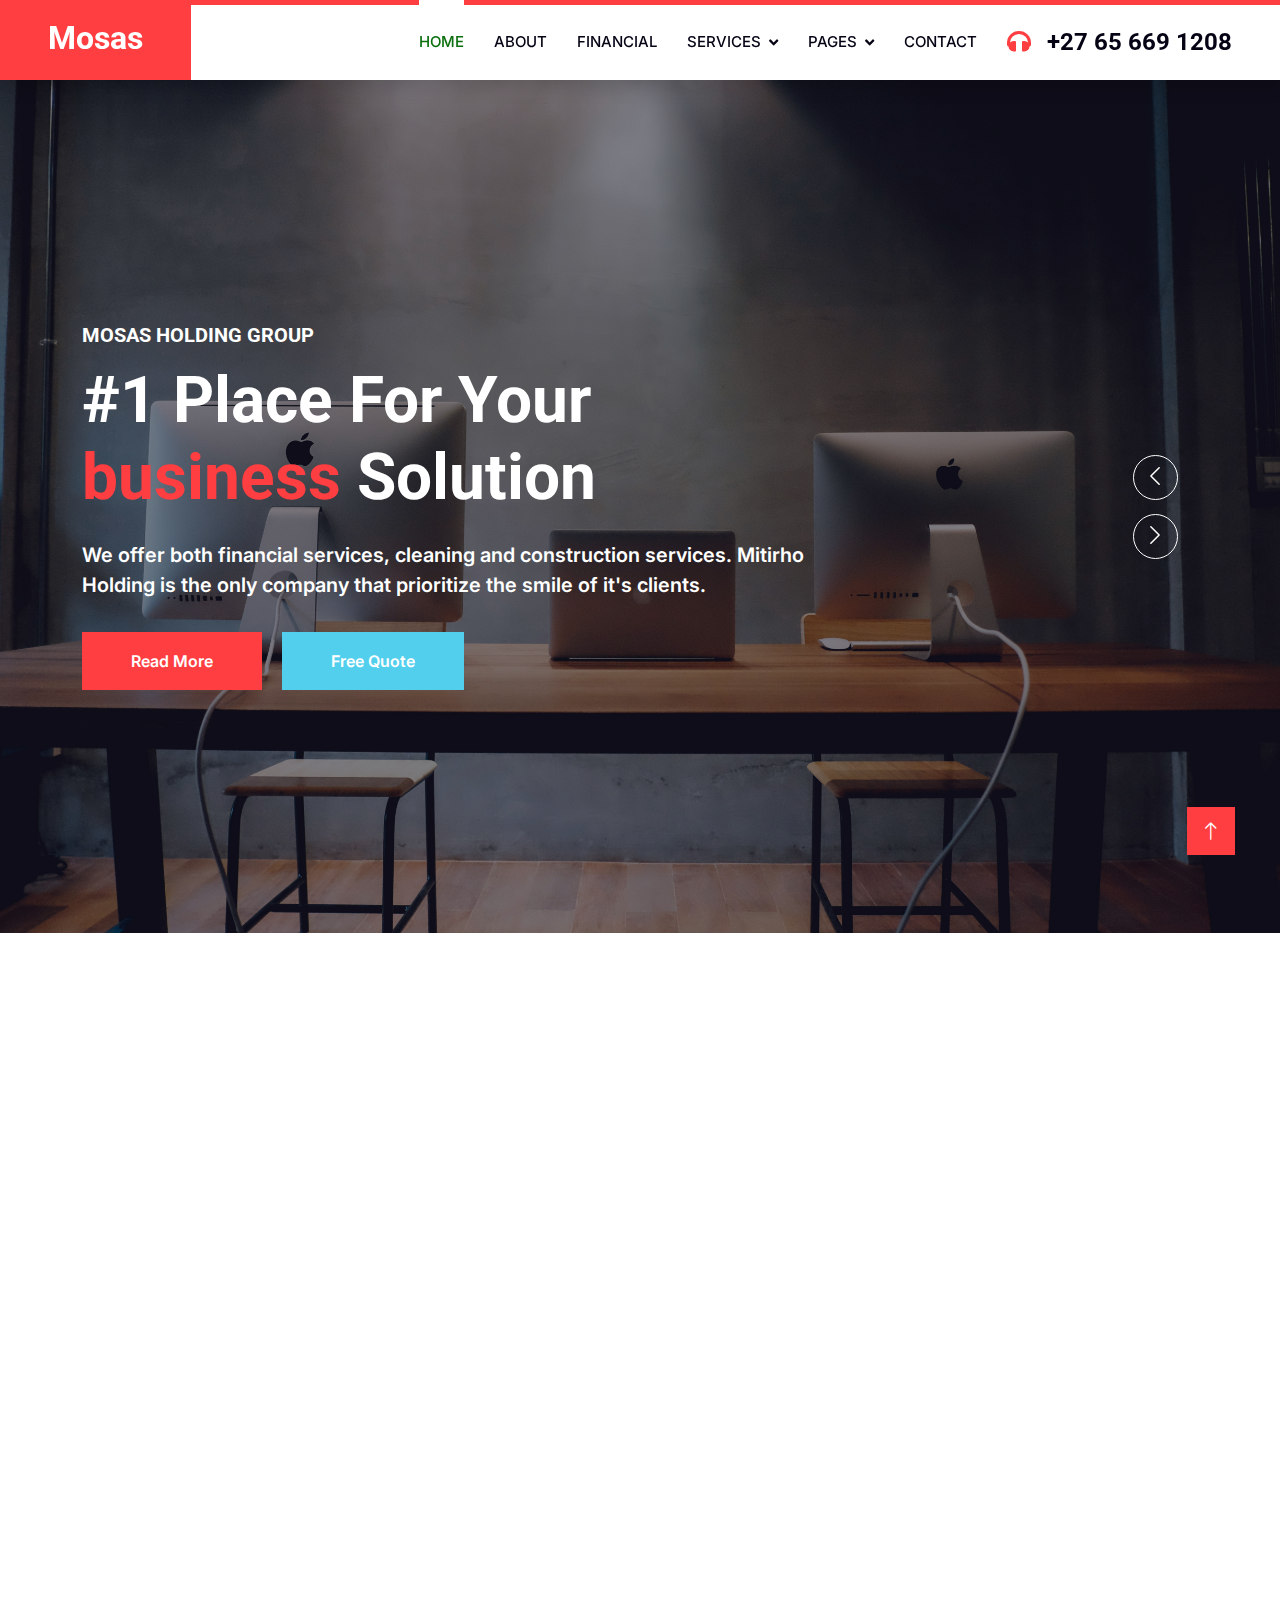
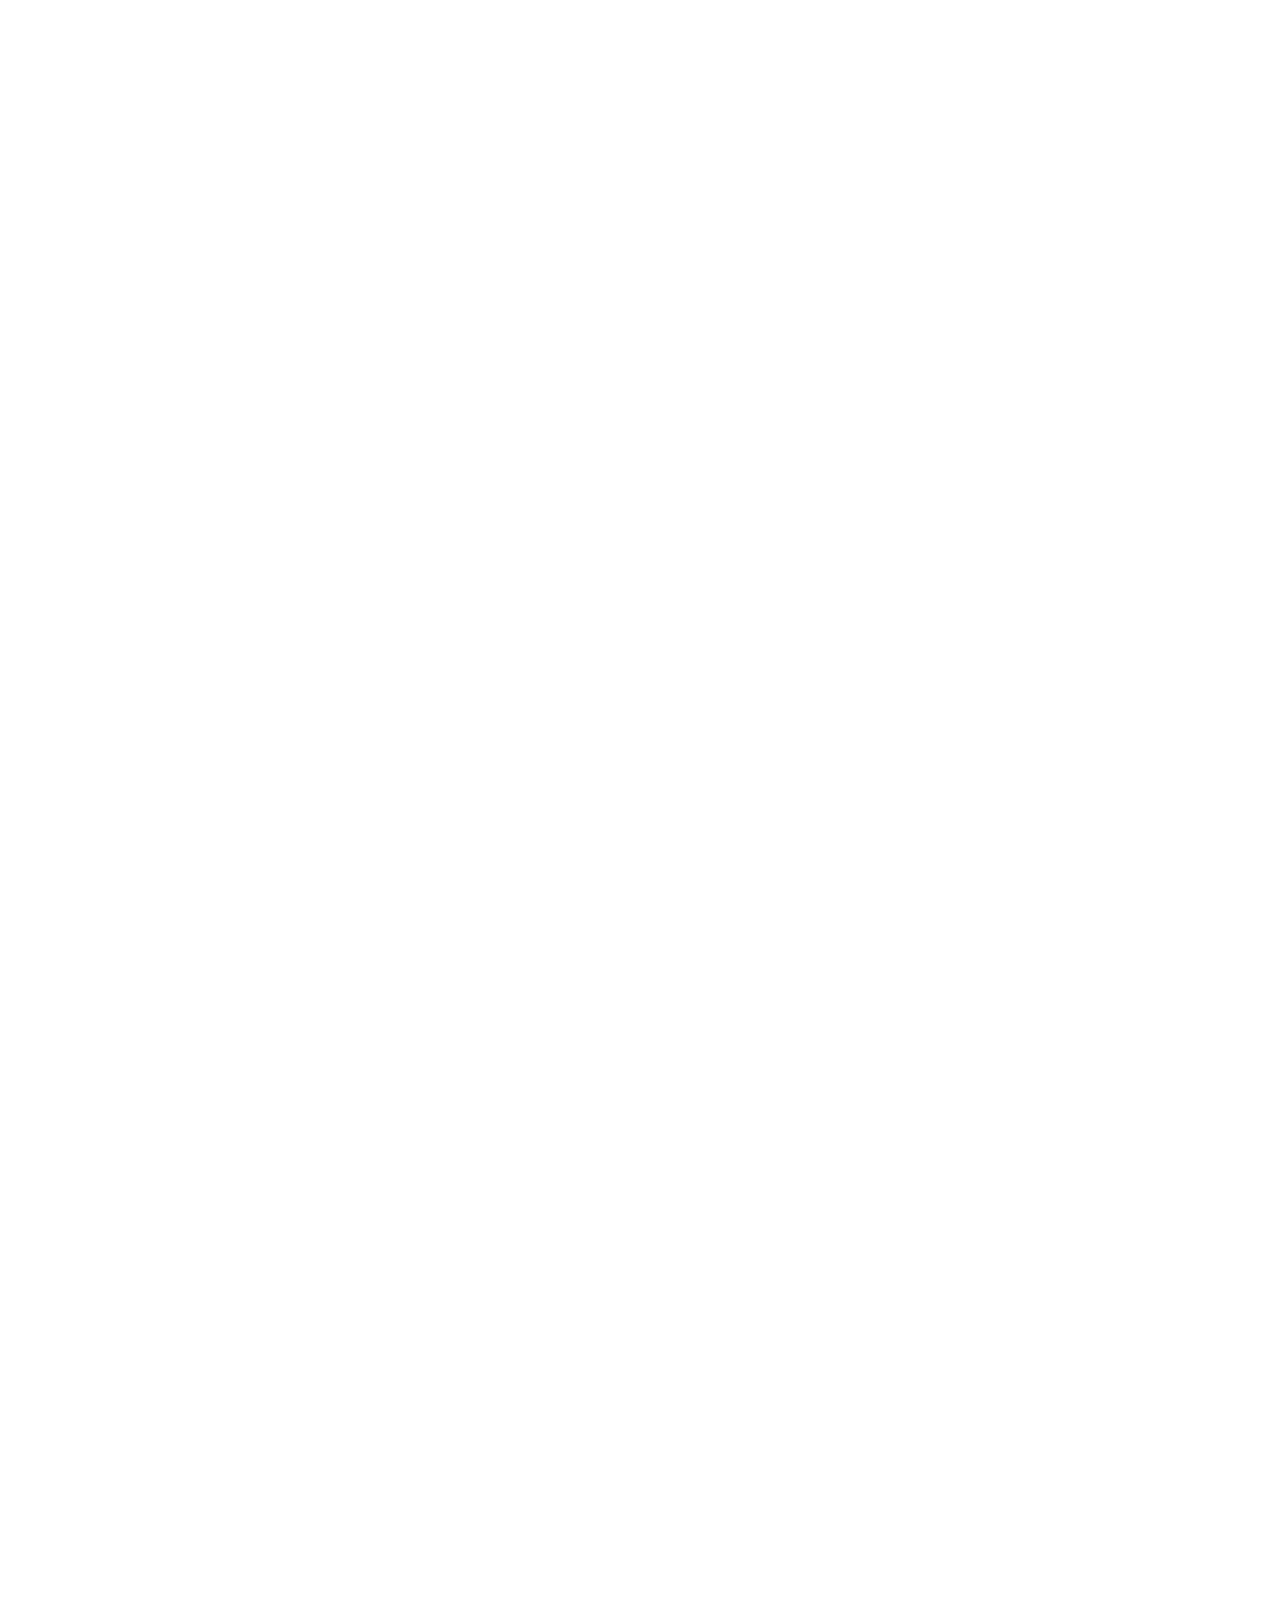
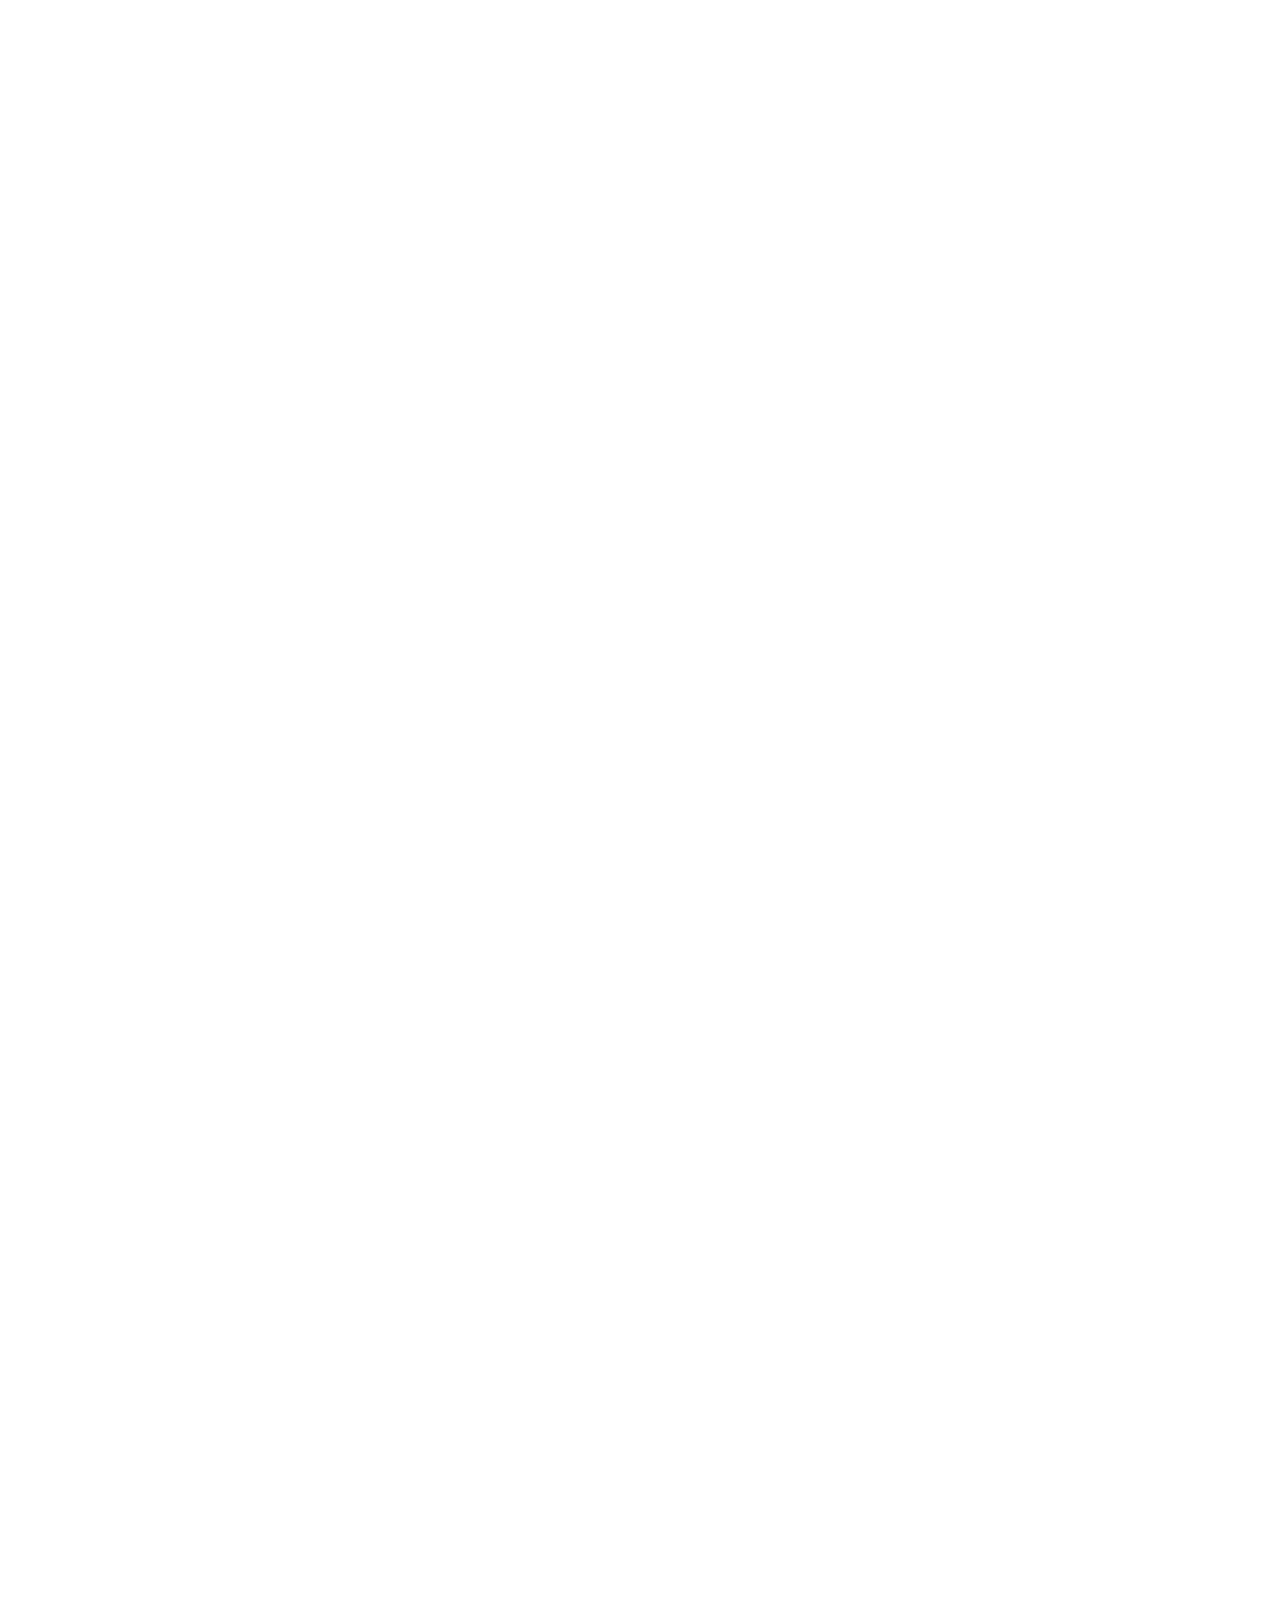
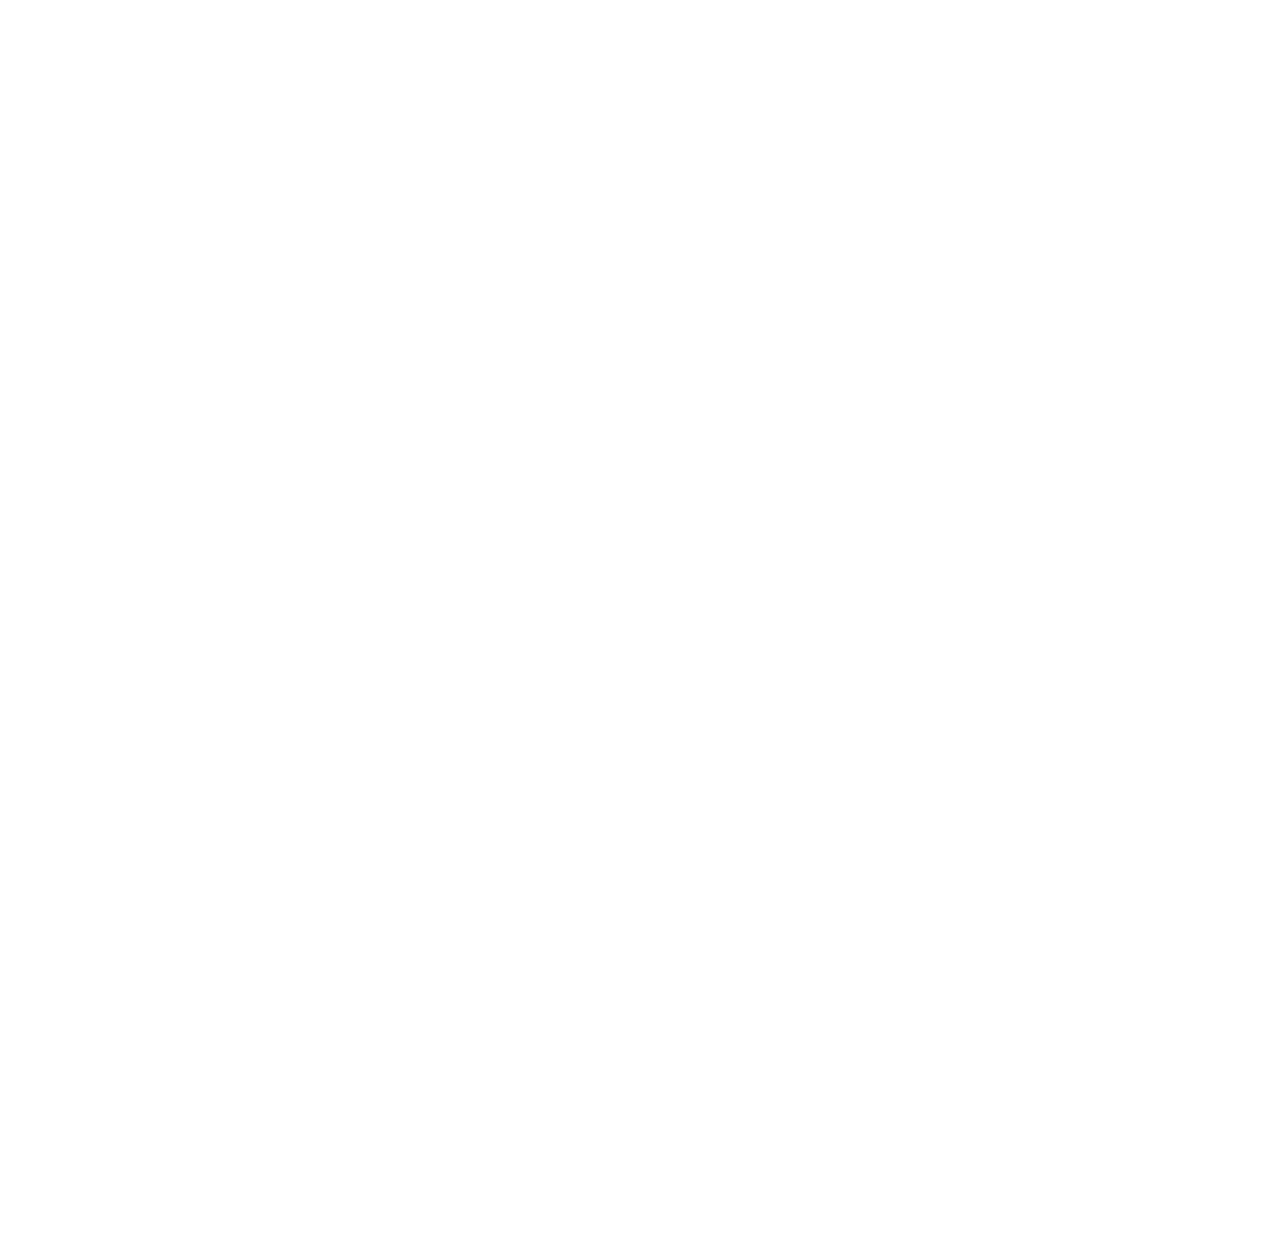
<file: index.html>
<!DOCTYPE html>
<html lang="en">

<head>
    <meta charset="utf-8">
    <title>Masasa-Holding Group</title>
    <meta content="width=device-width, initial-scale=1.0" name="viewport">
    <meta content="" name="keywords">
    <meta content="" name="description">

    <!-- Favicon -->
    <link href="img/LOGO.png" rel="icon">

    <!-- Google Web Fonts -->
    <link rel="preconnect" href="https://fonts.googleapis.com">
    <link rel="preconnect" href="https://fonts.gstatic.com" crossorigin>
    <link href="https://fonts.googleapis.com/css2?family=Inter:wght@400;600&family=Roboto:wght@500;700&display=swap" rel="stylesheet">

    <!-- Icon Font Stylesheet -->
    <link href="https://cdnjs.cloudflare.com/ajax/libs/font-awesome/5.10.0/css/all.min.css" rel="stylesheet">
    <link href="https://cdn.jsdelivr.net/npm/bootstrap-icons@1.4.1/font/bootstrap-icons.css" rel="stylesheet">

    <!-- Libraries Stylesheet -->
    <link href="lib/animate/animate.min.css" rel="stylesheet">
    <link href="lib/owlcarousel/assets/owl.carousel.min.css" rel="stylesheet">

    <!-- Customized Bootstrap Stylesheet -->
    <link href="css/bootstrap.min.css" rel="stylesheet">

    <!-- Template Stylesheet -->
    <link href="css/style.css" rel="stylesheet">
</head>

<body>
    <!-- Spinner Start -->
    <div id="spinner" class="show bg-white position-fixed translate-middle w-100 vh-100 top-50 start-50 d-flex align-items-center justify-content-center">
        <div class="spinner-grow text-primary" style="width: 3rem; height: 3rem;" role="status">
            <span class="sr-only">Loading...</span>
        </div>
    </div>
    <!-- Spinner End -->


    <!-- Navbar Start -->
    <nav class="navbar navbar-expand-lg bg-white navbar-light shadow border-top border-5 border-primary sticky-top p-0">
        <a href="index.html" class="navbar-brand bg-primary d-flex align-items-center px-4 px-lg-5">
            <h2 class="mb-2 text-white">Mosas</h2>
        </a>
        <button type="button" class="navbar-toggler me-4" data-bs-toggle="collapse" data-bs-target="#navbarCollapse">
            <span class="navbar-toggler-icon"></span>
        </button>
        <div class="collapse navbar-collapse" id="navbarCollapse">
            <div class="navbar-nav ms-auto p-4 p-lg-0">
                <a href="index.html" class="nav-item nav-link active">Home</a>
                <a href="about.html" class="nav-item nav-link">About</a>
                <a href="financial.html" class="nav-item nav-link">Financial</a> 
                <div class="nav-item dropdown">
                    <a href="#" class="nav-link dropdown-toggle" data-bs-toggle="dropdown">Services</a>
                    <div class="dropdown-menu fade-up m-0">
                        <a href="Corporate Cleaning.html" class="dropdown-item">Cleaning</a>
                        <a href="genaral maintanance.html" class="dropdown-item">Facilities Maintenance</a>
                        <a href="gardening.html" class="dropdown-item">Garden Services</a>
                        <a href="construction.html" class="dropdown-item">Construction</a>
                    </div>
                </div>
               
                <div class="nav-item dropdown">
                    <a href="#" class="nav-link dropdown-toggle" data-bs-toggle="dropdown">Pages</a>
                    <div class="dropdown-menu fade-up m-0">
                        <a href="price.html" class="dropdown-item">Pricing Plan</a>
                        <a href="feature.html" class="dropdown-item">Features</a>
                        <a href="quote.html" class="dropdown-item">Free Quote</a>
                        <a href="team.html" class="dropdown-item">Our Team</a>
                        <a href="testimonial.html" class="dropdown-item">Testimonial</a>
                        <a href="blog.html" class="dropdown-item">Blog</a>
                    </div>
                </div>
                <a href="contact.html" class="nav-item nav-link">Contact</a>
            </div>
            <h4 class="m-0 pe-lg-5 d-none d-lg-block"><i class="fa fa-headphones text-primary me-3"></i>+27 65 669 1208</h4>
        </div>
    </nav>
    <!-- Navbar End -->


    <!-- Carousel Start -->
    <div class="container-fluid p-0 pb-5">
        <div class="owl-carousel header-carousel position-relative mb-5">
            <div class="owl-carousel-item position-relative">
                <img class="img-fluid" src="img/about.jpg" alt="">
                <div class="position-absolute top-0 start-0 w-100 h-100 d-flex align-items-center" style="background: rgba(6, 3, 21, .5);">
                    <div class="container">
                        <div class="row justify-content-start">
                            <div class="col-10 col-lg-8">
                                <h5 class="text-white text-uppercase mb-3 animated slideInDown">Mosas Holding Group</h5>
                                <h1 class="display-3 text-white animated slideInDown mb-4">#1 Place For Your <span class="text-primary">business</span> Solution</h1>
                                <p class="fs-5 fw-medium text-white mb-4 pb-2">We offer both financial services, cleaning and construction services. Mitirho Holding is the only company that prioritize the smile of it's clients.
                                 </p>
                                <a href="about.html" class="btn btn-primary py-md-3 px-md-5 me-3 animated slideInLeft">Read More</a>
                                <a href="quote.html" class="btn btn-secondary py-md-3 px-md-5 animated slideInRight">Free Quote</a>
                            </div>
                        </div>
                    </div>
                </div>
            </div>
            <div class="owl-carousel-item position-relative">
                <img class="img-fluid" src="img/carousel-2.jpg" alt="">
                <div class="position-absolute top-0 start-0 w-100 h-100 d-flex align-items-center" style="background: rgba(6, 3, 21, .5);">
                    <div class="container">
                        <div class="row justify-content-start">
                            <div class="col-10 col-lg-8">
                                <h5 class="text-white text-uppercase mb-3 animated slideInDown">Financial Solution</h5>
                                <h1 class="display-3 text-white animated slideInDown mb-4">#1 Get the money you need <span class="text-primary"> and reach</span> Your goals</h1>
                                <p class="fs-5 fw-medium text-white mb-4 pb-2">We work tirelessly to provide financial services that will assist in improving your business.</p>
                                <a href="financial.html" class="btn btn-primary py-md-3 px-md-5 me-3 animated slideInLeft">Read More</a>
                                <a href="quote.html" class="btn btn-secondary py-md-3 px-md-5 animated slideInRight">Free Quote</a>
                            </div>
                        </div>
                    </div>
                </div>
            </div>
        </div>
    </div>
    <!-- Carousel End -->

<!-- Fact Start -->
    <div class="container-xxl py-5">
        <div class="container py-5">
            <div class="row g-5">
                <div class="col-lg-6 wow fadeInUp" data-wow-delay="0.1s">
                    <h6 class="text-secondary text-uppercase mb-3">ABOUT US</h6>
                    <h1 class="mb-5">#1 We are available 24/7.</h1>
                    <p class="mb-5">We offer both financial services, cleaning and construction services. Mitirho Holding is the only company that prioritize the smile of it's clients.</p>
                    <div class="d-flex align-items-center">
                        <i class="fa fa-headphones fa-2x flex-shrink-0 bg-primary p-3 text-white"></i>
                        <div class="ps-4">
                            <h6>Call for any query!</h6>
                            <h3 class="text-primary m-0">+27 65 669 1208</h3>
                        </div>
                    </div>
                </div>
                <div class="col-lg-6">
                    <div class="row g-4 align-items-center">
                        <div class="col-sm-6">
                            <div class="bg-primary p-4 mb-4 wow fadeIn" data-wow-delay="0.3s">
                                <i class="fa fa-users fa-2x text-white mb-3"></i>
                                <h2 class="text-white mb-2" data-toggle="counter-up">2383</h2>
                                <p class="text-white mb-0">Happy Clients</p>
                            </div>
                            <div class="bg-secondary p-4 wow fadeIn" data-wow-delay="0.5s">
                                <i class="fa fa-ship fa-2x text-white mb-3"></i>
                                <h2 class="text-white mb-2" data-toggle="counter-up">3457</h2>
                                <p class="text-white mb-0">Projects Completed</p>
                            </div>
                        </div>
                        <div class="col-sm-6">
                            <div class="bg-success p-4 wow fadeIn" data-wow-delay="0.7s">
                                <i class="fa fa-star fa-2x text-white mb-3"></i>
                                <h2 class="text-white mb-2" data-toggle="counter-up">594</h2>
                                <p class="text-white mb-0">Customer Reviews</p>
                            </div>
                        </div>
                    </div>
                </div>
            </div>
        </div>
    </div>
    <!-- Fact End -->


    <!-- Service Start -->
    <div class="container-xxl py-5">
        <div class="container py-5">
            <div class="text-center wow fadeInUp" data-wow-delay="0.1s">
                <h6 class="text-secondary text-uppercase">Our Services</h6>
                <h1 class="mb-5">Explore Our Services</h1>
            </div>
            <div class="row g-4">
                <div class="col-md-6 col-lg-4 wow fadeInUp" data-wow-delay="0.3s">
                    <div class="service-item p-4">
                        <div class="overflow-hidden mb-4">
                            <img class="img-fluid" src="img/service-1.jpg" alt="">
                        </div>
                        <h4 class="mb-3">Financial</h4>
                        <p>We offer both cash loans and small business invest.</p>
                        <a class="btn-slide mt-2" href="financial.html"><i class="fa fa-arrow-right"></i><span>Read More</span></a>
                    </div>
                </div>
                <div class="col-md-6 col-lg-4 wow fadeInUp" data-wow-delay="0.5s">
                    <div class="service-item p-4">
                        <div class="overflow-hidden mb-4">
                            <img class="img-fluid" src="img/service-2.jpg" alt="">
                        </div>
                        <h4 class="mb-3"> Corporate Cleaning</h4>
                        <p> We offer on a daily, weekly, monthly, or once-off depending on our customer’s needs</p>
                        <a class="btn-slide mt-2" href="Corporate Cleaning.html"><i class="fa fa-arrow-right"></i><span>Read More</span></a>
                    </div>
                </div>
                <div class="col-md-6 col-lg-4 wow fadeInUp" data-wow-delay="0.7s">
                    <div class="service-item p-4">
                        <div class="overflow-hidden mb-4">
                            <img class="img-fluid" src="img/service-3.jpg" alt="">
                        </div>
                        <h4 class="mb-3">Construction</h4>
                        <p>We offer you a complete building solution under one roof.</p>
                        <a class="btn-slide mt-2" href="construction.html"><i class="fa fa-arrow-right"></i><span>Read More</span></a>
                    </div>
                </div>
                <div class="col-md-6 col-lg-4 wow fadeInUp" data-wow-delay="0.3s">
                    <div class="service-item p-4">
                        <div class="overflow-hidden mb-4">
                            <img class="img-fluid" src="img/service-4.jpg" alt="">
                        </div>
                        <h4 class="mb-3"> Garden Services</h4>
                        <p>We specializes In Garden Services For Estates, Schools, Office Parks, Complexes & More..</p>
                        <a class="btn-slide mt-2" href="gardening.html"><i class="fa fa-arrow-right"></i><span>Read More</span></a>
                    </div>
                </div>
                <div class="col-md-6 col-lg-4 wow fadeInUp" data-wow-delay="0.5s">
                    <div class="service-item p-4">
                        <div class="overflow-hidden mb-4">
                            <img class="img-fluid" src="img/service-5.jpg" alt="">
                        </div>
                        <h4 class="mb-3">Genaral Maintanance</h4>
                        <p> When you hire our services, you can count on us for the results you want and need..</p>
                        <a class="btn-slide mt-2" href="Genaral Maintanance.html"><i class="fa fa-arrow-right"></i><span>Read More</span></a>
                    </div>
                </div>
            </div>
        </div>
    </div>
    <!-- Service End -->


    <!-- Feature Start -->
    <div class="container-fluid overflow-hidden py-5 px-lg-0">
        <div class="container feature py-5 px-lg-0">
            <div class="row g-5 mx-lg-0">
                <div class="col-lg-6 feature-text wow fadeInUp" data-wow-delay="0.1s">
                    <h6 class="text-secondary text-uppercase mb-3">Our Features</h6>
                    <h1 class="mb-5">We Are Trusted business Company Since 2020</h1>
                    <div class="d-flex mb-5 wow fadeInUp" data-wow-delay="0.3s">
                        <i class="fa fa-globe text-primary fa-3x flex-shrink-0"></i>
                        <div class="ms-4">
                            <h5>Service in Gauteng </h5>
                            <p class="mb-0">We are available 24/7 in Gauteng area.</p>
                        </div>
                    </div>
                    <div class="d-flex mb-5 wow fadeIn" data-wow-delay="0.5s">
                        <i class="fa fa-shipping-fast text-primary fa-3x flex-shrink-0"></i>
                        <div class="ms-4">
                            <h5>On Time Attending</h5>
                            <p class="mb-0">Mosas Holding Group is here to attend you needs 24 hours a day.</p>
                        </div>
                    </div>
                    <div class="d-flex mb-0 wow fadeInUp" data-wow-delay="0.7s">
                        <i class="fa fa-headphones text-primary fa-3x flex-shrink-0"></i>
                        <div class="ms-4">
                            <h5>24/7 Telephone Support</h5>
                            <p class="mb-0">Call Us And Get A Free Consultation & Estimate.</p>
                        </div>
                    </div>
                </div>
                <div class="col-lg-6 pe-lg-0 wow fadeInRight" data-wow-delay="0.1s" style="min-height: 400px;">
                    <div class="position-relative h-100">
                        <img class="position-absolute img-fluid w-100 h-100" src="img/feature.jpg" style="object-fit: cover;" alt="">
                    </div>
                </div>
            </div>
        </div>
    </div>
    <!-- Feature End -->


    <!-- Pricing Start -->
    <div class="container-xxl py-5">
        <div class="container py-5">
            <div class="text-center wow fadeInUp" data-wow-delay="0.1s">
                <h6 class="text-secondary text-uppercase">Pricing Plan</h6>
                <h1 class="mb-5">Perfect Pricing Plan For cleaning Services.</h1>
            </div>
            <div class="row g-4">
                <div class="col-md-6 col-lg-4 wow fadeInUp" data-wow-delay="0.3s">
                    <div class="price-item">
                        <div class="border-bottom p-4 mb-4">
                            <h5 class="text-primary mb-1">General </h5>
                            <h1 class="display-5 mb-0">
                                <small
                                    class="align-bottom" style="font-size: 16px; line-height: 40px;">from/</small>
                                <small class="align-top" style="font-size: 22px; line-height: 45px;">R</small>290
                            </h1>
                        </div>
                        <div class="p-4 pt-0">
                            <a class="btn-slide mt-2" href=""><i class="fa fa-arrow-right"></i><span >Order Now</span></a>
                        </div>
                    </div>
                </div>
                <div class="col-md-6 col-lg-4 wow fadeInUp" data-wow-delay="0.5s">
                    <div class="price-item">
                        <div class="border-bottom p-4 mb-4">
                            <h5 class="text-primary mb-1">Commercial</h5>
                            <h1 class="display-5 mb-0">
                                <small
                                class="align-bottom" style="font-size: 16px; line-height: 40px;">from/</small>
                            <small class="align-top" style="font-size: 22px; line-height: 45px;">R</small>600 
                            </h1>
                        </div>
                        <div class="p-4 pt-0">
                            <a class="btn-slide mt-2" href=""><i class="fa fa-arrow-right"></i><span >Order Now</span></a>
                        </div>
                    </div>
                </div>
                <div class="col-md-6 col-lg-4 wow fadeInUp" data-wow-delay="0.7s">
                    <div class="price-item">
                        <div class="border-bottom p-4 mb-4">
                            <h5 class="text-primary mb-1">Festival & Events</h5>
                            <h1 class="display-5 mb-0">
                                <small
                                class="align-bottom" style="font-size: 16px; line-height: 40px;">from/</small>
                            <small class="align-top" style="font-size: 22px; line-height: 45px;">R</small>700   
                            </h1>
                        </div>
                        <div class="p-4 pt-0">
                            <a class="btn-slide mt-2" href=""><i class="fa fa-arrow-right"></i><span >Order Now</span></a>
                        </div>
                    </div>
                </div>
                <div class="col-md-6 col-lg-4 wow fadeInUp" data-wow-delay="0.7s">
                    <div class="price-item">
                        <div class="border-bottom p-4 mb-4">
                            <h5 class="text-primary mb-1">Gardening</h5>
                            <h1 class="display-5 mb-0">
                                <small
                                class="align-bottom" style="font-size: 16px; line-height: 40px;">from/</small>
                            <small class="align-top" style="font-size: 22px; line-height: 45px;">R</small>295   
                            </h1>
                        </div>
                        <div class="p-4 pt-0">
                            <a class="btn-slide mt-2" href=""><i class="fa fa-arrow-right"></i><span >Order Now</span></a>
                        </div>
                    </div>
                </div>
            </div>
        </div>
    </div>
    <!-- Pricing End -->


    <!-- Quote Start -->
    <div class="container-xxl py-5">
        <div class="container py-5">
            <div class="row g-5 align-items-center">
                <div class="col-lg-5 wow fadeInUp" data-wow-delay="0.1s">
                    <h6 class="text-secondary text-uppercase mb-3">Get A Quote</h6>
                    <h1 class="mb-5">Request A Free Qoute!</h1>
                    <p class="mb-5">Fill in the form below with your message and we will respond shortly.</p>
                    <div class="d-flex align-items-center">
                        <i class="fa fa-headphones fa-2x flex-shrink-0 bg-primary p-3 text-white"></i>
                        <div class="ps-4">
                            <h6>Call for any query!</h6>
                            <h3 class="text-primary m-0">+27 65 669 1208</h3>
                        </div>
                    </div>
                </div>
                <div class="col-lg-7">
                    <div class="bg-light text-center p-5 wow fadeIn" data-wow-delay="0.5s">
                        <form>
                            <div class="row g-3">
                                <div class="col-12 col-sm-6">
                                    <input type="text" class="form-control border-0" placeholder="Your Name" style="height: 55px;">
                                </div>
                                <div class="col-12 col-sm-6">
                                    <input type="email" class="form-control border-0" placeholder="Your Email" style="height: 55px;">
                                </div>
                                <div class="col-12 col-sm-6">
                                    <input type="text" class="form-control border-0" placeholder="Your Mobile" style="height: 55px;">
                                </div>
                                <div class="col-12 col-sm-6">
                                    <select class="form-select border-0" style="height: 55px;">
                                        <option selected>Select A Service</option>
                                        <option value="1">service-1 </option>
                                        <option value="2">service-2</option>
                                        <option value="3">service-3</option>
                                        <option value="3">service-4</option>
                                    </select>
                                </div>
                                <div class="col-12">
                                    <textarea class="form-control border-0" placeholder="Special Note"></textarea>
                                </div>
                                <div class="col-12">
                                    <button class="btn btn-primary w-100 py-3" type="submit">Submit</button>
                                </div>
                            </div>
                        </form>
                    </div>
                </div>
            </div>
        </div>
    </div>
    <!-- Quote End -->



    <!-- Testimonial Start -->
    <div class="container-xxl py-5 wow fadeInUp" data-wow-delay="0.1s">
        <div class="container py-5">
            <div class="text-center">
                <h6 class="text-secondary text-uppercase">Testimonial</h6>
                <h1 class="mb-0">Our Clients Say!</h1>
            </div>
            <div class="owl-carousel testimonial-carousel wow fadeInUp" data-wow-delay="0.1s">
                <div class="testimonial-item p-4 my-5">
                    <i class="fa fa-quote-right fa-3x text-light position-absolute top-0 end-0 mt-n3 me-4"></i>
                    <div class="d-flex align-items-end mb-4">
                        <img class="img-fluid flex-shrink-0" src="img/testimonial-1.jpg" style="width: 80px; height: 80px;">
                        <div class="ms-4">
                            <h5 class="mb-1">Client Name</h5>
                            <p class="m-0">Profession</p>
                        </div>
                    </div>
                    <p class="mb-0">Tempor erat elitr rebum at clita. Diam dolor diam ipsum sit diam amet diam et eos. Clita erat ipsum et lorem et sit.</p>
                </div>
                <div class="testimonial-item p-4 my-5">
                    <i class="fa fa-quote-right fa-3x text-light position-absolute top-0 end-0 mt-n3 me-4"></i>
                    <div class="d-flex align-items-end mb-4">
                        <img class="img-fluid flex-shrink-0" src="img/testimonial-2.jpg" style="width: 80px; height: 80px;">
                        <div class="ms-4">
                            <h5 class="mb-1">Client Name</h5>
                            <p class="m-0">Profession</p>
                        </div>
                    </div>
                    <p class="mb-0">Tempor erat elitr rebum at clita. Diam dolor diam ipsum sit diam amet diam et eos. Clita erat ipsum et lorem et sit.</p>
                </div>
                <div class="testimonial-item p-4 my-5">
                    <i class="fa fa-quote-right fa-3x text-light position-absolute top-0 end-0 mt-n3 me-4"></i>
                    <div class="d-flex align-items-end mb-4">
                        <img class="img-fluid flex-shrink-0" src="img/testimonial-3.jpg" style="width: 80px; height: 80px;">
                        <div class="ms-4">
                            <h5 class="mb-1">Client Name</h5>
                            <p class="m-0">Profession</p>
                        </div>
                    </div>
                    <p class="mb-0">Tempor erat elitr rebum at clita. Diam dolor diam ipsum sit diam amet diam et eos. Clita erat ipsum et lorem et sit.</p>
                </div>
                <div class="testimonial-item p-4 my-5">
                    <i class="fa fa-quote-right fa-3x text-light position-absolute top-0 end-0 mt-n3 me-4"></i>
                    <div class="d-flex align-items-end mb-4">
                        <img class="img-fluid flex-shrink-0" src="img/testimonial-4.jpg" style="width: 80px; height: 80px;">
                        <div class="ms-4">
                            <h5 class="mb-1">Client Name</h5>
                            <p class="m-0">Profession</p>
                        </div>
                    </div>
                    <p class="mb-0">Tempor erat elitr rebum at clita. Diam dolor diam ipsum sit diam amet diam et eos. Clita erat ipsum et lorem et sit.</p>
                </div>
            </div>
        </div>
    </div>
    <!-- Testimonial End -->


    <!-- Footer Start -->
    <div class="container-fluid bg-dark text-light footer pt-5 wow fadeIn" data-wow-delay="0.1s" style="margin-top: 6rem;">
        <div class="container py-5">
            <div class="row g-5">
                <div class="col-lg-3 col-md-6">
                    <h4 class="text-light mb-4">Address</h4>
                    <p class="mb-2"><i class="fa fa-map-marker-alt me-3"></i>4 Little Falls Road, Roodepoort, Gauteng</p>
                    <p class="mb-2"><i class="fa fa-phone-alt me-3"></i>+27 65 669 1208</p>
                    <p class="mb-2"><i class="fa fa-envelope me-3"></i>info@example.com</p>
                    <div class="d-flex pt-2">
                        <a class="btn btn-outline-light btn-social" href="https://twitter.com/MitirhoG"><i class="fab fa-twitter"></i></a>
                        <a class="btn btn-outline-light btn-social" href="https://www.facebook.com/profile.php?id=100085753222565"><i class="fab fa-facebook-f"></i></a>
                        <a class="btn btn-outline-light btn-social" href="https://www.linkedin.com/company/85653528"><i class="fab fa-linkedin-in"></i></a>
                    </div>
                </div>
                <div class="col-lg-3 col-md-6">
                    <h4 class="text-light mb-4">Services</h4>
                    <a class="btn btn-link" href="financial.html">financial</a>
                    <a class="btn btn-link" href="Genaral Maintanance.html">Facilities</a>
                    <a class="btn btn-link" href="construction.html">Construction</a>
                    <a class="btn btn-link" href="Corporate Cleaning.html">Cleaning</a>
                    <a class="btn btn-link" href="gardening.html">Garden Services</a>
                </div>
                <div class="col-lg-3 col-md-6">
                    <h4 class="text-light mb-4">Quick Links</h4>
                    <a class="btn btn-link" href="about.html">About Us</a>
                    <a class="btn btn-link" href="contact.html">Contact Us</a>
                    <a class="btn btn-link" href="service.html">Our Services</a>
                    <a class="btn btn-link" href="">Terms & Condition</a>
                    <a class="btn btn-link" href="">Support</a>
                </div>
                <div class="col-lg-3 col-md-6">
                    <h4 class="text-light mb-4">Newsletter</h4>
                    <p>subsribe for Newsletter.</p>
                    <div class="position-relative mx-auto" style="max-width: 400px;">
                        <input class="form-control border-0 w-100 py-3 ps-4 pe-5" type="text" placeholder="Your email">
                        <button type="button" class="btn btn-primary py-2 position-absolute top-0 end-0 mt-2 me-2">SignUp</button>
                    </div>
                </div>
            </div>
        </div>
        <div class="container">
            <div class="copyright">
                <div class="row">
                    <div class="col-md-6 text-center text-md-start mb-3 mb-md-0">
                        &copy; <a class="border-bottom" href="#">Your Site Name</a>, All Right Reserved.
                    </div>
                    <div class="col-md-6 text-center text-md-end">
                        <!--/*** This template is free as long as you keep the footer author’s credit link/attribution link/backlink. If you'd like to use the template without the footer author’s credit link/attribution link/backlink, you can purchase the Credit Removal License from "https://htmlcodex.com/credit-removal". Thank you for your support. ***/-->
                        Designed By <a class="border-bottom" href="https://htmlcodex.com">HTML Codex</a>
                        </br>Distributed By <a class="border-bottom" href="https://themewagon.com" target="_blank">ThemeWagon</a>
                    </div>
                </div>
            </div>
        </div>
    </div>
    <!-- Footer End -->


    <!-- Back to Top -->
    <a href="#" class="btn btn-lg btn-primary btn-lg-square rounded-0 back-to-top"><i class="bi bi-arrow-up"></i></a>


    <!-- JavaScript Libraries -->
    <script src="https://code.jquery.com/jquery-3.4.1.min.js"></script>
    <script src="https://cdn.jsdelivr.net/npm/bootstrap@5.0.0/dist/js/bootstrap.bundle.min.js"></script>
    <script src="lib/wow/wow.min.js"></script>
    <script src="lib/easing/easing.min.js"></script>
    <script src="lib/waypoints/waypoints.min.js"></script>
    <script src="lib/counterup/counterup.min.js"></script>
    <script src="lib/owlcarousel/owl.carousel.min.js"></script>

    <!-- Template Javascript -->
    <script src="js/main.js"></script>
</body>

</html>
</file>
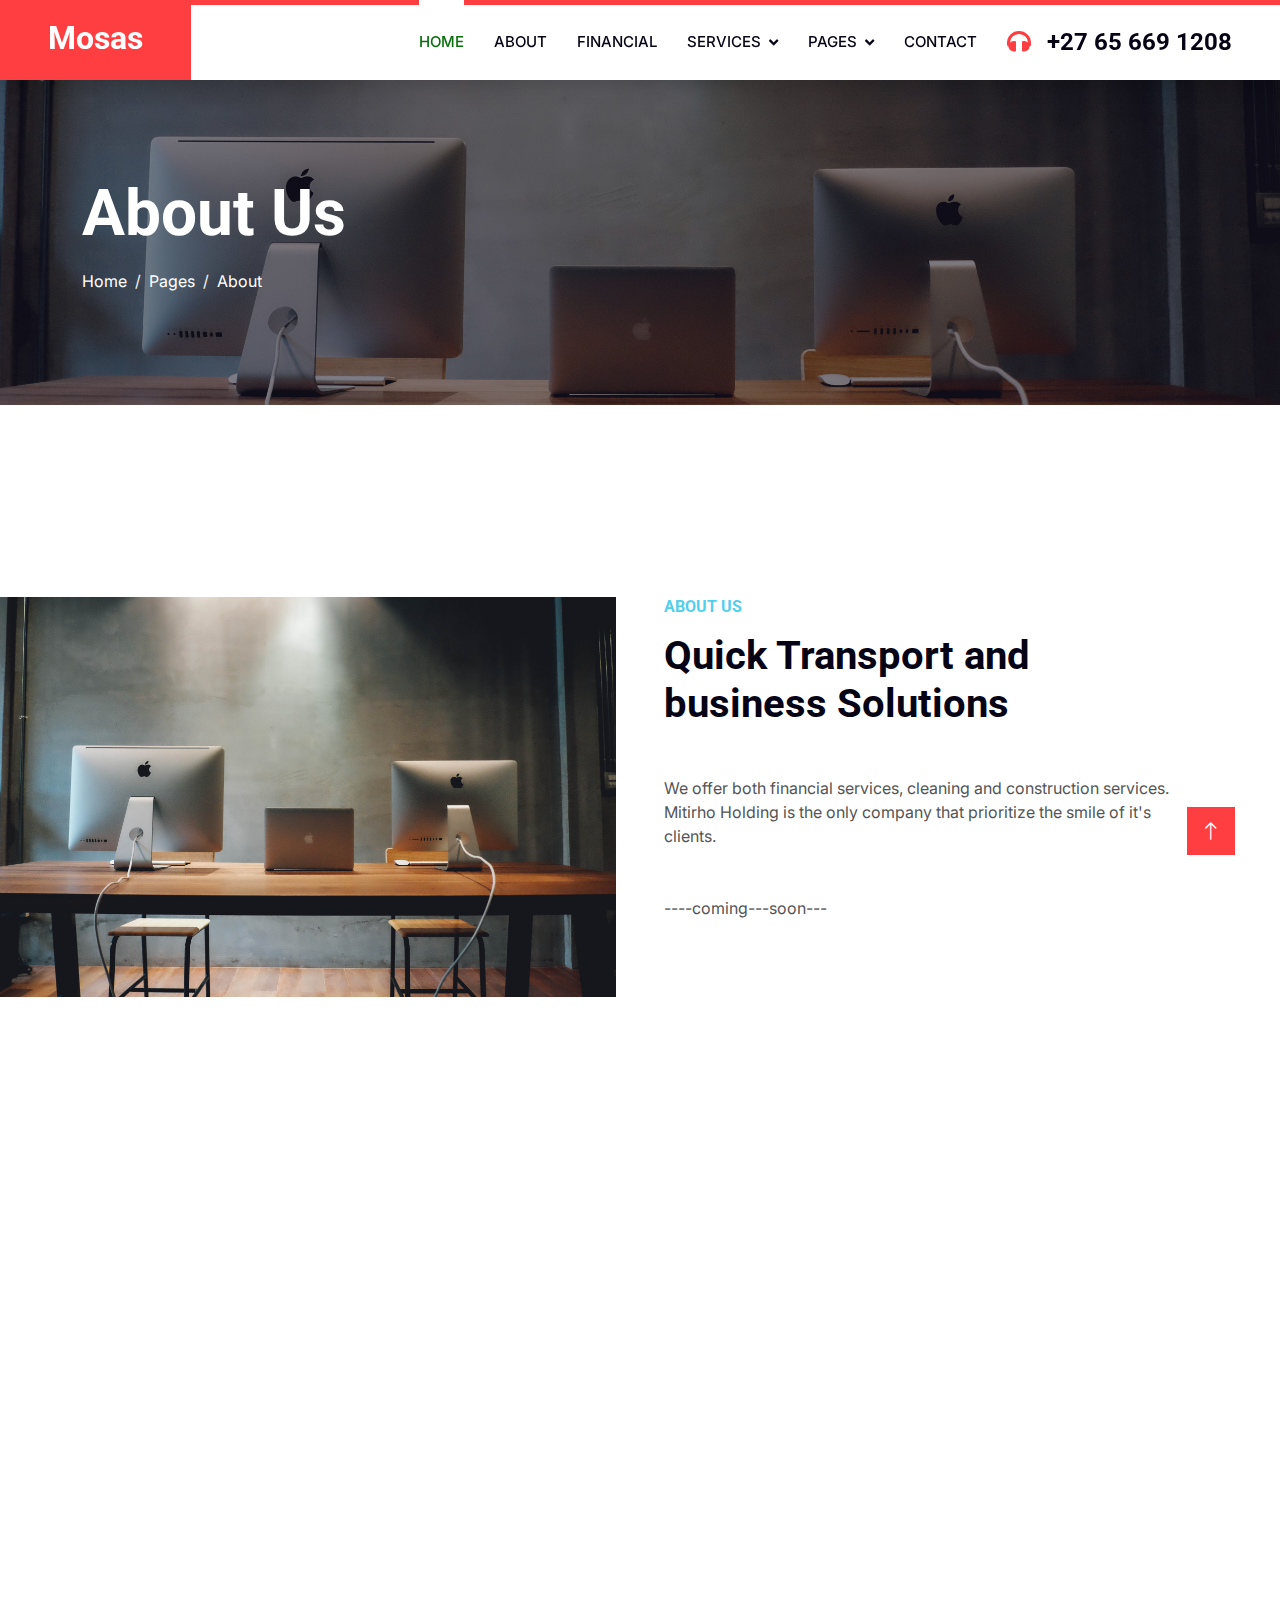
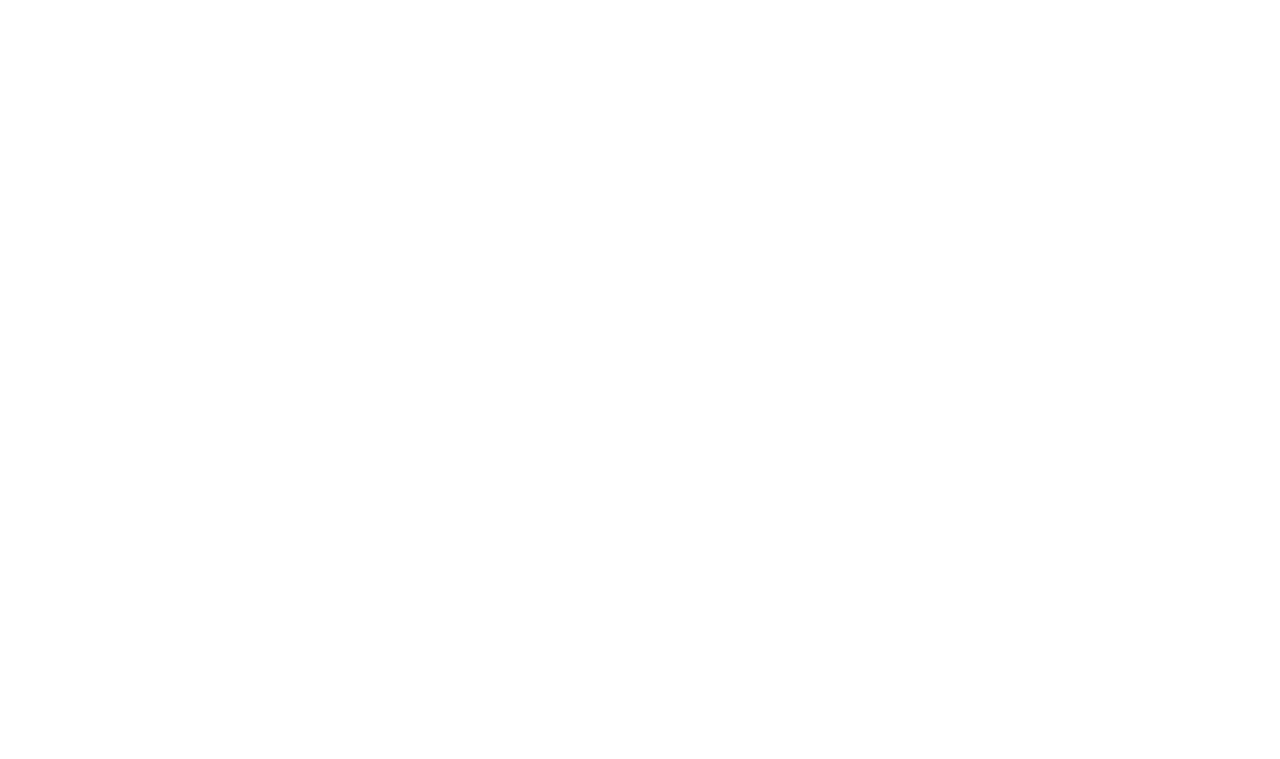
<file: about.html>
<!DOCTYPE html>
<html lang="en">

<head>
    <meta charset="utf-8">
    <title>Masasa-Holding Grou</title>
    <meta content="width=device-width, initial-scale=1.0" name="viewport">
    <meta content="" name="keywords">
    <meta content="" name="description">

    <!-- Favicon -->
    <link href="img/favicon.ico" rel="icon">

    <!-- Google Web Fonts -->
    <link rel="preconnect" href="https://fonts.googleapis.com">
    <link rel="preconnect" href="https://fonts.gstatic.com" crossorigin>
    <link href="https://fonts.googleapis.com/css2?family=Inter:wght@400;600&family=Roboto:wght@500;700&display=swap" rel="stylesheet">

    <!-- Icon Font Stylesheet -->
    <link href="https://cdnjs.cloudflare.com/ajax/libs/font-awesome/5.10.0/css/all.min.css" rel="stylesheet">
    <link href="https://cdn.jsdelivr.net/npm/bootstrap-icons@1.4.1/font/bootstrap-icons.css" rel="stylesheet">

    <!-- Libraries Stylesheet -->
    <link href="lib/animate/animate.min.css" rel="stylesheet">
    <link href="lib/owlcarousel/assets/owl.carousel.min.css" rel="stylesheet">

    <!-- Customized Bootstrap Stylesheet -->
    <link href="css/bootstrap.min.css" rel="stylesheet">

    <!-- Template Stylesheet -->
    <link href="css/style.css" rel="stylesheet">
</head>

<body>
    <!-- Spinner Start -->
    <div id="spinner" class="show bg-white position-fixed translate-middle w-100 vh-100 top-50 start-50 d-flex align-items-center justify-content-center">
        <div class="spinner-grow text-primary" style="width: 3rem; height: 3rem;" role="status">
            <span class="sr-only">Loading...</span>
        </div>
    </div>
    <!-- Spinner End -->


  <!-- Navbar Start -->
  <nav class="navbar navbar-expand-lg bg-white navbar-light shadow border-top border-5 border-primary sticky-top p-0">
    <a href="index.html" class="navbar-brand bg-primary d-flex align-items-center px-4 px-lg-5">
        <h2 class="mb-2 text-white">Mosas</h2>
    </a>
    <button type="button" class="navbar-toggler me-4" data-bs-toggle="collapse" data-bs-target="#navbarCollapse">
        <span class="navbar-toggler-icon"></span>
    </button>
    <div class="collapse navbar-collapse" id="navbarCollapse">
        <div class="navbar-nav ms-auto p-4 p-lg-0">
            <a href="index.html" class="nav-item nav-link active">Home</a>
            <a href="about.html" class="nav-item nav-link">About</a>
            <a href="financial.html" class="nav-item nav-link">Financial</a> 
            <div class="nav-item dropdown">
                <a href="#" class="nav-link dropdown-toggle" data-bs-toggle="dropdown">Services</a>
                <div class="dropdown-menu fade-up m-0">
                    <a href="Corporate Cleaning.html" class="dropdown-item">Cleaning</a>
                    <a href="Genaral Maintanance.html" class="dropdown-item">Facilities Maintenance</a>
                    <a href="gardening.html" class="dropdown-item">Garden Services</a>
                    <a href="construction.html" class="dropdown-item">Construction</a>
                </div>
            </div>
            <div class="nav-item dropdown">
                <a href="#" class="nav-link dropdown-toggle" data-bs-toggle="dropdown">Pages</a>
                <div class="dropdown-menu fade-up m-0">
                    <a href="price.html" class="dropdown-item">Pricing Plan</a>
                    <a href="feature.html" class="dropdown-item">Features</a>
                    <a href="quote.html" class="dropdown-item">Free Quote</a>
                    <a href="team.html" class="dropdown-item">Our Team</a>
                    <a href="testimonial.html" class="dropdown-item">Testimonial</a>
                    <a href="blog.html" class="dropdown-item">Blog</a>
                </div>
            </div>
            <a href="contact.html" class="nav-item nav-link">Contact</a>
        </div>
        <h4 class="m-0 pe-lg-5 d-none d-lg-block"><i class="fa fa-headphones text-primary me-3"></i>+27 65 669 1208</h4>
    </div>
</nav>
<!-- Navbar End -->
 
    <!-- Page Header Start -->
    <div class="container-fluid page-header py-5" style="margin-bottom: 6rem;">
        <div class="container py-5">
            <h1 class="display-3 text-white mb-3 animated slideInDown">About Us</h1>
            <nav aria-label="breadcrumb animated slideInDown">
                <ol class="breadcrumb">
                    <li class="breadcrumb-item"><a class="text-white" href="#">Home</a></li>
                    <li class="breadcrumb-item"><a class="text-white" href="#">Pages</a></li>
                    <li class="breadcrumb-item text-white active" aria-current="page">About</li>
                </ol>
            </nav>
        </div>
    </div>
    <!-- Page Header End -->


    <!-- About Start -->
    <div class="container-fluid overflow-hidden py-5 px-lg-0">
        <div class="container about py-5 px-lg-0">
            <div class="row g-5 mx-lg-0">
                <div class="col-lg-6 ps-lg-0 wow fadeInLeft" data-wow-delay="0.1s" style="min-height: 400px;">
                    <div class="position-relative h-100">
                        <img class="position-absolute img-fluid w-100 h-100" src="img/about.jpg" style="object-fit: cover;" alt="">
                    </div>
                </div>
                <div class="col-lg-6 about-text wow fadeInUp" data-wow-delay="0.3s">
                    <h6 class="text-secondary text-uppercase mb-3">About Us</h6>
                    <h1 class="mb-5">Quick Transport and business Solutions</h1>
                    <p class="mb-5">We offer both financial services, cleaning and construction services. Mitirho Holding is the only 
                        company that prioritize the smile of it's clients.</p>

                        <p>----coming---soon---</p>
                   
                </div>
            </div>
        </div>
    </div>
    <!-- About End -->


   

    <!-- Team Start -->
    <div class="container-xxl py-5">
        <div class="container py-5">
            <div class="text-center wow fadeInUp" data-wow-delay="0.1s">
                <h6 class="text-secondary text-uppercase">Our Team</h6>
                <h1 class="mb-5">Expert Team Members</h1>
            </div>
            <div class="row g-4">
                <div class="col-lg-3 col-md-6 wow fadeInUp" data-wow-delay="0.3s">
                    <div class="team-item p-4">
                        <div class="overflow-hidden mb-4">
                            <img class="img-fluid" src="img/team-1.jpg" alt="">
                        </div>
                        <h5 class="mb-0">Full Name</h5>
                        <p>Designation</p>
                        <div class="btn-slide mt-1">
                            <i class="fa fa-share"></i>
                            <span>
                                <a href=""><i class="fab fa-facebook-f"></i></a>
                                <a href=""><i class="fab fa-twitter"></i></a>
                                <a href=""><i class="fab fa-instagram"></i></a>
                            </span>
                        </div>
                    </div>
                </div>
                <div class="col-lg-3 col-md-6 wow fadeInUp" data-wow-delay="0.5s">
                    <div class="team-item p-4">
                        <div class="overflow-hidden mb-4">
                            <img class="img-fluid" src="img/team-2.jpg" alt="">
                        </div>
                        <h5 class="mb-0">Full Name</h5>
                        <p>Designation</p>
                        <div class="btn-slide mt-1">
                            <i class="fa fa-share"></i>
                            <span>
                                <a href=""><i class="fab fa-facebook-f"></i></a>
                                <a href=""><i class="fab fa-twitter"></i></a>
                                <a href=""><i class="fab fa-instagram"></i></a>
                            </span>
                        </div>
                    </div>
                </div>
                <div class="col-lg-3 col-md-6 wow fadeInUp" data-wow-delay="0.7s">
                    <div class="team-item p-4">
                        <div class="overflow-hidden mb-4">
                            <img class="img-fluid" src="img/team-3.jpg" alt="">
                        </div>
                        <h5 class="mb-0">Full Name</h5>
                        <p>Designation</p>
                        <div class="btn-slide mt-1">
                            <i class="fa fa-share"></i>
                            <span>
                                <a href=""><i class="fab fa-facebook-f"></i></a>
                                <a href=""><i class="fab fa-twitter"></i></a>
                                <a href=""><i class="fab fa-instagram"></i></a>
                            </span>
                        </div>
                    </div>
                </div>
                <div class="col-lg-3 col-md-6 wow fadeInUp" data-wow-delay="0.9s">
                    <div class="team-item p-4">
                        <div class="overflow-hidden mb-4">
                            <img class="img-fluid" src="img/team-4.jpg" alt="">
                        </div>
                        <h5 class="mb-0">Full Name</h5>
                        <p>Designation</p>
                        <div class="btn-slide mt-1">
                            <i class="fa fa-share"></i>
                            <span>
                                <a href=""><i class="fab fa-facebook-f"></i></a>
                                <a href=""><i class="fab fa-twitter"></i></a>
                                <a href=""><i class="fab fa-instagram"></i></a>
                            </span>
                        </div>
                    </div>
                </div>
            </div>
        </div>
    </div>
    <!-- Team End -->
        

    <!-- Footer Start -->
    <div class="container-fluid bg-dark text-light footer pt-5 wow fadeIn" data-wow-delay="0.1s" style="margin-top: 6rem;">
        <div class="container py-5">
            <div class="row g-5">
                <div class="col-lg-3 col-md-6">
                    <h4 class="text-light mb-4">Address</h4>
                    <p class="mb-2"><i class="fa fa-map-marker-alt me-3"></i>4 Little Falls Road, Roodepoort, Gauteng</p>
                    <p class="mb-2"><i class="fa fa-phone-alt me-3"></i>+27 65 669 1208</p>
                    <p class="mb-2"><i class="fa fa-envelope me-3"></i>info@example.com</p>
                    <div class="d-flex pt-2">
                        <a class="btn btn-outline-light btn-social" href="https://twitter.com/MitirhoG"><i class="fab fa-twitter"></i></a>
                        <a class="btn btn-outline-light btn-social" href="https://www.facebook.com/profile.php?id=100085753222565"><i class="fab fa-facebook-f"></i></a>
                        <a class="btn btn-outline-light btn-social" href="https://www.linkedin.com/company/85653528"><i class="fab fa-linkedin-in"></i></a>
                    </div>
                </div>
                <div class="col-lg-3 col-md-6">
                    <h4 class="text-light mb-4">Services</h4>
                    <a class="btn btn-link" href="financial.html">financial</a>
                    <a class="btn btn-link" href="Genaral Maintanance.html">Facilities</a>
                    <a class="btn btn-link" href="construction.html">Construction</a>
                    <a class="btn btn-link" href="Corporate Cleaning.html">Cleaning</a>
                    <a class="btn btn-link" href="gardening.html">Garden Services</a>
                </div>
                <div class="col-lg-3 col-md-6">
                    <h4 class="text-light mb-4">Quick Links</h4>
                    <a class="btn btn-link" href="about.html">About Us</a>
                    <a class="btn btn-link" href="contact.html">Contact Us</a>
                    <a class="btn btn-link" href="service.html">Our Services</a>
                    <a class="btn btn-link" href="">Terms & Condition</a>
                    <a class="btn btn-link" href="">Support</a>
                </div>
                <div class="col-lg-3 col-md-6">
                    <h4 class="text-light mb-4">Newsletter</h4>
                    <p>subsribe for Newsletter.</p>
                    <div class="position-relative mx-auto" style="max-width: 400px;">
                        <input class="form-control border-0 w-100 py-3 ps-4 pe-5" type="text" placeholder="Your email">
                        <button type="button" class="btn btn-primary py-2 position-absolute top-0 end-0 mt-2 me-2">SignUp</button>
                    </div>
                </div>
            </div>
        </div>
        <div class="container">
            <div class="copyright">
                <div class="row">
                    <div class="col-md-6 text-center text-md-start mb-3 mb-md-0">
                        &copy; <a class="border-bottom" href="#">Your Site Name</a>, All Right Reserved.
                    </div>
                    <div class="col-md-6 text-center text-md-end">
                        <!--/*** This template is free as long as you keep the footer author’s credit link/attribution link/backlink. If you'd like to use the template without the footer author’s credit link/attribution link/backlink, you can purchase the Credit Removal License from "https://htmlcodex.com/credit-removal". Thank you for your support. ***/-->
                        Designed By <a class="border-bottom" href="https://htmlcodex.com">HTML Codex</a>
                        </br>Distributed By <a class="border-bottom" href="https://themewagon.com" target="_blank">ThemeWagon</a>
                    </div>
                </div>
            </div>
        </div>
    </div>
    <!-- Footer End -->
 


    <!-- Back to Top -->
    <a href="#" class="btn btn-lg btn-primary btn-lg-square rounded-0 back-to-top"><i class="bi bi-arrow-up"></i></a>


    <!-- JavaScript Libraries -->
    <script src="https://code.jquery.com/jquery-3.4.1.min.js"></script>
    <script src="https://cdn.jsdelivr.net/npm/bootstrap@5.0.0/dist/js/bootstrap.bundle.min.js"></script>
    <script src="lib/wow/wow.min.js"></script>
    <script src="lib/easing/easing.min.js"></script>
    <script src="lib/waypoints/waypoints.min.js"></script>
    <script src="lib/counterup/counterup.min.js"></script>
    <script src="lib/owlcarousel/owl.carousel.min.js"></script>

    <!-- Template Javascript -->
    <script src="js/main.js"></script>
</body>

</html>
</file>
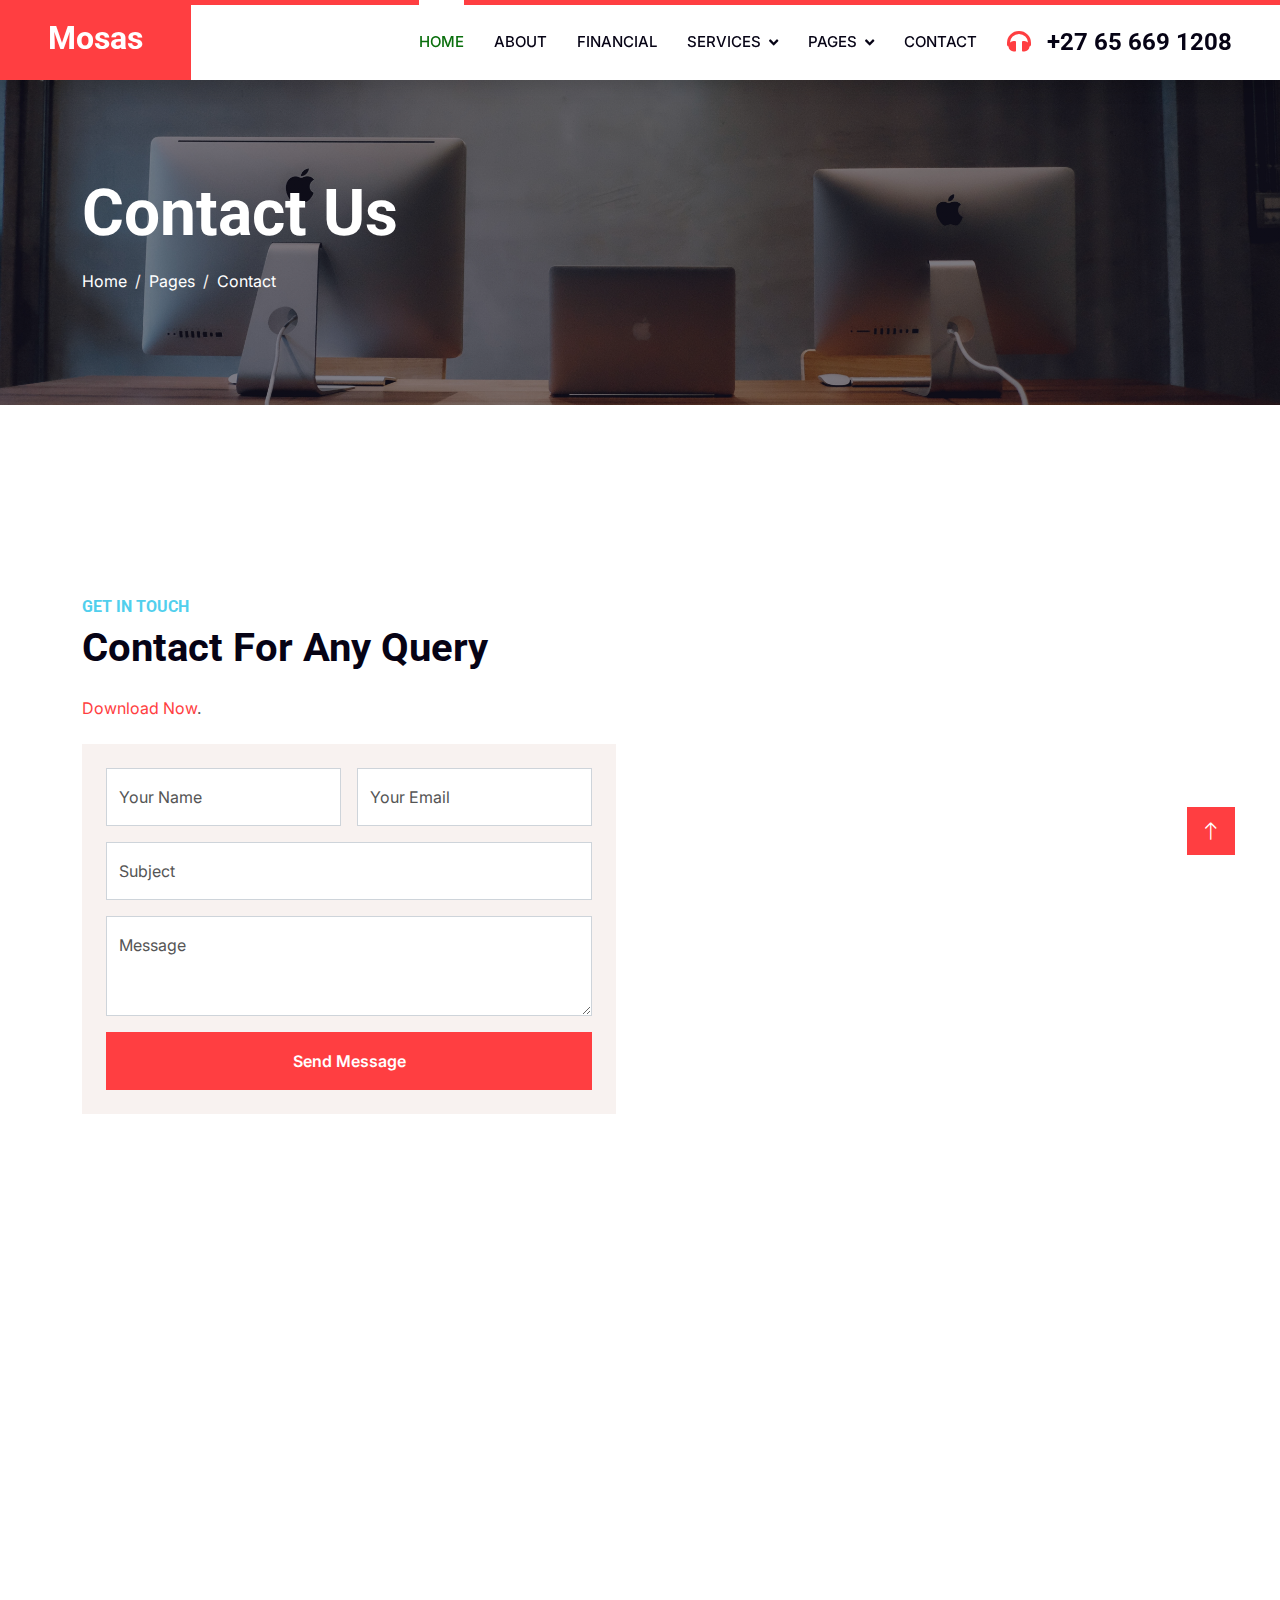
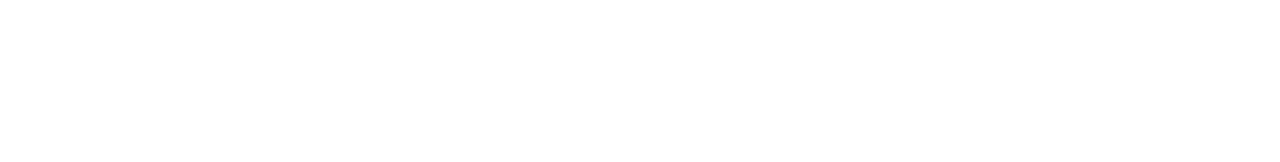
<file: contact.html>
<!DOCTYPE html>
<html lang="en">

<head>
    <meta charset="utf-8">
    <title>Masasa-Holding Grou</title>
    <meta content="width=device-width, initial-scale=1.0" name="viewport">
    <meta content="" name="keywords">
    <meta content="" name="description">

    <!-- Favicon -->
    <link href="img/favicon.ico" rel="icon">

    <!-- Google Web Fonts -->
    <link rel="preconnect" href="https://fonts.googleapis.com">
    <link rel="preconnect" href="https://fonts.gstatic.com" crossorigin>
    <link href="https://fonts.googleapis.com/css2?family=Inter:wght@400;600&family=Roboto:wght@500;700&display=swap" rel="stylesheet">

    <!-- Icon Font Stylesheet -->
    <link href="https://cdnjs.cloudflare.com/ajax/libs/font-awesome/5.10.0/css/all.min.css" rel="stylesheet">
    <link href="https://cdn.jsdelivr.net/npm/bootstrap-icons@1.4.1/font/bootstrap-icons.css" rel="stylesheet">

    <!-- Libraries Stylesheet -->
    <link href="lib/animate/animate.min.css" rel="stylesheet">
    <link href="lib/owlcarousel/assets/owl.carousel.min.css" rel="stylesheet">

    <!-- Customized Bootstrap Stylesheet -->
    <link href="css/bootstrap.min.css" rel="stylesheet">

    <!-- Template Stylesheet -->
    <link href="css/style.css" rel="stylesheet">
</head>

<body>
    <!-- Spinner Start -->
    <div id="spinner" class="show bg-white position-fixed translate-middle w-100 vh-100 top-50 start-50 d-flex align-items-center justify-content-center">
        <div class="spinner-grow text-primary" style="width: 3rem; height: 3rem;" role="status">
            <span class="sr-only">Loading...</span>
        </div>
    </div>
    <!-- Spinner End -->


     <!-- Navbar Start -->
  <nav class="navbar navbar-expand-lg bg-white navbar-light shadow border-top border-5 border-primary sticky-top p-0">
    <a href="index.html" class="navbar-brand bg-primary d-flex align-items-center px-4 px-lg-5">
        <h2 class="mb-2 text-white">Mosas</h2>
    </a>
    <button type="button" class="navbar-toggler me-4" data-bs-toggle="collapse" data-bs-target="#navbarCollapse">
        <span class="navbar-toggler-icon"></span>
    </button>
    <div class="collapse navbar-collapse" id="navbarCollapse">
        <div class="navbar-nav ms-auto p-4 p-lg-0">
            <a href="index.html" class="nav-item nav-link active">Home</a>
            <a href="about.html" class="nav-item nav-link">About</a>
            <a href="financial.html" class="nav-item nav-link">Financial</a> 
            <div class="nav-item dropdown">
                <a href="#" class="nav-link dropdown-toggle" data-bs-toggle="dropdown">Services</a>
                <div class="dropdown-menu fade-up m-0">
                    <a href="Corporate Cleaning.html" class="dropdown-item">Cleaning</a>
                    <a href="Genaral Maintanance.html" class="dropdown-item">Facilities Maintenance</a>
                    <a href="gardening.html" class="dropdown-item">Garden Services</a>
                    <a href="construction.html" class="dropdown-item">Construction</a>
                </div>
            </div>
            <div class="nav-item dropdown">
                <a href="#" class="nav-link dropdown-toggle" data-bs-toggle="dropdown">Pages</a>
                <div class="dropdown-menu fade-up m-0">
                    <a href="price.html" class="dropdown-item">Pricing Plan</a>
                    <a href="feature.html" class="dropdown-item">Features</a>
                    <a href="quote.html" class="dropdown-item">Free Quote</a>
                    <a href="team.html" class="dropdown-item">Our Team</a>
                    <a href="testimonial.html" class="dropdown-item">Testimonial</a>
                    <a href="blog.html" class="dropdown-item">Blog</a>
                </div>
            </div>
            <a href="contact.html" class="nav-item nav-link">Contact</a>
        </div>
        <h4 class="m-0 pe-lg-5 d-none d-lg-block"><i class="fa fa-headphones text-primary me-3"></i>+27 65 669 1208</h4>
    </div>
</nav>
<!-- Navbar End -->
 


    <!-- Page Header Start -->
    <div class="container-fluid page-header py-5" style="margin-bottom: 6rem;">
        <div class="container py-5">
            <h1 class="display-3 text-white mb-3 animated slideInDown">Contact Us</h1>
            <nav aria-label="breadcrumb animated slideInDown">
                <ol class="breadcrumb">
                    <li class="breadcrumb-item"><a class="text-white" href="#">Home</a></li>
                    <li class="breadcrumb-item"><a class="text-white" href="#">Pages</a></li>
                    <li class="breadcrumb-item text-white active" aria-current="page">Contact</li>
                </ol>
            </nav>
        </div>
    </div>
    <!-- Page Header End -->


    <!-- Contact Start -->
    <div class="container-fluid overflow-hidden py-5 px-lg-0">
        <div class="container contact-page py-5 px-lg-0">
            <div class="row g-5 mx-lg-0">
                <div class="col-md-6 contact-form wow fadeIn" data-wow-delay="0.1s">
                    <h6 class="text-secondary text-uppercase">Get In Touch</h6>
                    <h1 class="mb-4">Contact For Any Query</h1>
                    <p class="mb-4"> <a href="https://htmlcodex.com/contact-form">Download Now</a>.</p>
                    <div class="bg-light p-4">
                        <form>
                            <div class="row g-3">
                                <div class="col-md-6">
                                    <div class="form-floating">
                                        <input type="text" class="form-control" id="name" placeholder="Your Name">
                                        <label for="name">Your Name</label>
                                    </div>
                                </div>
                                <div class="col-md-6">
                                    <div class="form-floating">
                                        <input type="email" class="form-control" id="email" placeholder="Your Email">
                                        <label for="email">Your Email</label>
                                    </div>
                                </div>
                                <div class="col-12">
                                    <div class="form-floating">
                                        <input type="text" class="form-control" id="subject" placeholder="Subject">
                                        <label for="subject">Subject</label>
                                    </div>
                                </div>
                                <div class="col-12">
                                    <div class="form-floating">
                                        <textarea class="form-control" placeholder="Leave a message here" id="message" style="height: 100px"></textarea>
                                        <label for="message">Message</label>
                                    </div>
                                </div>
                                <div class="col-12">
                                    <button class="btn btn-primary w-100 py-3" type="submit">Send Message</button>
                                </div>
                            </div>
                        </form>
                    </div>
                </div>
                <div class="col-md-6 pe-lg-0 wow fadeInRight" data-wow-delay="0.1s">
                    <div class="position-relative h-100">
                        <iframe class="position-absolute w-100 h-100" style="object-fit: cover;"
                        src="https://www.google.com/maps/search/4+Little+Falls+Road,+Roodepoort,+Gauteng/@-26.1179135,27.8797245,15z/data=!3m1!4b1"
                        frameborder="0" allowfullscreen="" aria-hidden="false"
                        tabindex="0"></iframe>
                    </div>
                </div>
            </div>
        </div>
    </div>
    <!-- Contact End -->

  <!-- Footer Start -->
  <div class="container-fluid bg-dark text-light footer pt-5 wow fadeIn" data-wow-delay="0.1s" style="margin-top: 6rem;">
    <div class="container py-5">
        <div class="row g-5">
            <div class="col-lg-3 col-md-6">
                <h4 class="text-light mb-4">Address</h4>
                <p class="mb-2"><i class="fa fa-map-marker-alt me-3"></i>4 Little Falls Road, Roodepoort, Gauteng</p>
                <p class="mb-2"><i class="fa fa-phone-alt me-3"></i>+27 65 669 1208</p>
                <p class="mb-2"><i class="fa fa-envelope me-3"></i>info@example.com</p>
                <div class="d-flex pt-2">
                    <a class="btn btn-outline-light btn-social" href="https://twitter.com/MitirhoG"><i class="fab fa-twitter"></i></a>
                    <a class="btn btn-outline-light btn-social" href="https://www.facebook.com/profile.php?id=100085753222565"><i class="fab fa-facebook-f"></i></a>
                    <a class="btn btn-outline-light btn-social" href="https://www.linkedin.com/company/85653528"><i class="fab fa-linkedin-in"></i></a>
                </div>
            </div>
            <div class="col-lg-3 col-md-6">
                <h4 class="text-light mb-4">Services</h4>
                <a class="btn btn-link" href="financial.html">financial</a>
                <a class="btn btn-link" href="Genaral Maintanance.html">Facilities</a>
                <a class="btn btn-link" href="construction.html">Construction</a>
                <a class="btn btn-link" href="Corporate Cleaning.html">Cleaning</a>
                <a class="btn btn-link" href="gardening.html">Garden Services</a>
            </div>
            <div class="col-lg-3 col-md-6">
                <h4 class="text-light mb-4">Quick Links</h4>
                <a class="btn btn-link" href="about.html">About Us</a>
                <a class="btn btn-link" href="contact.html">Contact Us</a>
                <a class="btn btn-link" href="service.html">Our Services</a>
                <a class="btn btn-link" href="">Terms & Condition</a>
                <a class="btn btn-link" href="">Support</a>
            </div>
            <div class="col-lg-3 col-md-6">
                <h4 class="text-light mb-4">Newsletter</h4>
                <p>subsribe for Newsletter.</p>
                <div class="position-relative mx-auto" style="max-width: 400px;">
                    <input class="form-control border-0 w-100 py-3 ps-4 pe-5" type="text" placeholder="Your email">
                    <button type="button" class="btn btn-primary py-2 position-absolute top-0 end-0 mt-2 me-2">SignUp</button>
                </div>
            </div>
        </div>
    </div>
    <div class="container">
        <div class="copyright">
            <div class="row">
                <div class="col-md-6 text-center text-md-start mb-3 mb-md-0">
                    &copy; <a class="border-bottom" href="#">Your Site Name</a>, All Right Reserved.
                </div>
                <div class="col-md-6 text-center text-md-end">
                    <!--/*** This template is free as long as you keep the footer author’s credit link/attribution link/backlink. If you'd like to use the template without the footer author’s credit link/attribution link/backlink, you can purchase the Credit Removal License from "https://htmlcodex.com/credit-removal". Thank you for your support. ***/-->
                    Designed By <a class="border-bottom" href="https://htmlcodex.com">HTML Codex</a>
                    </br>Distributed By <a class="border-bottom" href="https://themewagon.com" target="_blank">ThemeWagon</a>
                </div>
            </div>
        </div>
    </div>
</div>
<!-- Footer End -->



    <!-- Back to Top -->
    <a href="#" class="btn btn-lg btn-primary btn-lg-square rounded-0 back-to-top"><i class="bi bi-arrow-up"></i></a>


    <!-- JavaScript Libraries -->
    <script src="https://code.jquery.com/jquery-3.4.1.min.js"></script>
    <script src="https://cdn.jsdelivr.net/npm/bootstrap@5.0.0/dist/js/bootstrap.bundle.min.js"></script>
    <script src="lib/wow/wow.min.js"></script>
    <script src="lib/easing/easing.min.js"></script>
    <script src="lib/waypoints/waypoints.min.js"></script>
    <script src="lib/counterup/counterup.min.js"></script>
    <script src="lib/owlcarousel/owl.carousel.min.js"></script>

    <!-- Template Javascript -->
    <script src="js/main.js"></script>
</body>

</html>
</file>
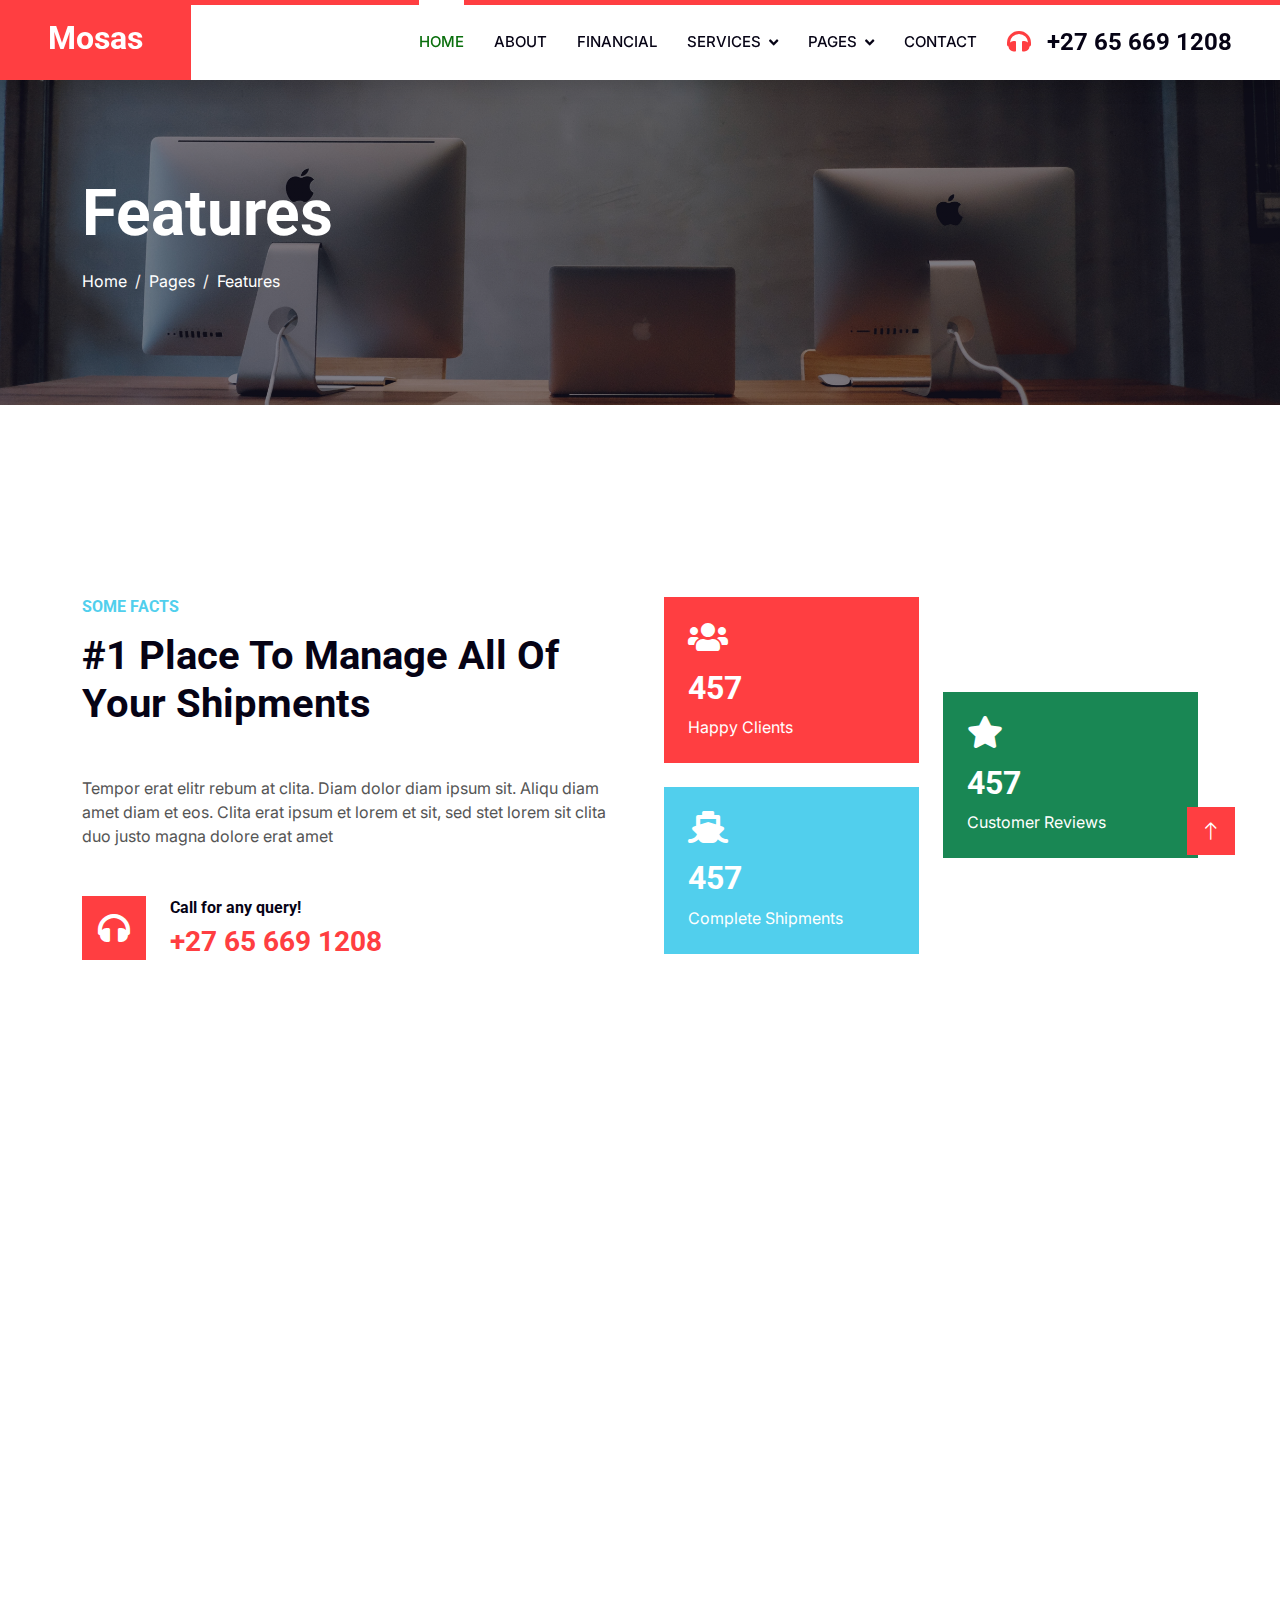
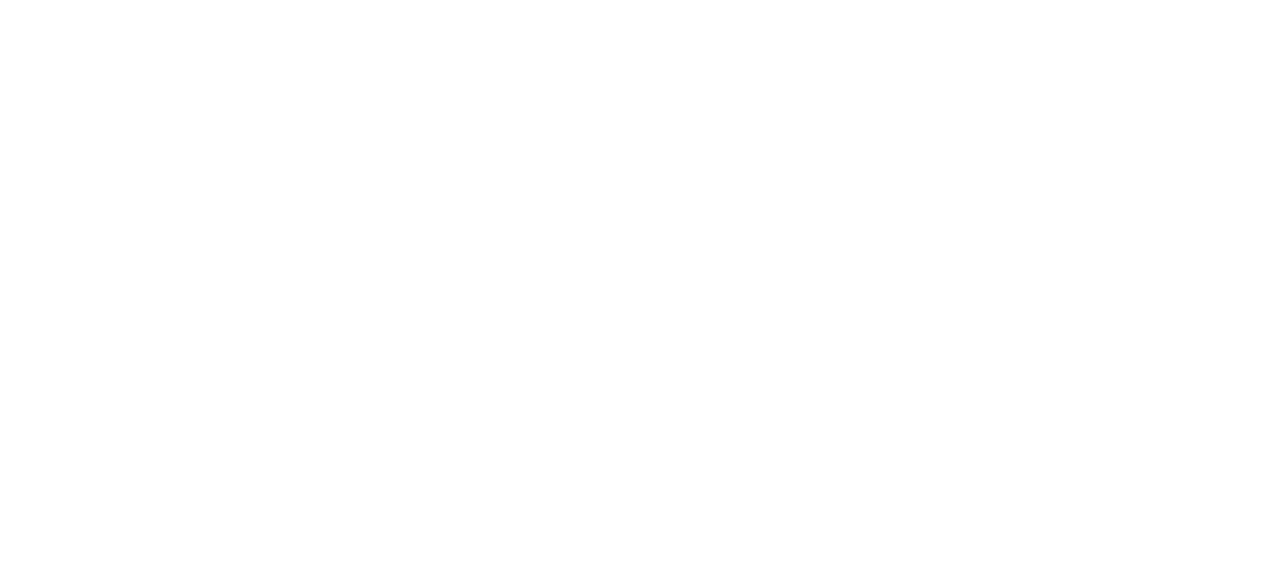
<file: feature.html>
<!DOCTYPE html>
<html lang="en">

<head>
    <meta charset="utf-8">
    <title>Masasa-Holding Grou</title>
    <meta content="width=device-width, initial-scale=1.0" name="viewport">
    <meta content="" name="keywords">
    <meta content="" name="description">

    <!-- Favicon -->
    <link href="img/favicon.ico" rel="icon">

    <!-- Google Web Fonts -->
    <link rel="preconnect" href="https://fonts.googleapis.com">
    <link rel="preconnect" href="https://fonts.gstatic.com" crossorigin>
    <link href="https://fonts.googleapis.com/css2?family=Inter:wght@400;600&family=Roboto:wght@500;700&display=swap" rel="stylesheet">

    <!-- Icon Font Stylesheet -->
    <link href="https://cdnjs.cloudflare.com/ajax/libs/font-awesome/5.10.0/css/all.min.css" rel="stylesheet">
    <link href="https://cdn.jsdelivr.net/npm/bootstrap-icons@1.4.1/font/bootstrap-icons.css" rel="stylesheet">

    <!-- Libraries Stylesheet -->
    <link href="lib/animate/animate.min.css" rel="stylesheet">
    <link href="lib/owlcarousel/assets/owl.carousel.min.css" rel="stylesheet">

    <!-- Customized Bootstrap Stylesheet -->
    <link href="css/bootstrap.min.css" rel="stylesheet">

    <!-- Template Stylesheet -->
    <link href="css/style.css" rel="stylesheet">
</head>

<body>
    <!-- Spinner Start -->
    <div id="spinner" class="show bg-white position-fixed translate-middle w-100 vh-100 top-50 start-50 d-flex align-items-center justify-content-center">
        <div class="spinner-grow text-primary" style="width: 3rem; height: 3rem;" role="status">
            <span class="sr-only">Loading...</span>
        </div>
    </div>
    <!-- Spinner End -->


   <!-- Navbar Start -->
   <nav class="navbar navbar-expand-lg bg-white navbar-light shadow border-top border-5 border-primary sticky-top p-0">
    <a href="index.html" class="navbar-brand bg-primary d-flex align-items-center px-4 px-lg-5">
        <h2 class="mb-2 text-white">Mosas</h2>
    </a>
    <button type="button" class="navbar-toggler me-4" data-bs-toggle="collapse" data-bs-target="#navbarCollapse">
        <span class="navbar-toggler-icon"></span>
    </button>
    <div class="collapse navbar-collapse" id="navbarCollapse">
        <div class="navbar-nav ms-auto p-4 p-lg-0">
            <a href="index.html" class="nav-item nav-link active">Home</a>
            <a href="about.html" class="nav-item nav-link">About</a>
            <a href="financial.html" class="nav-item nav-link">Financial</a> 
            <div class="nav-item dropdown">
                <a href="#" class="nav-link dropdown-toggle" data-bs-toggle="dropdown">Services</a>
                <div class="dropdown-menu fade-up m-0">
                  
                    <a href="Corporate Cleaning.html" class="dropdown-item">Cleaning</a>
                    <a href="Genaral Maintanance.html" class="dropdown-item">Facilities Maintenance</a>
                    <a href="gardening.html" class="dropdown-item">Garden Services</a>
                    <a href="construction.html" class="dropdown-item">Construction</a>
                </div>
            </div>
            <div class="nav-item dropdown">
                <a href="#" class="nav-link dropdown-toggle" data-bs-toggle="dropdown">Pages</a>
                <div class="dropdown-menu fade-up m-0">
                    <a href="price.html" class="dropdown-item">Pricing Plan</a>
                    <a href="feature.html" class="dropdown-item">Features</a>
                    <a href="quote.html" class="dropdown-item">Free Quote</a>
                    <a href="team.html" class="dropdown-item">Our Team</a>
                    <a href="testimonial.html" class="dropdown-item">Testimonial</a>
                    <a href="blog.html" class="dropdown-item">Blog</a>
                </div>
            </div>
            <a href="contact.html" class="nav-item nav-link">Contact</a>
        </div>
        <h4 class="m-0 pe-lg-5 d-none d-lg-block"><i class="fa fa-headphones text-primary me-3"></i>+27 65 669 1208</h4>
    </div>
</nav>
<!-- Navbar End -->
  

    <!-- Page Header Start -->
    <div class="container-fluid page-header py-5" style="margin-bottom: 6rem;">
        <div class="container py-5">
            <h1 class="display-3 text-white mb-3 animated slideInDown">Features</h1>
            <nav aria-label="breadcrumb animated slideInDown">
                <ol class="breadcrumb">
                    <li class="breadcrumb-item"><a class="text-white" href="#">Home</a></li>
                    <li class="breadcrumb-item"><a class="text-white" href="#">Pages</a></li>
                    <li class="breadcrumb-item text-white active" aria-current="page">Features</li>
                </ol>
            </nav>
        </div>
    </div>
    <!-- Page Header End -->


    <!-- Fact Start -->
    <div class="container-xxl py-5">
        <div class="container py-5">
            <div class="row g-5">
                <div class="col-lg-6 wow fadeInUp" data-wow-delay="0.1s">
                    <h6 class="text-secondary text-uppercase mb-3">Some Facts</h6>
                    <h1 class="mb-5">#1 Place To Manage All Of Your Shipments</h1>
                    <p class="mb-5">Tempor erat elitr rebum at clita. Diam dolor diam ipsum sit. Aliqu diam amet diam et eos. Clita erat ipsum et lorem et sit, sed stet lorem sit clita duo justo magna dolore erat amet</p>
                    <div class="d-flex align-items-center">
                        <i class="fa fa-headphones fa-2x flex-shrink-0 bg-primary p-3 text-white"></i>
                        <div class="ps-4">
                            <h6>Call for any query!</h6>
                            <h3 class="text-primary m-0">+27 65 669 1208</h3>
                        </div>
                    </div>
                </div>
                <div class="col-lg-6">
                    <div class="row g-4 align-items-center">
                        <div class="col-sm-6">
                            <div class="bg-primary p-4 mb-4 wow fadeIn" data-wow-delay="0.3s">
                                <i class="fa fa-users fa-2x text-white mb-3"></i>
                                <h2 class="text-white mb-2" data-toggle="counter-up">1234</h2>
                                <p class="text-white mb-0">Happy Clients</p>
                            </div>
                            <div class="bg-secondary p-4 wow fadeIn" data-wow-delay="0.5s">
                                <i class="fa fa-ship fa-2x text-white mb-3"></i>
                                <h2 class="text-white mb-2" data-toggle="counter-up">1234</h2>
                                <p class="text-white mb-0">Complete Shipments</p>
                            </div>
                        </div>
                        <div class="col-sm-6">
                            <div class="bg-success p-4 wow fadeIn" data-wow-delay="0.7s">
                                <i class="fa fa-star fa-2x text-white mb-3"></i>
                                <h2 class="text-white mb-2" data-toggle="counter-up">1234</h2>
                                <p class="text-white mb-0">Customer Reviews</p>
                            </div>
                        </div>
                    </div>
                </div>
            </div>
        </div>
    </div>
    <!-- Fact End -->


      <!-- Footer Start -->
      <div class="container-fluid bg-dark text-light footer pt-5 wow fadeIn" data-wow-delay="0.1s" style="margin-top: 6rem;">
        <div class="container py-5">
            <div class="row g-5">
                <div class="col-lg-3 col-md-6">
                    <h4 class="text-light mb-4">Address</h4>
                    <p class="mb-2"><i class="fa fa-map-marker-alt me-3"></i>4 Little Falls Road, Roodepoort, Gauteng</p>
                    <p class="mb-2"><i class="fa fa-phone-alt me-3"></i>+27 65 669 1208</p>
                    <p class="mb-2"><i class="fa fa-envelope me-3"></i>info@example.com</p>
                    <div class="d-flex pt-2">
                        <a class="btn btn-outline-light btn-social" href="https://twitter.com/MitirhoG"><i class="fab fa-twitter"></i></a>
                        <a class="btn btn-outline-light btn-social" href="https://www.facebook.com/profile.php?id=100085753222565"><i class="fab fa-facebook-f"></i></a>
                        <a class="btn btn-outline-light btn-social" href="https://www.linkedin.com/company/85653528"><i class="fab fa-linkedin-in"></i></a>
                    </div>
                </div>
                <div class="col-lg-3 col-md-6">
                    <h4 class="text-light mb-4">Services</h4>
                    <a class="btn btn-link" href="financial.html">financial</a>
                    <a class="btn btn-link" href="Genaral Maintanance.html">Facilities</a>
                    <a class="btn btn-link" href="construction.html">Construction</a>
                    <a class="btn btn-link" href="Corporate Cleaning.html">Cleaning</a>
                    <a class="btn btn-link" href="gardening.html">Garden Services</a>
                </div>
                <div class="col-lg-3 col-md-6">
                    <h4 class="text-light mb-4">Quick Links</h4>
                    <a class="btn btn-link" href="about.html">About Us</a>
                    <a class="btn btn-link" href="contact.html">Contact Us</a>
                    <a class="btn btn-link" href="service.html">Our Services</a>
                    <a class="btn btn-link" href="">Terms & Condition</a>
                    <a class="btn btn-link" href="">Support</a>
                </div>
                <div class="col-lg-3 col-md-6">
                    <h4 class="text-light mb-4">Newsletter</h4>
                    <p>subsribe for Newsletter.</p>
                    <div class="position-relative mx-auto" style="max-width: 400px;">
                        <input class="form-control border-0 w-100 py-3 ps-4 pe-5" type="text" placeholder="Your email">
                        <button type="button" class="btn btn-primary py-2 position-absolute top-0 end-0 mt-2 me-2">SignUp</button>
                    </div>
                </div>
            </div>
        </div>
        <div class="container">
            <div class="copyright">
                <div class="row">
                    <div class="col-md-6 text-center text-md-start mb-3 mb-md-0">
                        &copy; <a class="border-bottom" href="#">Your Site Name</a>, All Right Reserved.
                    </div>
                    <div class="col-md-6 text-center text-md-end">
                        <!--/*** This template is free as long as you keep the footer author’s credit link/attribution link/backlink. If you'd like to use the template without the footer author’s credit link/attribution link/backlink, you can purchase the Credit Removal License from "https://htmlcodex.com/credit-removal". Thank you for your support. ***/-->
                        Designed By <a class="border-bottom" href="https://htmlcodex.com">HTML Codex</a>
                        </br>Distributed By <a class="border-bottom" href="https://themewagon.com" target="_blank">ThemeWagon</a>
                    </div>
                </div>
            </div>
        </div>
    </div>
    <!-- Footer End -->

        

    <!-- Footer Start -->
    <div class="container-fluid bg-dark text-light footer pt-5 wow fadeIn" data-wow-delay="0.1s" style="margin-top: 6rem;">
        <div class="container py-5">
            <div class="row g-5">
                <div class="col-lg-3 col-md-6">
                    <h4 class="text-light mb-4">Address</h4>
                    <p class="mb-2"><i class="fa fa-map-marker-alt me-3"></i>4 Little Falls Road, Roodepoort, Gauteng, South Africa</p>
                    <p class="mb-2"><i class="fa fa-phone-alt me-3"></i>+27 65 669 1208</p>
                    <p class="mb-2"><i class="fa fa-envelope me-3"></i>info@example.com</p>
                    <div class="d-flex pt-2">
                        <a class="btn btn-outline-light btn-social" href=""><i class="fab fa-twitter"></i></a>
                        <a class="btn btn-outline-light btn-social" href=""><i class="fab fa-facebook-f"></i></a>
                        <a class="btn btn-outline-light btn-social" href=""><i class="fab fa-youtube"></i></a>
                        <a class="btn btn-outline-light btn-social" href=""><i class="fab fa-linkedin-in"></i></a>
                    </div>
                </div>
                <div class="col-lg-3 col-md-6">
                    <h4 class="text-light mb-4">Services</h4>
                    <a class="btn btn-link" href="">Air Freight</a>
                    <a class="btn btn-link" href="">Sea Freight</a>
                    <a class="btn btn-link" href="">Road Freight</a>
                    <a class="btn btn-link" href="">Logistic Solutions</a>
                    <a class="btn btn-link" href="">Industry solutions</a>
                </div>
                <div class="col-lg-3 col-md-6">
                    <h4 class="text-light mb-4">Quick Links</h4>
                    <a class="btn btn-link" href="">About Us</a>
                    <a class="btn btn-link" href="">Contact Us</a>
                    <a class="btn btn-link" href="">Our Services</a>
                    <a class="btn btn-link" href="">Terms & Condition</a>
                    <a class="btn btn-link" href="">Support</a>
                </div>
                <div class="col-lg-3 col-md-6">
                    <h4 class="text-light mb-4">Newsletter</h4>
                    <p>Dolor amet sit justo amet elitr clita ipsum elitr est.</p>
                    <div class="position-relative mx-auto" style="max-width: 400px;">
                        <input class="form-control border-0 w-100 py-3 ps-4 pe-5" type="text" placeholder="Your email">
                        <button type="button" class="btn btn-primary py-2 position-absolute top-0 end-0 mt-2 me-2">SignUp</button>
                    </div>
                </div>
            </div>
        </div>
        <div class="container">
            <div class="copyright">
                <div class="row">
                    <div class="col-md-6 text-center text-md-start mb-3 mb-md-0">
                        &copy; <a class="border-bottom" href="#">Your Site Name</a>, All Right Reserved.
                    </div>
                    <div class="col-md-6 text-center text-md-end">
                        <!--/*** This template is free as long as you keep the footer author’s credit link/attribution link/backlink. If you'd like to use the template without the footer author’s credit link/attribution link/backlink, you can purchase the Credit Removal License from "https://htmlcodex.com/credit-removal". Thank you for your support. ***/-->
                        Designed By <a class="border-bottom" href="https://htmlcodex.com">HTML Codex</a>
                    </div>
                </div>
            </div>
        </div>
    </div>
    <!-- Footer End -->


    <!-- Back to Top -->
    <a href="#" class="btn btn-lg btn-primary btn-lg-square rounded-0 back-to-top"><i class="bi bi-arrow-up"></i></a>


    <!-- JavaScript Libraries -->
    <script src="https://code.jquery.com/jquery-3.4.1.min.js"></script>
    <script src="https://cdn.jsdelivr.net/npm/bootstrap@5.0.0/dist/js/bootstrap.bundle.min.js"></script>
    <script src="lib/wow/wow.min.js"></script>
    <script src="lib/easing/easing.min.js"></script>
    <script src="lib/waypoints/waypoints.min.js"></script>
    <script src="lib/counterup/counterup.min.js"></script>
    <script src="lib/owlcarousel/owl.carousel.min.js"></script>

    <!-- Template Javascript -->
    <script src="js/main.js"></script>
</body>

</html>
</file>
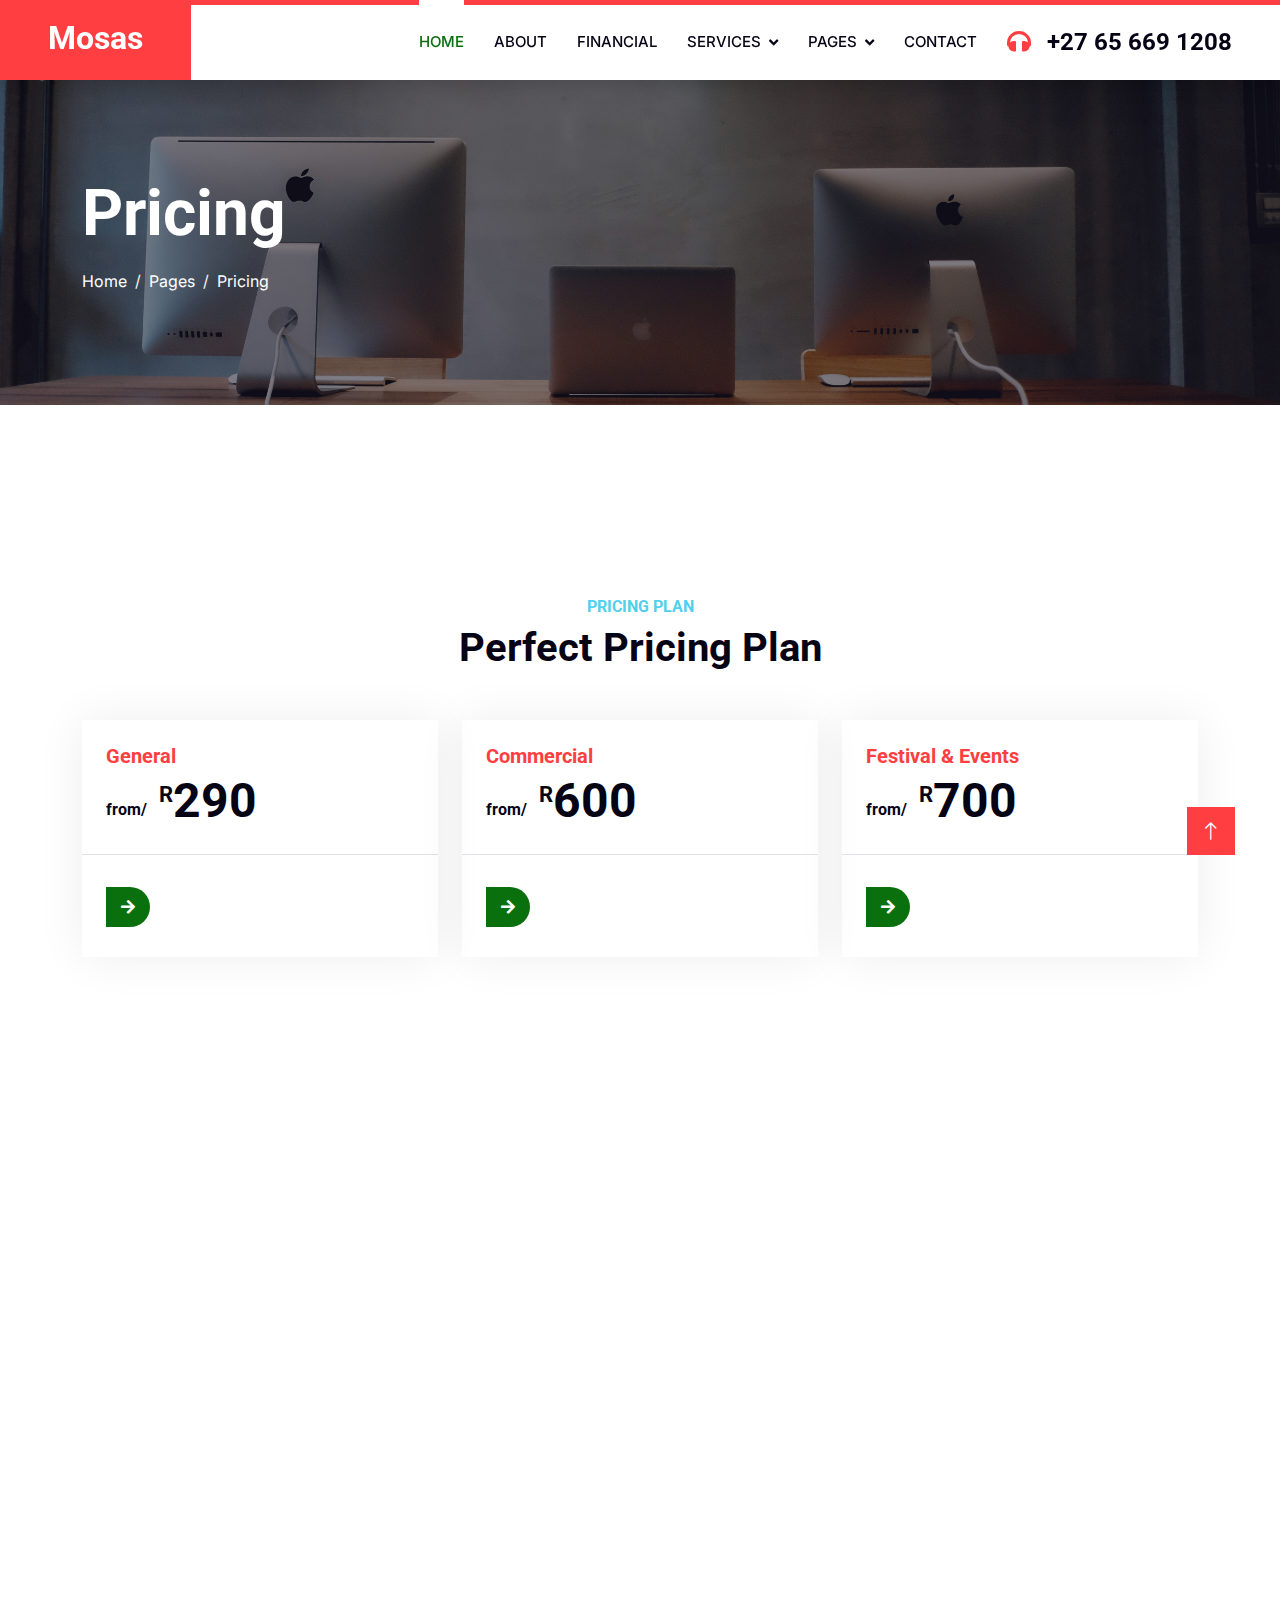
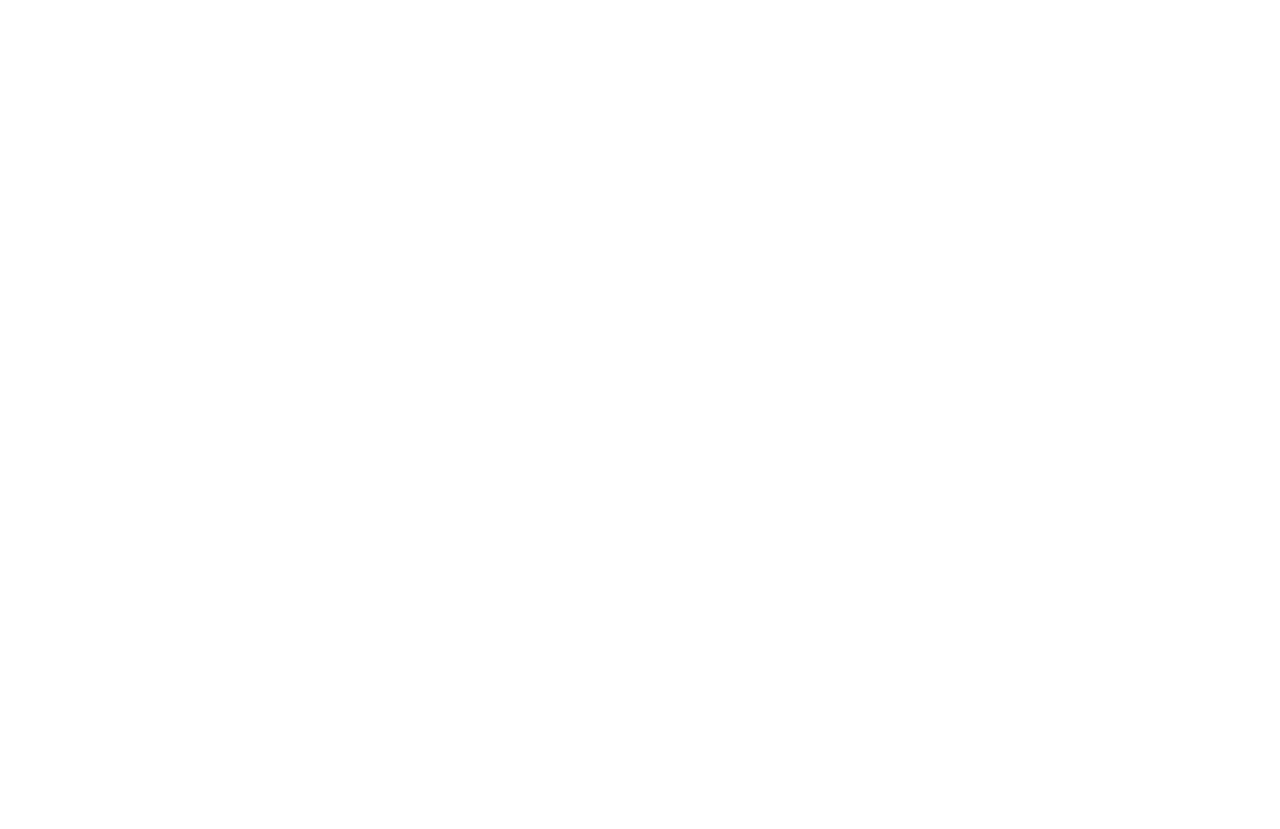
<file: price.html>
<!DOCTYPE html>
<html lang="en">

<head>
    <meta charset="utf-8">
    <title>Masasa-Holding Grou</title>
    <meta content="width=device-width, initial-scale=1.0" name="viewport">
    <meta content="" name="keywords">
    <meta content="" name="description">

    <!-- Favicon -->
    <link href="img/favicon.ico" rel="icon">

    <!-- Google Web Fonts -->
    <link rel="preconnect" href="https://fonts.googleapis.com">
    <link rel="preconnect" href="https://fonts.gstatic.com" crossorigin>
    <link href="https://fonts.googleapis.com/css2?family=Inter:wght@400;600&family=Roboto:wght@500;700&display=swap" rel="stylesheet">

    <!-- Icon Font Stylesheet -->
    <link href="https://cdnjs.cloudflare.com/ajax/libs/font-awesome/5.10.0/css/all.min.css" rel="stylesheet">
    <link href="https://cdn.jsdelivr.net/npm/bootstrap-icons@1.4.1/font/bootstrap-icons.css" rel="stylesheet">

    <!-- Libraries Stylesheet -->
    <link href="lib/animate/animate.min.css" rel="stylesheet">
    <link href="lib/owlcarousel/assets/owl.carousel.min.css" rel="stylesheet">

    <!-- Customized Bootstrap Stylesheet -->
    <link href="css/bootstrap.min.css" rel="stylesheet">

    <!-- Template Stylesheet -->
    <link href="css/style.css" rel="stylesheet">
</head>

<body>
    <!-- Spinner Start -->
    <div id="spinner" class="show bg-white position-fixed translate-middle w-100 vh-100 top-50 start-50 d-flex align-items-center justify-content-center">
        <div class="spinner-grow text-primary" style="width: 3rem; height: 3rem;" role="status">
            <span class="sr-only">Loading...</span>
        </div>
    </div>
    <!-- Spinner End -->


     <!-- Navbar Start -->
  <nav class="navbar navbar-expand-lg bg-white navbar-light shadow border-top border-5 border-primary sticky-top p-0">
    <a href="index.html" class="navbar-brand bg-primary d-flex align-items-center px-4 px-lg-5">
        <h2 class="mb-2 text-white">Mosas</h2>
    </a>
    <button type="button" class="navbar-toggler me-4" data-bs-toggle="collapse" data-bs-target="#navbarCollapse">
        <span class="navbar-toggler-icon"></span>
    </button>
    <div class="collapse navbar-collapse" id="navbarCollapse">
        <div class="navbar-nav ms-auto p-4 p-lg-0">
            <a href="index.html" class="nav-item nav-link active">Home</a>
            <a href="about.html" class="nav-item nav-link">About</a>
            <a href="financial.html" class="nav-item nav-link">Financial</a> 
            <div class="nav-item dropdown">
                <a href="#" class="nav-link dropdown-toggle" data-bs-toggle="dropdown">Services</a>
                <div class="dropdown-menu fade-up m-0">
                    <a href="Corporate Cleaning.html" class="dropdown-item">Cleaning</a>
                    <a href="Genaral Maintanance.html" class="dropdown-item">Facilities Maintenance</a>
                    <a href="gardening.html" class="dropdown-item">Garden Services</a>
                    <a href="construction.html" class="dropdown-item">Construction</a>
                </div>
            </div>
            <div class="nav-item dropdown">
                <a href="#" class="nav-link dropdown-toggle" data-bs-toggle="dropdown">Pages</a>
                <div class="dropdown-menu fade-up m-0">
                    <a href="price.html" class="dropdown-item">Pricing Plan</a>
                    <a href="feature.html" class="dropdown-item">Features</a>
                    <a href="quote.html" class="dropdown-item">Free Quote</a>
                    <a href="team.html" class="dropdown-item">Our Team</a>
                    <a href="testimonial.html" class="dropdown-item">Testimonial</a>
                    <a href="blog.html" class="dropdown-item">Blog</a>
                </div>
            </div>
            <a href="contact.html" class="nav-item nav-link">Contact</a>
        </div>
        <h4 class="m-0 pe-lg-5 d-none d-lg-block"><i class="fa fa-headphones text-primary me-3"></i>+27 65 669 1208</h4>
    </div>
</nav>
<!-- Navbar End -->


    <!-- Page Header Start -->
    <div class="container-fluid page-header py-5" style="margin-bottom: 6rem;">
        <div class="container py-5">
            <h1 class="display-3 text-white mb-3 animated slideInDown">Pricing</h1>
            <nav aria-label="breadcrumb animated slideInDown">
                <ol class="breadcrumb">
                    <li class="breadcrumb-item"><a class="text-white" href="#">Home</a></li>
                    <li class="breadcrumb-item"><a class="text-white" href="#">Pages</a></li>
                    <li class="breadcrumb-item text-white active" aria-current="page">Pricing</li>
                </ol>
            </nav>
        </div>
    </div>
    <!-- Page Header End -->


     <!-- Pricing Start -->
     <div class="container-xxl py-5">
        <div class="container py-5">
            <div class="text-center wow fadeInUp" data-wow-delay="0.1s">
                <h6 class="text-secondary text-uppercase">Pricing Plan</h6>
                <h1 class="mb-5">Perfect Pricing Plan</h1>
            </div>
            <div class="row g-4">
                <div class="col-md-6 col-lg-4 wow fadeInUp" data-wow-delay="0.3s">
                    <div class="price-item">
                        <div class="border-bottom p-4 mb-4">
                            <h5 class="text-primary mb-1">General </h5>
                            <h1 class="display-5 mb-0">
                                <small
                                    class="align-bottom" style="font-size: 16px; line-height: 40px;">from/</small>
                                <small class="align-top" style="font-size: 22px; line-height: 45px;">R</small>290
                            </h1>
                        </div>
                        <div class="p-4 pt-0">
                            <a class="btn-slide mt-2" href=""><i class="fa fa-arrow-right"></i><span >Order Now</span></a>
                        </div>
                    </div>
                </div>
                <div class="col-md-6 col-lg-4 wow fadeInUp" data-wow-delay="0.5s">
                    <div class="price-item">
                        <div class="border-bottom p-4 mb-4">
                            <h5 class="text-primary mb-1">Commercial</h5>
                            <h1 class="display-5 mb-0">
                                <small
                                class="align-bottom" style="font-size: 16px; line-height: 40px;">from/</small>
                            <small class="align-top" style="font-size: 22px; line-height: 45px;">R</small>600 
                            </h1>
                        </div>
                        <div class="p-4 pt-0">
                            <a class="btn-slide mt-2" href=""><i class="fa fa-arrow-right"></i><span >Order Now</span></a>
                        </div>
                    </div>
                </div>
                <div class="col-md-6 col-lg-4 wow fadeInUp" data-wow-delay="0.7s">
                    <div class="price-item">
                        <div class="border-bottom p-4 mb-4">
                            <h5 class="text-primary mb-1">Festival & Events</h5>
                            <h1 class="display-5 mb-0">
                                <small
                                class="align-bottom" style="font-size: 16px; line-height: 40px;">from/</small>
                            <small class="align-top" style="font-size: 22px; line-height: 45px;">R</small>700   
                            </h1>
                        </div>
                        <div class="p-4 pt-0">
                            <a class="btn-slide mt-2" href=""><i class="fa fa-arrow-right"></i><span >Order Now</span></a>
                        </div>
                    </div>
                </div>
                <div class="col-md-6 col-lg-4 wow fadeInUp" data-wow-delay="0.7s">
                    <div class="price-item">
                        <div class="border-bottom p-4 mb-4">
                            <h5 class="text-primary mb-1">Gardening</h5>
                            <h1 class="display-5 mb-0">
                                <small
                                class="align-bottom" style="font-size: 16px; line-height: 40px;">from/</small>
                            <small class="align-top" style="font-size: 22px; line-height: 45px;">R</small>295   
                            </h1>
                        </div>
                        <div class="p-4 pt-0">
                            <a class="btn-slide mt-2" href=""><i class="fa fa-arrow-right"></i><span >Order Now</span></a>
                        </div>
                    </div>
                </div>
            </div>
        </div>
    </div>
    <!-- Pricing End -->


    <!-- Quote Start -->
    <div class="container-xxl py-5">
        <div class="container py-5">
            <div class="row g-5 align-items-center">
                <div class="col-lg-5 wow fadeInUp" data-wow-delay="0.1s">
                    <h6 class="text-secondary text-uppercase mb-3">Get A Quote</h6>
                    <h1 class="mb-5">Request A Free Qoute!</h1>
                    <p class="mb-5">Tempor erat elitr rebum at clita. Diam dolor diam ipsum sit. Aliqu diam amet diam et eos. Clita erat ipsum et lorem et sit, sed stet lorem sit clita duo justo erat amet</p>
                    <div class="d-flex align-items-center">
                        <i class="fa fa-headphones fa-2x flex-shrink-0 bg-primary p-3 text-white"></i>
                        <div class="ps-4">
                            <h6>Call for any query!</h6>
                            <h3 class="text-primary m-0">+27 65 669 1208</h3>
                        </div>
                    </div>
                </div>
                <div class="col-lg-7">
                    <div class="bg-light text-center p-5 wow fadeIn" data-wow-delay="0.5s">
                        <form>
                            <div class="row g-3">
                                <div class="col-12 col-sm-6">
                                    <input type="text" class="form-control border-0" placeholder="Your Name" style="height: 55px;">
                                </div>
                                <div class="col-12 col-sm-6">
                                    <input type="email" class="form-control border-0" placeholder="Your Email" style="height: 55px;">
                                </div>
                                <div class="col-12 col-sm-6">
                                    <input type="text" class="form-control border-0" placeholder="Your Mobile" style="height: 55px;">
                                </div>
                                <div class="col-12 col-sm-6">
                                    <select class="form-select border-0" style="height: 55px;">
                                        <option selected>Select A Freight</option>
                                        <option value="1">Freight 1</option>
                                        <option value="2">Freight 2</option>
                                        <option value="3">Freight 3</option>
                                    </select>
                                </div>
                                <div class="col-12">
                                    <textarea class="form-control border-0" placeholder="Special Note"></textarea>
                                </div>
                                <div class="col-12">
                                    <button class="btn btn-primary w-100 py-3" type="submit">Submit</button>
                                </div>
                            </div>
                        </form>
                    </div>
                </div>
            </div>
        </div>
    </div>
    <!-- Quote End -->
        

   <!-- Footer Start -->
   <div class="container-fluid bg-dark text-light footer pt-5 wow fadeIn" data-wow-delay="0.1s" style="margin-top: 6rem;">
    <div class="container py-5">
        <div class="row g-5">
            <div class="col-lg-3 col-md-6">
                <h4 class="text-light mb-4">Address</h4>
                <p class="mb-2"><i class="fa fa-map-marker-alt me-3"></i>4 Little Falls Road, Roodepoort, Gauteng</p>
                <p class="mb-2"><i class="fa fa-phone-alt me-3"></i>+27 65 669 1208</p>
                <p class="mb-2"><i class="fa fa-envelope me-3"></i>info@example.com</p>
                <div class="d-flex pt-2">
                    <a class="btn btn-outline-light btn-social" href="https://twitter.com/MitirhoG"><i class="fab fa-twitter"></i></a>
                    <a class="btn btn-outline-light btn-social" href="https://www.facebook.com/profile.php?id=100085753222565"><i class="fab fa-facebook-f"></i></a>
                    <a class="btn btn-outline-light btn-social" href="https://www.linkedin.com/company/85653528"><i class="fab fa-linkedin-in"></i></a>
                </div>
            </div>
            <div class="col-lg-3 col-md-6">
                <h4 class="text-light mb-4">Services</h4>
                <a class="btn btn-link" href="financial.html">financial</a>
                <a class="btn btn-link" href="Genaral Maintanance.html">Facilities</a>
                <a class="btn btn-link" href="construction.html">Construction</a>
                <a class="btn btn-link" href="Corporate Cleaning.html">Cleaning</a>
                <a class="btn btn-link" href="gardening.html">Garden Services</a>
            </div>
            <div class="col-lg-3 col-md-6">
                <h4 class="text-light mb-4">Quick Links</h4>
                <a class="btn btn-link" href="about.html">About Us</a>
                <a class="btn btn-link" href="contact.html">Contact Us</a>
                <a class="btn btn-link" href="service.html">Our Services</a>
                <a class="btn btn-link" href="">Terms & Condition</a>
                <a class="btn btn-link" href="">Support</a>
            </div>
            <div class="col-lg-3 col-md-6">
                <h4 class="text-light mb-4">Newsletter</h4>
                <p>subsribe for Newsletter.</p>
                <div class="position-relative mx-auto" style="max-width: 400px;">
                    <input class="form-control border-0 w-100 py-3 ps-4 pe-5" type="text" placeholder="Your email">
                    <button type="button" class="btn btn-primary py-2 position-absolute top-0 end-0 mt-2 me-2">SignUp</button>
                </div>
            </div>
        </div>
    </div>
    <div class="container">
        <div class="copyright">
            <div class="row">
                <div class="col-md-6 text-center text-md-start mb-3 mb-md-0">
                    &copy; <a class="border-bottom" href="#">Your Site Name</a>, All Right Reserved.
                </div>
                <div class="col-md-6 text-center text-md-end">
                    <!--/*** This template is free as long as you keep the footer author’s credit link/attribution link/backlink. If you'd like to use the template without the footer author’s credit link/attribution link/backlink, you can purchase the Credit Removal License from "https://htmlcodex.com/credit-removal". Thank you for your support. ***/-->
                    Designed By <a class="border-bottom" href="https://htmlcodex.com">HTML Codex</a>
                    </br>Distributed By <a class="border-bottom" href="https://themewagon.com" target="_blank">ThemeWagon</a>
                </div>
            </div>
        </div>
    </div>
</div>
<!-- Footer End -->

    <!-- Back to Top -->
    <a href="#" class="btn btn-lg btn-primary btn-lg-square rounded-0 back-to-top"><i class="bi bi-arrow-up"></i></a>


    <!-- JavaScript Libraries -->
    <script src="https://code.jquery.com/jquery-3.4.1.min.js"></script>
    <script src="https://cdn.jsdelivr.net/npm/bootstrap@5.0.0/dist/js/bootstrap.bundle.min.js"></script>
    <script src="lib/wow/wow.min.js"></script>
    <script src="lib/easing/easing.min.js"></script>
    <script src="lib/waypoints/waypoints.min.js"></script>
    <script src="lib/counterup/counterup.min.js"></script>
    <script src="lib/owlcarousel/owl.carousel.min.js"></script>

    <!-- Template Javascript -->
    <script src="js/main.js"></script>
</body>

</html>
</file>
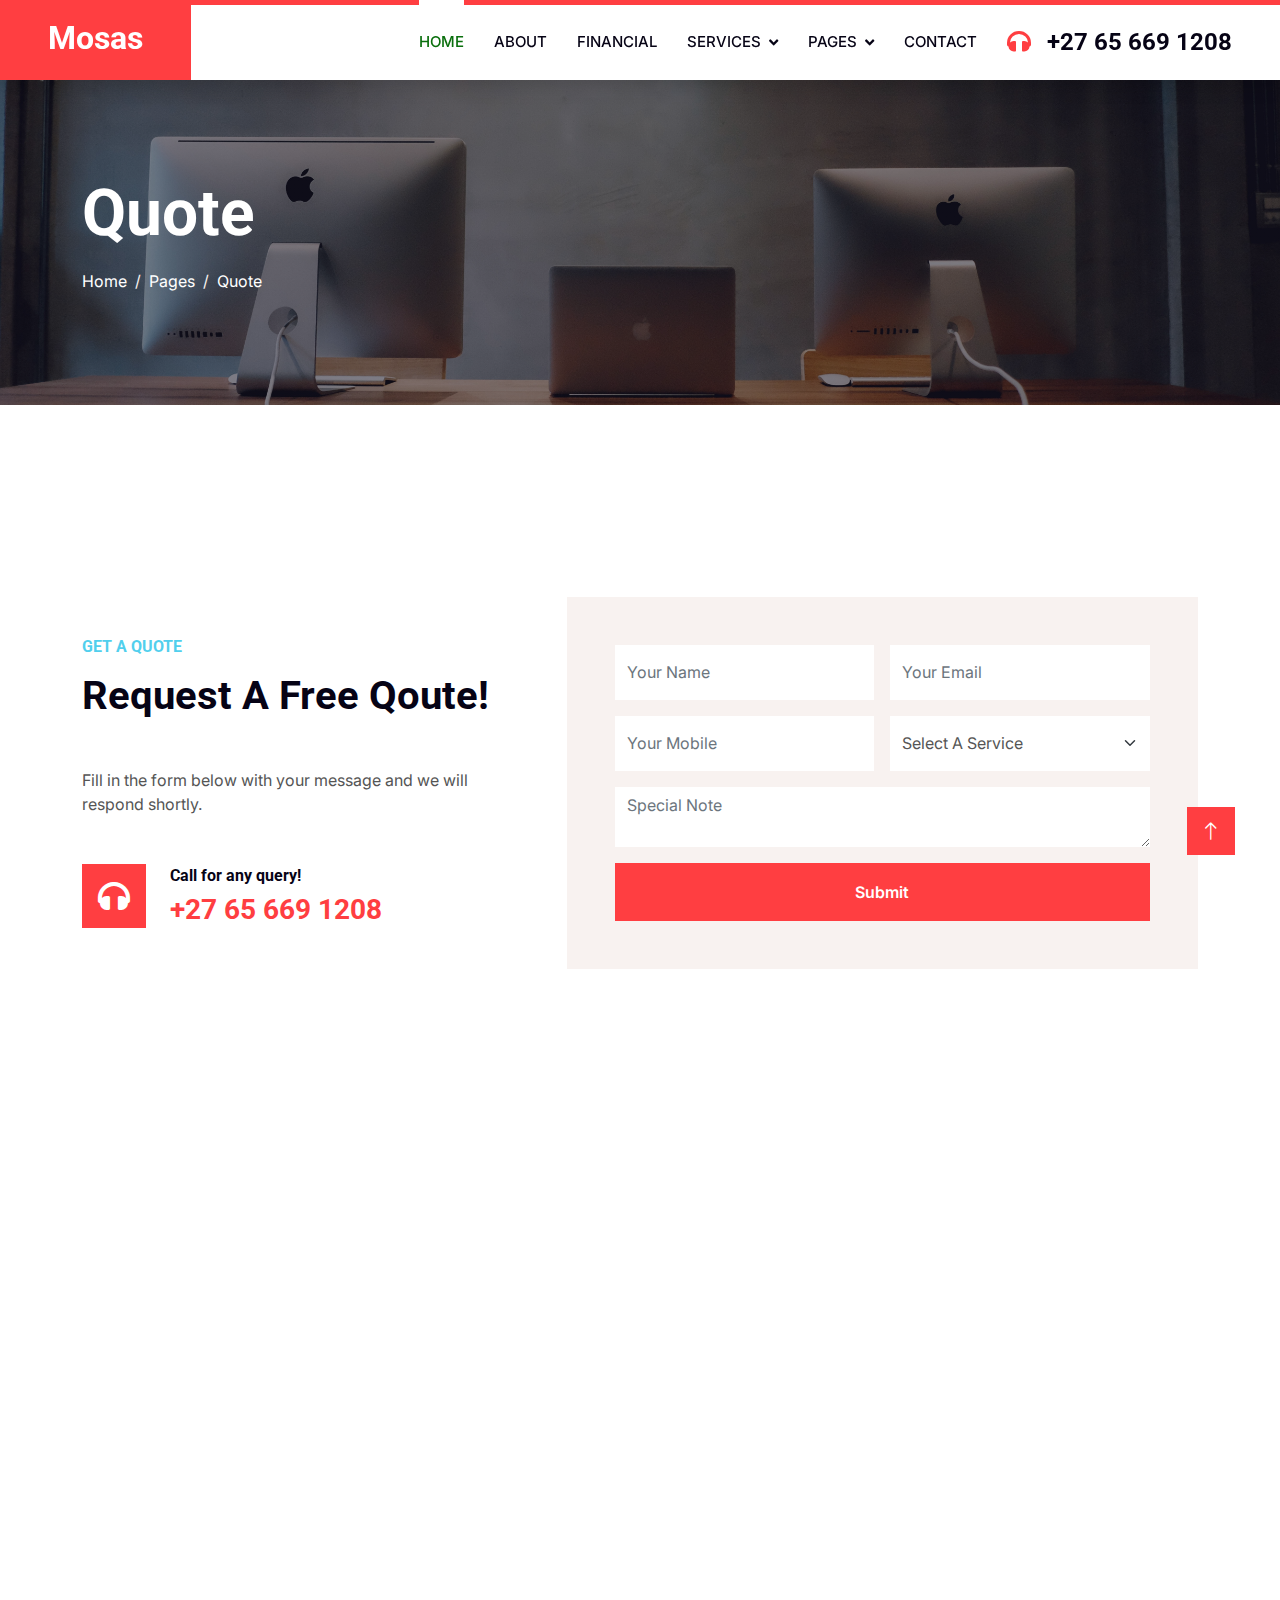
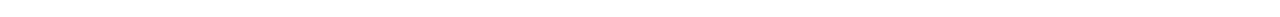
<file: quote.html>
<!DOCTYPE html>
<html lang="en">

<head>
    <meta charset="utf-8">
    <title>Masasa-Holding Grou</title>
    <meta content="width=device-width, initial-scale=1.0" name="viewport">
    <meta content="" name="keywords">
    <meta content="" name="description">

    <!-- Favicon -->
    <link href="img/favicon.ico" rel="icon">

    <!-- Google Web Fonts -->
    <link rel="preconnect" href="https://fonts.googleapis.com">
    <link rel="preconnect" href="https://fonts.gstatic.com" crossorigin>
    <link href="https://fonts.googleapis.com/css2?family=Inter:wght@400;600&family=Roboto:wght@500;700&display=swap" rel="stylesheet">

    <!-- Icon Font Stylesheet -->
    <link href="https://cdnjs.cloudflare.com/ajax/libs/font-awesome/5.10.0/css/all.min.css" rel="stylesheet">
    <link href="https://cdn.jsdelivr.net/npm/bootstrap-icons@1.4.1/font/bootstrap-icons.css" rel="stylesheet">

    <!-- Libraries Stylesheet -->
    <link href="lib/animate/animate.min.css" rel="stylesheet">
    <link href="lib/owlcarousel/assets/owl.carousel.min.css" rel="stylesheet">

    <!-- Customized Bootstrap Stylesheet -->
    <link href="css/bootstrap.min.css" rel="stylesheet">

    <!-- Template Stylesheet -->
    <link href="css/style.css" rel="stylesheet">
</head>

<body>
    <!-- Spinner Start -->
    <div id="spinner" class="show bg-white position-fixed translate-middle w-100 vh-100 top-50 start-50 d-flex align-items-center justify-content-center">
        <div class="spinner-grow text-primary" style="width: 3rem; height: 3rem;" role="status">
            <span class="sr-only">Loading...</span>
        </div>
    </div>
    <!-- Spinner End -->


     <!-- Navbar Start -->
  <nav class="navbar navbar-expand-lg bg-white navbar-light shadow border-top border-5 border-primary sticky-top p-0">
    <a href="index.html" class="navbar-brand bg-primary d-flex align-items-center px-4 px-lg-5">
        <h2 class="mb-2 text-white">Mosas</h2>
    </a>
    <button type="button" class="navbar-toggler me-4" data-bs-toggle="collapse" data-bs-target="#navbarCollapse">
        <span class="navbar-toggler-icon"></span>
    </button>
    <div class="collapse navbar-collapse" id="navbarCollapse">
        <div class="navbar-nav ms-auto p-4 p-lg-0">
            <a href="index.html" class="nav-item nav-link active">Home</a>
            <a href="about.html" class="nav-item nav-link">About</a>
            <a href="financial.html" class="nav-item nav-link">Financial</a> 
            <div class="nav-item dropdown">
                <a href="#" class="nav-link dropdown-toggle" data-bs-toggle="dropdown">Services</a>
                <div class="dropdown-menu fade-up m-0">
                    <a href="Corporate Cleaning.html" class="dropdown-item">Cleaning</a>
                    <a href="Genaral Maintanance.html" class="dropdown-item">Facilities Maintenance</a>
                    <a href="gardening.html" class="dropdown-item">Garden Services</a>
                    <a href="construction.html" class="dropdown-item">Construction</a>
                </div>
            </div>
            <div class="nav-item dropdown">
                <a href="#" class="nav-link dropdown-toggle" data-bs-toggle="dropdown">Pages</a>
                <div class="dropdown-menu fade-up m-0">
                    <a href="price.html" class="dropdown-item">Pricing Plan</a>
                    <a href="feature.html" class="dropdown-item">Features</a>
                    <a href="quote.html" class="dropdown-item">Free Quote</a>
                    <a href="team.html" class="dropdown-item">Our Team</a>
                    <a href="testimonial.html" class="dropdown-item">Testimonial</a>
                    <a href="blog.html" class="dropdown-item">Blog</a>
                </div>
            </div>
            <a href="contact.html" class="nav-item nav-link">Contact</a>
        </div>
        <h4 class="m-0 pe-lg-5 d-none d-lg-block"><i class="fa fa-headphones text-primary me-3"></i>+27 65 669 1208</h4>
    </div>
</nav>
<!-- Navbar End -->
 


    <!-- Page Header Start -->
    <div class="container-fluid page-header py-5" style="margin-bottom: 6rem;">
        <div class="container py-5">
            <h1 class="display-3 text-white mb-3 animated slideInDown">Quote</h1>
            <nav aria-label="breadcrumb animated slideInDown">
                <ol class="breadcrumb">
                    <li class="breadcrumb-item"><a class="text-white" href="#">Home</a></li>
                    <li class="breadcrumb-item"><a class="text-white" href="#">Pages</a></li>
                    <li class="breadcrumb-item text-white active" aria-current="page">Quote</li>
                </ol>
            </nav>
        </div>
    </div>
    <!-- Page Header End -->


  <!-- Quote Start -->
  <div class="container-xxl py-5">
    <div class="container py-5">
        <div class="row g-5 align-items-center">
            <div class="col-lg-5 wow fadeInUp" data-wow-delay="0.1s">
                <h6 class="text-secondary text-uppercase mb-3">Get A Quote</h6>
                <h1 class="mb-5">Request A Free Qoute!</h1>
                <p class="mb-5">Fill in the form below with your message and we will respond shortly.</p>
                <div class="d-flex align-items-center">
                    <i class="fa fa-headphones fa-2x flex-shrink-0 bg-primary p-3 text-white"></i>
                    <div class="ps-4">
                        <h6>Call for any query!</h6>
                        <h3 class="text-primary m-0">+27 65 669 1208</h3>
                    </div>
                </div>
            </div>
            <div class="col-lg-7">
                <div class="bg-light text-center p-5 wow fadeIn" data-wow-delay="0.5s">
                    <form>
                        <div class="row g-3">
                            <div class="col-12 col-sm-6">
                                <input type="text" class="form-control border-0" placeholder="Your Name" style="height: 55px;">
                            </div>
                            <div class="col-12 col-sm-6">
                                <input type="email" class="form-control border-0" placeholder="Your Email" style="height: 55px;">
                            </div>
                            <div class="col-12 col-sm-6">
                                <input type="text" class="form-control border-0" placeholder="Your Mobile" style="height: 55px;">
                            </div>
                            <div class="col-12 col-sm-6">
                                <select class="form-select border-0" style="height: 55px;">
                                    <option selected>Select A Service</option>
                                    <option value="1">service-1 </option>
                                    <option value="2">service-2</option>
                                    <option value="3">service-3</option>
                                    <option value="3">service-4</option>
                                </select>
                            </div>
                            <div class="col-12">
                                <textarea class="form-control border-0" placeholder="Special Note"></textarea>
                            </div>
                            <div class="col-12">
                                <button class="btn btn-primary w-100 py-3" type="submit">Submit</button>
                            </div>
                        </div>
                    </form>
                </div>
            </div>
        </div>
    </div>
</div>
<!-- Quote End -->

        

     <!-- Footer Start -->
     <div class="container-fluid bg-dark text-light footer pt-5 wow fadeIn" data-wow-delay="0.1s" style="margin-top: 6rem;">
        <div class="container py-5">
            <div class="row g-5">
                <div class="col-lg-3 col-md-6">
                    <h4 class="text-light mb-4">Address</h4>
                    <p class="mb-2"><i class="fa fa-map-marker-alt me-3"></i>4 Little Falls Road, Roodepoort, Gauteng</p>
                    <p class="mb-2"><i class="fa fa-phone-alt me-3"></i>+27 65 669 1208</p>
                    <p class="mb-2"><i class="fa fa-envelope me-3"></i>info@example.com</p>
                    <div class="d-flex pt-2">
                        <a class="btn btn-outline-light btn-social" href="https://twitter.com/MitirhoG"><i class="fab fa-twitter"></i></a>
                        <a class="btn btn-outline-light btn-social" href="https://www.facebook.com/profile.php?id=100085753222565"><i class="fab fa-facebook-f"></i></a>
                        <a class="btn btn-outline-light btn-social" href="https://www.linkedin.com/company/85653528"><i class="fab fa-linkedin-in"></i></a>
                    </div>
                </div>
                <div class="col-lg-3 col-md-6">
                    <h4 class="text-light mb-4">Services</h4>
                    <a class="btn btn-link" href="financial.html">financial</a>
                    <a class="btn btn-link" href="Genaral Maintanance.html">Facilities</a>
                    <a class="btn btn-link" href="construction.html">Construction</a>
                    <a class="btn btn-link" href="Corporate Cleaning.html">Cleaning</a>
                    <a class="btn btn-link" href="gardening.html">Garden Services</a>
                </div>
                <div class="col-lg-3 col-md-6">
                    <h4 class="text-light mb-4">Quick Links</h4>
                    <a class="btn btn-link" href="about.html">About Us</a>
                    <a class="btn btn-link" href="contact.html">Contact Us</a>
                    <a class="btn btn-link" href="service.html">Our Services</a>
                    <a class="btn btn-link" href="">Terms & Condition</a>
                    <a class="btn btn-link" href="">Support</a>
                </div>
                <div class="col-lg-3 col-md-6">
                    <h4 class="text-light mb-4">Newsletter</h4>
                    <p>subsribe for Newsletter.</p>
                    <div class="position-relative mx-auto" style="max-width: 400px;">
                        <input class="form-control border-0 w-100 py-3 ps-4 pe-5" type="text" placeholder="Your email">
                        <button type="button" class="btn btn-primary py-2 position-absolute top-0 end-0 mt-2 me-2">SignUp</button>
                    </div>
                </div>
            </div>
        </div>
        <div class="container">
            <div class="copyright">
                <div class="row">
                    <div class="col-md-6 text-center text-md-start mb-3 mb-md-0">
                        &copy; <a class="border-bottom" href="#">Your Site Name</a>, All Right Reserved.
                    </div>
                    <div class="col-md-6 text-center text-md-end">
                        <!--/*** This template is free as long as you keep the footer author’s credit link/attribution link/backlink. If you'd like to use the template without the footer author’s credit link/attribution link/backlink, you can purchase the Credit Removal License from "https://htmlcodex.com/credit-removal". Thank you for your support. ***/-->
                        Designed By <a class="border-bottom" href="https://htmlcodex.com">HTML Codex</a>
                        </br>Distributed By <a class="border-bottom" href="https://themewagon.com" target="_blank">ThemeWagon</a>
                    </div>
                </div>
            </div>
        </div>
    </div>
    <!-- Footer End -->


    <!-- Back to Top -->
    <a href="#" class="btn btn-lg btn-primary btn-lg-square rounded-0 back-to-top"><i class="bi bi-arrow-up"></i></a>


    <!-- JavaScript Libraries -->
    <script src="https://code.jquery.com/jquery-3.4.1.min.js"></script>
    <script src="https://cdn.jsdelivr.net/npm/bootstrap@5.0.0/dist/js/bootstrap.bundle.min.js"></script>
    <script src="lib/wow/wow.min.js"></script>
    <script src="lib/easing/easing.min.js"></script>
    <script src="lib/waypoints/waypoints.min.js"></script>
    <script src="lib/counterup/counterup.min.js"></script>
    <script src="lib/owlcarousel/owl.carousel.min.js"></script>

    <!-- Template Javascript -->
    <script src="js/main.js"></script>
</body>

</html>
</file>
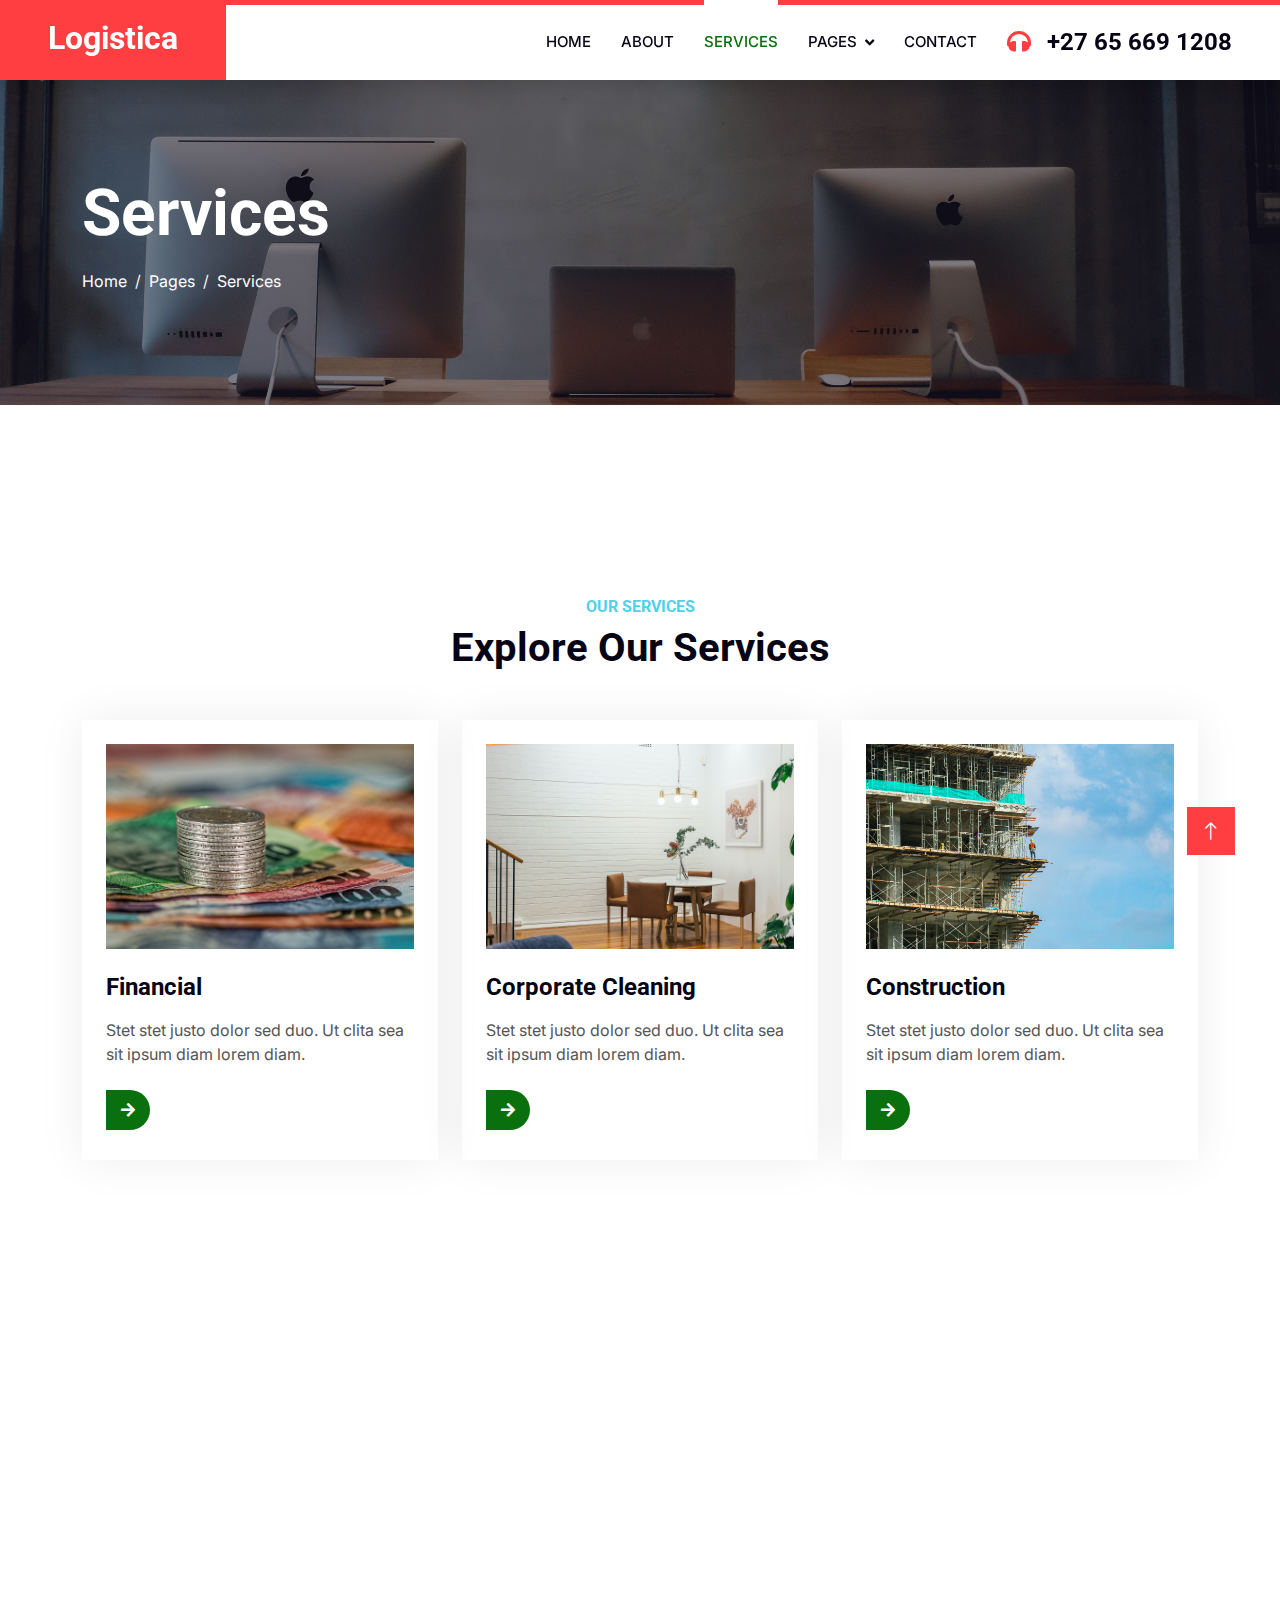
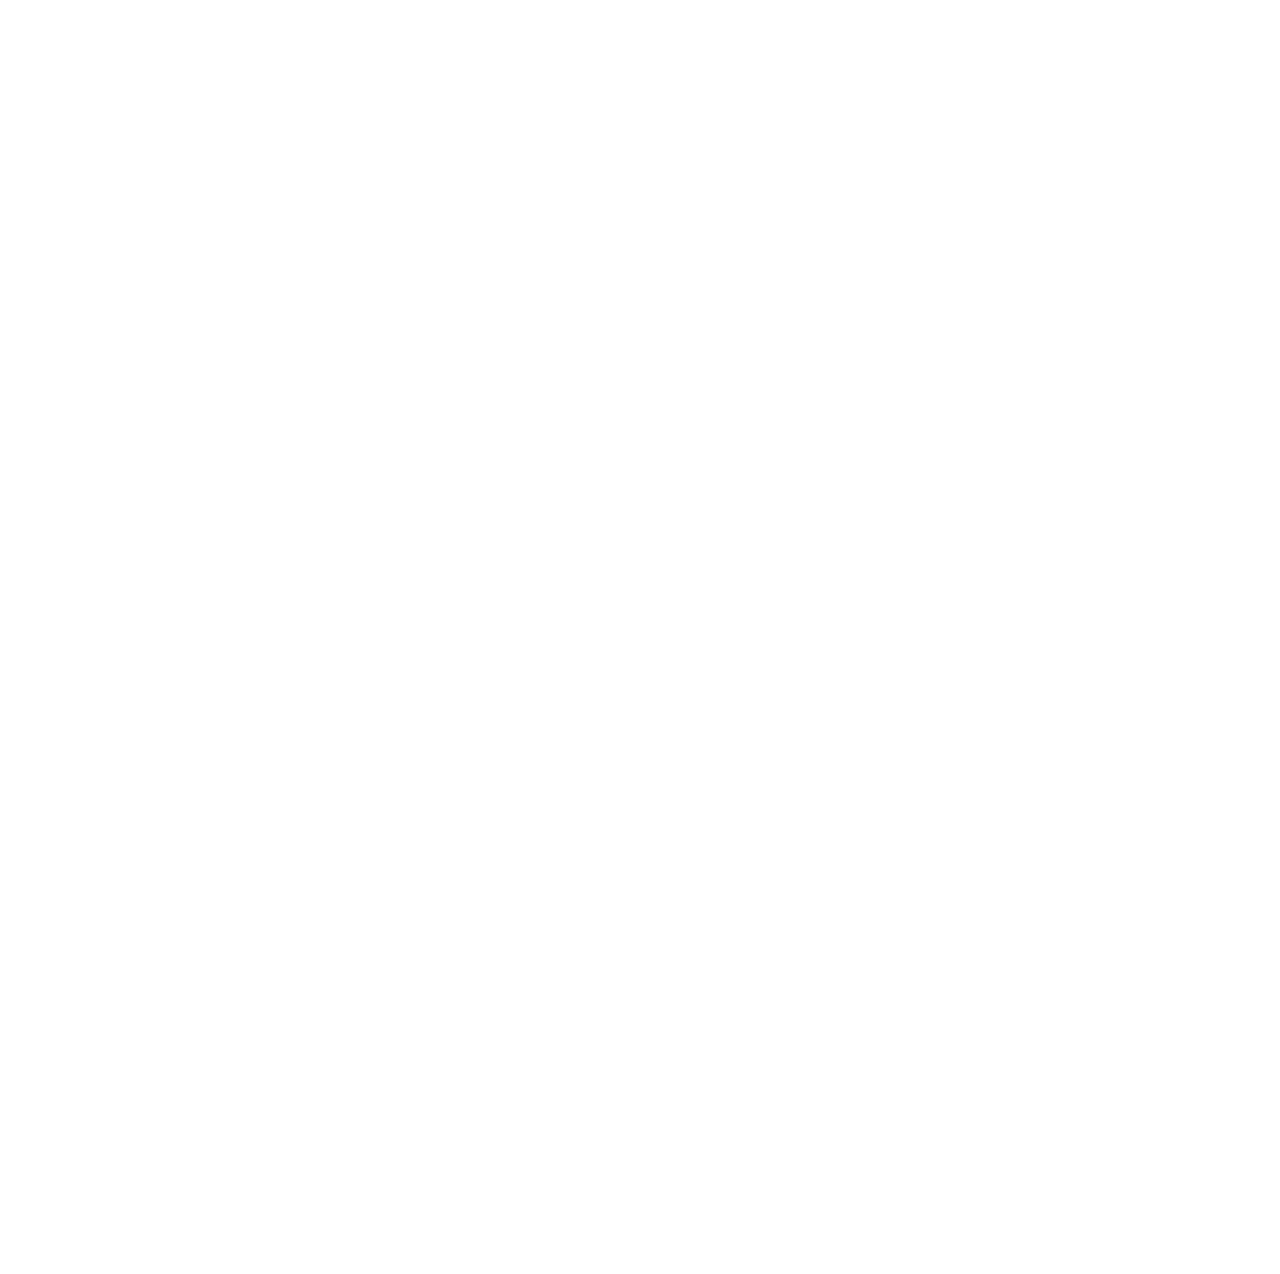
<file: service.html>
<!DOCTYPE html>
<html lang="en">

<head>
    <meta charset="utf-8">
    <title>Masasa-Holding Grou</title>
    <meta content="width=device-width, initial-scale=1.0" name="viewport">
    <meta content="" name="keywords">
    <meta content="" name="description">

    <!-- Favicon -->
    <link href="img/favicon.ico" rel="icon">

    <!-- Google Web Fonts -->
    <link rel="preconnect" href="https://fonts.googleapis.com">
    <link rel="preconnect" href="https://fonts.gstatic.com" crossorigin>
    <link href="https://fonts.googleapis.com/css2?family=Inter:wght@400;600&family=Roboto:wght@500;700&display=swap" rel="stylesheet">

    <!-- Icon Font Stylesheet -->
    <link href="https://cdnjs.cloudflare.com/ajax/libs/font-awesome/5.10.0/css/all.min.css" rel="stylesheet">
    <link href="https://cdn.jsdelivr.net/npm/bootstrap-icons@1.4.1/font/bootstrap-icons.css" rel="stylesheet">

    <!-- Libraries Stylesheet -->
    <link href="lib/animate/animate.min.css" rel="stylesheet">
    <link href="lib/owlcarousel/assets/owl.carousel.min.css" rel="stylesheet">

    <!-- Customized Bootstrap Stylesheet -->
    <link href="css/bootstrap.min.css" rel="stylesheet">

    <!-- Template Stylesheet -->
    <link href="css/style.css" rel="stylesheet">
</head>

<body>
    <!-- Spinner Start -->
    <div id="spinner" class="show bg-white position-fixed translate-middle w-100 vh-100 top-50 start-50 d-flex align-items-center justify-content-center">
        <div class="spinner-grow text-primary" style="width: 3rem; height: 3rem;" role="status">
            <span class="sr-only">Loading...</span>
        </div>
    </div>
    <!-- Spinner End -->


    <!-- Navbar Start -->
    <nav class="navbar navbar-expand-lg bg-white navbar-light shadow border-top border-5 border-primary sticky-top p-0">
        <a href="index.html" class="navbar-brand bg-primary d-flex align-items-center px-4 px-lg-5">
            <h2 class="mb-2 text-white">Logistica</h2>
        </a>
        <button type="button" class="navbar-toggler me-4" data-bs-toggle="collapse" data-bs-target="#navbarCollapse">
            <span class="navbar-toggler-icon"></span>
        </button>
        <div class="collapse navbar-collapse" id="navbarCollapse">
            <div class="navbar-nav ms-auto p-4 p-lg-0">
                <a href="index.html" class="nav-item nav-link">Home</a>
                <a href="about.html" class="nav-item nav-link">About</a>
                <a href="service.html" class="nav-item nav-link active">Services</a>
                <div class="nav-item dropdown">
                    <a href="#" class="nav-link dropdown-toggle" data-bs-toggle="dropdown">Pages</a>
                    <div class="dropdown-menu fade-up m-0">
                        <a href="price.html" class="dropdown-item">Pricing Plan</a>
                        <a href="feature.html" class="dropdown-item">Features</a>
                        <a href="quote.html" class="dropdown-item">Free Quote</a>
                        <a href="team.html" class="dropdown-item">Our Team</a>
                        <a href="testimonial.html" class="dropdown-item">Testimonial</a>
                        <a href="404.html" class="dropdown-item">Blog</a>
                    </div>
                </div>
                <a href="contact.html" class="nav-item nav-link">Contact</a>
            </div>
            <h4 class="m-0 pe-lg-5 d-none d-lg-block"><i class="fa fa-headphones text-primary me-3"></i>+27 65 669 1208</h4>
        </div>
    </nav>
    <!-- Navbar End -->


    <!-- Page Header Start -->
    <div class="container-fluid page-header py-5" style="margin-bottom: 6rem;">
        <div class="container py-5">
            <h1 class="display-3 text-white mb-3 animated slideInDown">Services</h1>
            <nav aria-label="breadcrumb animated slideInDown">
                <ol class="breadcrumb">
                    <li class="breadcrumb-item"><a class="text-white" href="#">Home</a></li>
                    <li class="breadcrumb-item"><a class="text-white" href="#">Pages</a></li>
                    <li class="breadcrumb-item text-white active" aria-current="page">Services</li>
                </ol>
            </nav>
        </div>
    </div>
    <!-- Page Header End -->


    <!-- Service Start -->
    <div class="container-xxl py-5">
        <div class="container py-5">
            <div class="text-center wow fadeInUp" data-wow-delay="0.1s">
                <h6 class="text-secondary text-uppercase">Our Services</h6>
                <h1 class="mb-5">Explore Our Services</h1>
            </div>
            <div class="row g-4">
                <div class="col-md-6 col-lg-4 wow fadeInUp" data-wow-delay="0.3s">
                    <div class="service-item p-4">
                        <div class="overflow-hidden mb-4">
                            <img class="img-fluid" src="img/service-1.jpg" alt="">
                        </div>
                        <h4 class="mb-3">Financial</h4>
                        <p>Stet stet justo dolor sed duo. Ut clita sea sit ipsum diam lorem diam.</p>
                        <a class="btn-slide mt-2" href=""><i class="fa fa-arrow-right"></i><span>Read More</span></a>
                    </div>
                </div>
                <div class="col-md-6 col-lg-4 wow fadeInUp" data-wow-delay="0.5s">
                    <div class="service-item p-4">
                        <div class="overflow-hidden mb-4">
                            <img class="img-fluid" src="img/service-2.jpg" alt="">
                        </div>
                        <h4 class="mb-3">Corporate Cleaning</h4>
                        <p>Stet stet justo dolor sed duo. Ut clita sea sit ipsum diam lorem diam.</p>
                        <a class="btn-slide mt-2" href=""><i class="fa fa-arrow-right"></i><span>Read More</span></a>
                    </div>
                </div>
                <div class="col-md-6 col-lg-4 wow fadeInUp" data-wow-delay="0.7s">
                    <div class="service-item p-4">
                        <div class="overflow-hidden mb-4">
                            <img class="img-fluid" src="img/service-3.jpg" alt="">
                        </div>
                        <h4 class="mb-3">Construction</h4>
                        <p>Stet stet justo dolor sed duo. Ut clita sea sit ipsum diam lorem diam.</p>
                        <a class="btn-slide mt-2" href=""><i class="fa fa-arrow-right"></i><span>Read More</span></a>
                    </div>
                </div>
                <div class="col-md-6 col-lg-4 wow fadeInUp" data-wow-delay="0.3s">
                    <div class="service-item p-4">
                        <div class="overflow-hidden mb-4">
                            <img class="img-fluid" src="img/service-4.jpg" alt="">
                        </div>
                        <h4 class="mb-3">Garden Services</h4>
                        <p>Stet stet justo dolor sed duo. Ut clita sea sit ipsum diam lorem diam.</p>
                        <a class="btn-slide mt-2" href=""><i class="fa fa-arrow-right"></i><span>Read More</span></a>
                    </div>
                </div>
                <div class="col-md-6 col-lg-4 wow fadeInUp" data-wow-delay="0.5s">
                    <div class="service-item p-4">
                        <div class="overflow-hidden mb-4">
                            <img class="img-fluid" src="img/service-5.jpg" alt="">
                        </div>
                        <h4 class="mb-3">Blocked-Drain-Opening</h4>
                        <p>Stet stet justo dolor sed duo. Ut clita sea sit ipsum diam lorem diam.</p>
                        <a class="btn-slide mt-2" href=""><i class="fa fa-arrow-right"></i><span>Read More</span></a>
                    </div>
                </div>
                <div class="col-md-6 col-lg-4 wow fadeInUp" data-wow-delay="0.7s">
                    <div class="service-item p-4">
                        <div class="overflow-hidden mb-4">
                            <img class="img-fluid" src="img/service-6.jpg" alt="">
                        </div>
                        <h4 class="mb-3">Warehouse Solutions</h4>
                        <p>Stet stet justo dolor sed duo. Ut clita sea sit ipsum diam lorem diam.</p>
                        <a class="btn-slide mt-2" href=""><i class="fa fa-arrow-right"></i><span>Read More</span></a>
                    </div>
                </div>
            </div>
        </div>
    </div>
    <!-- Service End -->


    <!-- Testimonial Start -->
    <div class="container-xxl py-5 wow fadeInUp" data-wow-delay="0.1s">
        <div class="container py-5">
            <div class="text-center">
                <h6 class="text-secondary text-uppercase">Testimonial</h6>
                <h1 class="mb-0">Our Clients Say!</h1>
            </div>
            <div class="owl-carousel testimonial-carousel wow fadeInUp" data-wow-delay="0.1s">
                <div class="testimonial-item p-4 my-5">
                    <i class="fa fa-quote-right fa-3x text-light position-absolute top-0 end-0 mt-n3 me-4"></i>
                    <div class="d-flex align-items-end mb-4">
                        <img class="img-fluid flex-shrink-0" src="img/testimonial-1.jpg" style="width: 80px; height: 80px;">
                        <div class="ms-4">
                            <h5 class="mb-1">Client Name</h5>
                            <p class="m-0">Profession</p>
                        </div>
                    </div>
                    <p class="mb-0">Tempor erat elitr rebum at clita. Diam dolor diam ipsum sit diam amet diam et eos. Clita erat ipsum et lorem et sit.</p>
                </div>
                <div class="testimonial-item p-4 my-5">
                    <i class="fa fa-quote-right fa-3x text-light position-absolute top-0 end-0 mt-n3 me-4"></i>
                    <div class="d-flex align-items-end mb-4">
                        <img class="img-fluid flex-shrink-0" src="img/testimonial-2.jpg" style="width: 80px; height: 80px;">
                        <div class="ms-4">
                            <h5 class="mb-1">Client Name</h5>
                            <p class="m-0">Profession</p>
                        </div>
                    </div>
                    <p class="mb-0">Tempor erat elitr rebum at clita. Diam dolor diam ipsum sit diam amet diam et eos. Clita erat ipsum et lorem et sit.</p>
                </div>
                <div class="testimonial-item p-4 my-5">
                    <i class="fa fa-quote-right fa-3x text-light position-absolute top-0 end-0 mt-n3 me-4"></i>
                    <div class="d-flex align-items-end mb-4">
                        <img class="img-fluid flex-shrink-0" src="img/testimonial-3.jpg" style="width: 80px; height: 80px;">
                        <div class="ms-4">
                            <h5 class="mb-1">Client Name</h5>
                            <p class="m-0">Profession</p>
                        </div>
                    </div>
                    <p class="mb-0">Tempor erat elitr rebum at clita. Diam dolor diam ipsum sit diam amet diam et eos. Clita erat ipsum et lorem et sit.</p>
                </div>
                <div class="testimonial-item p-4 my-5">
                    <i class="fa fa-quote-right fa-3x text-light position-absolute top-0 end-0 mt-n3 me-4"></i>
                    <div class="d-flex align-items-end mb-4">
                        <img class="img-fluid flex-shrink-0" src="img/testimonial-4.jpg" style="width: 80px; height: 80px;">
                        <div class="ms-4">
                            <h5 class="mb-1">Client Name</h5>
                            <p class="m-0">Profession</p>
                        </div>
                    </div>
                    <p class="mb-0">Tempor erat elitr rebum at clita. Diam dolor diam ipsum sit diam amet diam et eos. Clita erat ipsum et lorem et sit.</p>
                </div>
            </div>
        </div>
    </div>
    <!-- Testimonial End -->


    <!-- Footer Start -->
    <div class="container-fluid bg-dark text-light footer pt-5 wow fadeIn" data-wow-delay="0.1s" style="margin-top: 6rem;">
        <div class="container py-5">
            <div class="row g-5">
                <div class="col-lg-3 col-md-6">
                    <h4 class="text-light mb-4">Address</h4>
                    <p class="mb-2"><i class="fa fa-map-marker-alt me-3"></i>4 Little Falls Road, Roodepoort, Gauteng</p>
                    <p class="mb-2"><i class="fa fa-phone-alt me-3"></i>+27 65 669 1208</p>
                    <p class="mb-2"><i class="fa fa-envelope me-3"></i>info@example.com</p>
                    <div class="d-flex pt-2">
                        <a class="btn btn-outline-light btn-social" href="https://twitter.com/MitirhoG"><i class="fab fa-twitter"></i></a>
                        <a class="btn btn-outline-light btn-social" href="https://www.facebook.com/profile.php?id=100085753222565"><i class="fab fa-facebook-f"></i></a>
                        <a class="btn btn-outline-light btn-social" href="https://www.linkedin.com/company/85653528"><i class="fab fa-linkedin-in"></i></a>
                    </div>
                </div>
                <div class="col-lg-3 col-md-6">
                    <h4 class="text-light mb-4">Services</h4>
                    <a class="btn btn-link" href="financial.html">financial</a>
                    <a class="btn btn-link" href="Genaral Maintanance.html">Facilities</a>
                    <a class="btn btn-link" href="construction.html">Construction</a>
                    <a class="btn btn-link" href="Corporate Cleaning.html">Cleaning</a>
                    <a class="btn btn-link" href="gardening.html">Garden Services</a>
                </div>
                <div class="col-lg-3 col-md-6">
                    <h4 class="text-light mb-4">Quick Links</h4>
                    <a class="btn btn-link" href="about.html">About Us</a>
                    <a class="btn btn-link" href="contact.html">Contact Us</a>
                    <a class="btn btn-link" href="service.html">Our Services</a>
                    <a class="btn btn-link" href="">Terms & Condition</a>
                    <a class="btn btn-link" href="">Support</a>
                </div>
                <div class="col-lg-3 col-md-6">
                    <h4 class="text-light mb-4">Newsletter</h4>
                    <p>subsribe for Newsletter.</p>
                    <div class="position-relative mx-auto" style="max-width: 400px;">
                        <input class="form-control border-0 w-100 py-3 ps-4 pe-5" type="text" placeholder="Your email">
                        <button type="button" class="btn btn-primary py-2 position-absolute top-0 end-0 mt-2 me-2">SignUp</button>
                    </div>
                </div>
            </div>
        </div>
        <div class="container">
            <div class="copyright">
                <div class="row">
                    <div class="col-md-6 text-center text-md-start mb-3 mb-md-0">
                        &copy; <a class="border-bottom" href="#">Your Site Name</a>, All Right Reserved.
                    </div>
                    <div class="col-md-6 text-center text-md-end">
                        <!--/*** This template is free as long as you keep the footer author’s credit link/attribution link/backlink. If you'd like to use the template without the footer author’s credit link/attribution link/backlink, you can purchase the Credit Removal License from "https://htmlcodex.com/credit-removal". Thank you for your support. ***/-->
                        Designed By <a class="border-bottom" href="https://htmlcodex.com">HTML Codex</a>
                        </br>Distributed By <a class="border-bottom" href="https://themewagon.com" target="_blank">ThemeWagon</a>
                    </div>
                </div>
            </div>
        </div>
    </div>
    <!-- Footer End -->



    <!-- Back to Top -->
    <a href="#" class="btn btn-lg btn-primary btn-lg-square rounded-0 back-to-top"><i class="bi bi-arrow-up"></i></a>


    <!-- JavaScript Libraries -->
    <script src="https://code.jquery.com/jquery-3.4.1.min.js"></script>
    <script src="https://cdn.jsdelivr.net/npm/bootstrap@5.0.0/dist/js/bootstrap.bundle.min.js"></script>
    <script src="lib/wow/wow.min.js"></script>
    <script src="lib/easing/easing.min.js"></script>
    <script src="lib/waypoints/waypoints.min.js"></script>
    <script src="lib/counterup/counterup.min.js"></script>
    <script src="lib/owlcarousel/owl.carousel.min.js"></script>

    <!-- Template Javascript -->
    <script src="js/main.js"></script>
</body>

</html>
</file>
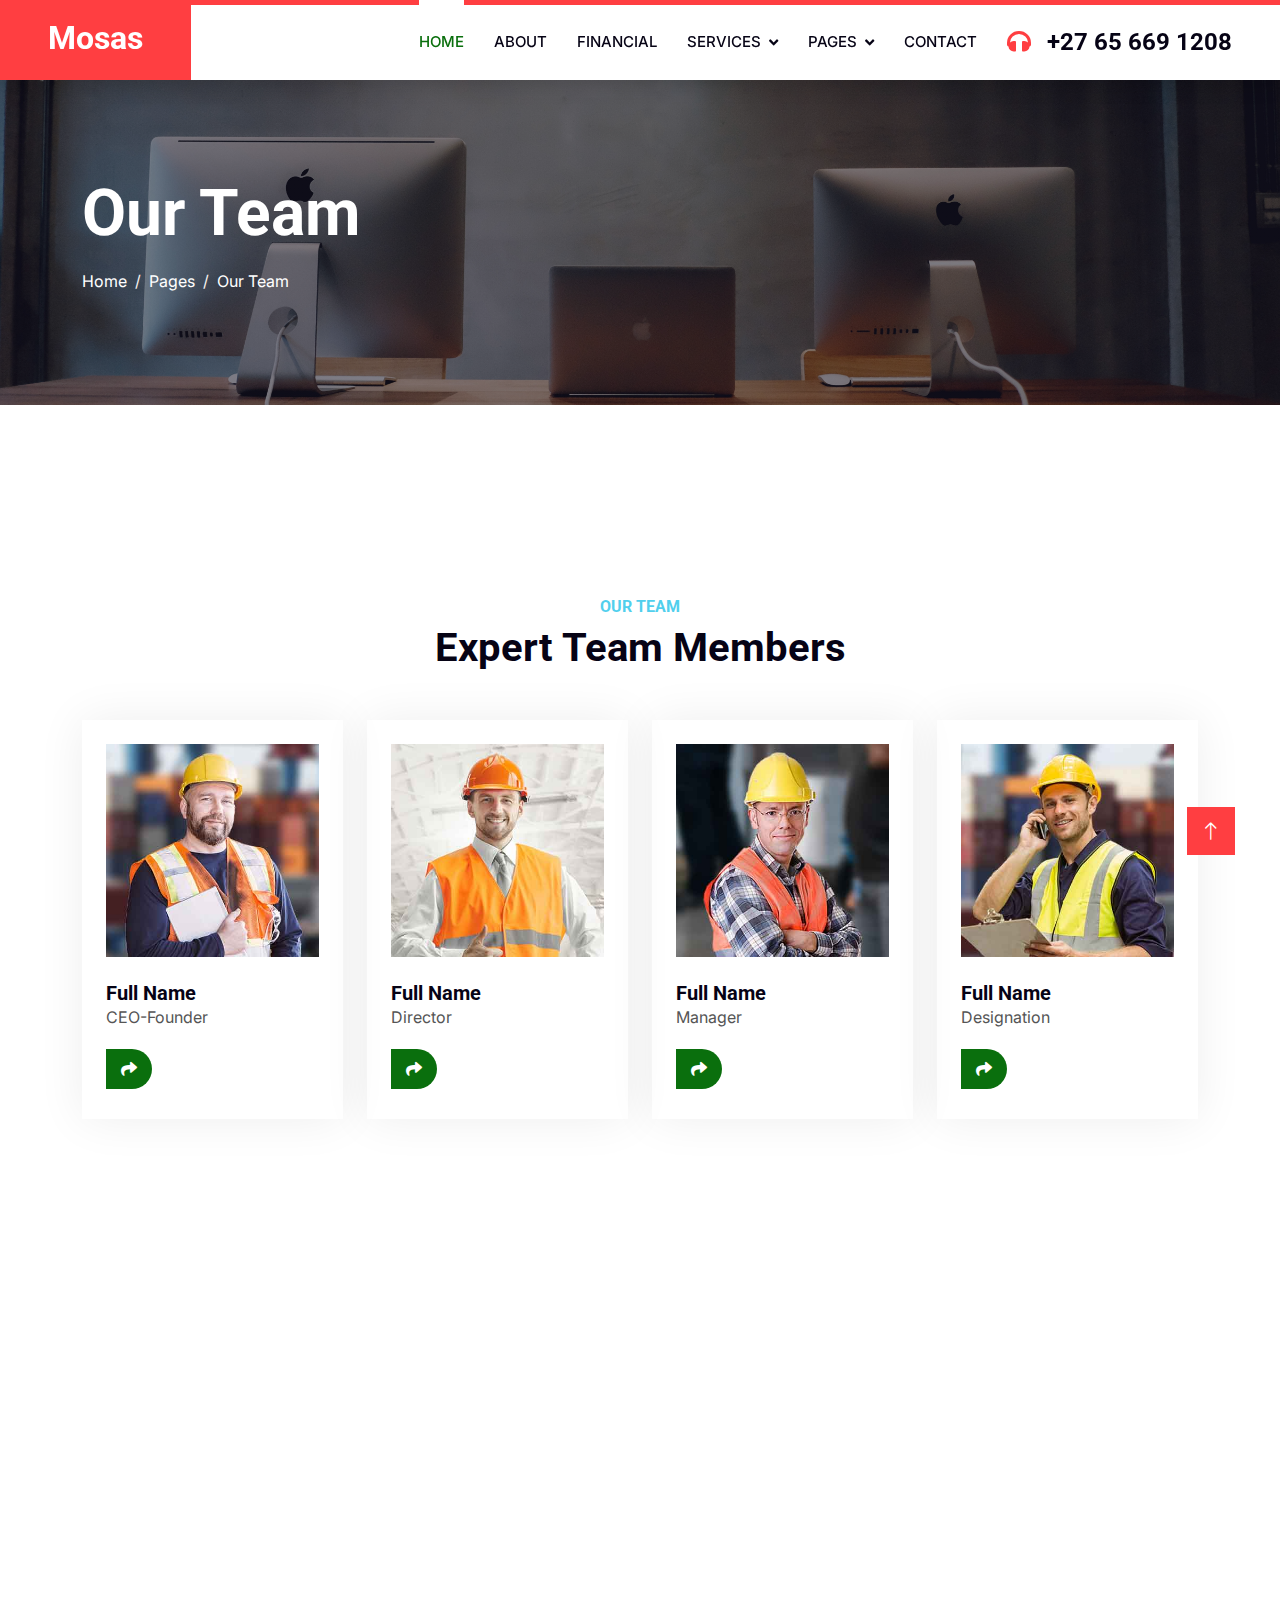
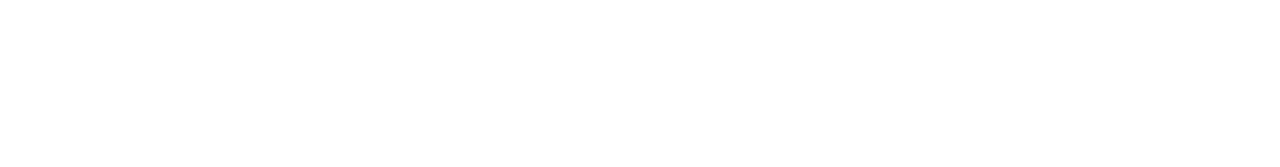
<file: team.html>
<!DOCTYPE html>
<html lang="en">

<head>
    <meta charset="utf-8">
    <title>Masasa-Holding Grou</title>
    <meta content="width=device-width, initial-scale=1.0" name="viewport">
    <meta content="" name="keywords">
    <meta content="" name="description">

    <!-- Favicon -->
    <link href="img/favicon.ico" rel="icon">

    <!-- Google Web Fonts -->
    <link rel="preconnect" href="https://fonts.googleapis.com">
    <link rel="preconnect" href="https://fonts.gstatic.com" crossorigin>
    <link href="https://fonts.googleapis.com/css2?family=Inter:wght@400;600&family=Roboto:wght@500;700&display=swap" rel="stylesheet">

    <!-- Icon Font Stylesheet -->
    <link href="https://cdnjs.cloudflare.com/ajax/libs/font-awesome/5.10.0/css/all.min.css" rel="stylesheet">
    <link href="https://cdn.jsdelivr.net/npm/bootstrap-icons@1.4.1/font/bootstrap-icons.css" rel="stylesheet">

    <!-- Libraries Stylesheet -->
    <link href="lib/animate/animate.min.css" rel="stylesheet">
    <link href="lib/owlcarousel/assets/owl.carousel.min.css" rel="stylesheet">

    <!-- Customized Bootstrap Stylesheet -->
    <link href="css/bootstrap.min.css" rel="stylesheet">

    <!-- Template Stylesheet -->
    <link href="css/style.css" rel="stylesheet">
</head>

<body>
    <!-- Spinner Start -->
    <div id="spinner" class="show bg-white position-fixed translate-middle w-100 vh-100 top-50 start-50 d-flex align-items-center justify-content-center">
        <div class="spinner-grow text-primary" style="width: 3rem; height: 3rem;" role="status">
            <span class="sr-only">Loading...</span>
        </div>
    </div>
    <!-- Spinner End -->


   <!-- Navbar Start -->
   <nav class="navbar navbar-expand-lg bg-white navbar-light shadow border-top border-5 border-primary sticky-top p-0">
    <a href="index.html" class="navbar-brand bg-primary d-flex align-items-center px-4 px-lg-5">
        <h2 class="mb-2 text-white">Mosas</h2>
    </a>
    <button type="button" class="navbar-toggler me-4" data-bs-toggle="collapse" data-bs-target="#navbarCollapse">
        <span class="navbar-toggler-icon"></span>
    </button>
    <div class="collapse navbar-collapse" id="navbarCollapse">
        <div class="navbar-nav ms-auto p-4 p-lg-0">
            <a href="index.html" class="nav-item nav-link active">Home</a>
            <a href="about.html" class="nav-item nav-link">About</a>
            <a href="financial.html" class="nav-item nav-link">Financial</a> 
            <div class="nav-item dropdown">
                <a href="#" class="nav-link dropdown-toggle" data-bs-toggle="dropdown">Services</a>
                <div class="dropdown-menu fade-up m-0">
                    <a href="Corporate Cleaning.html" class="dropdown-item">Cleaning</a>
                    <a href="Genaral Maintanance.html" class="dropdown-item">Facilities Maintenance</a>
                    <a href="gardening.html" class="dropdown-item">Garden Services</a>
                    <a href="construction.html" class="dropdown-item">Construction</a>
                </div>
            </div>
            <div class="nav-item dropdown">
                <a href="#" class="nav-link dropdown-toggle" data-bs-toggle="dropdown">Pages</a>
                <div class="dropdown-menu fade-up m-0">
                    <a href="price.html" class="dropdown-item">Pricing Plan</a>
                    <a href="feature.html" class="dropdown-item">Features</a>
                    <a href="quote.html" class="dropdown-item">Free Quote</a>
                    <a href="team.html" class="dropdown-item">Our Team</a>
                    <a href="testimonial.html" class="dropdown-item">Testimonial</a>
                    <a href="blog.html" class="dropdown-item">Blog</a>
                </div>
            </div>
            <a href="contact.html" class="nav-item nav-link">Contact</a>
        </div>
        <h4 class="m-0 pe-lg-5 d-none d-lg-block"><i class="fa fa-headphones text-primary me-3"></i>+27 65 669 1208</h4>
    </div>
</nav>
<!-- Navbar End -->
 

    <!-- Page Header Start -->
    <div class="container-fluid page-header py-5" style="margin-bottom: 6rem;">
        <div class="container py-5">
            <h1 class="display-3 text-white mb-3 animated slideInDown">Our Team</h1>
            <nav aria-label="breadcrumb animated slideInDown">
                <ol class="breadcrumb">
                    <li class="breadcrumb-item"><a class="text-white" href="#">Home</a></li>
                    <li class="breadcrumb-item"><a class="text-white" href="#">Pages</a></li>
                    <li class="breadcrumb-item text-white active" aria-current="page">Our Team</li>
                </ol>
            </nav>
        </div>
    </div>
    <!-- Page Header End -->


    <!-- Team Start -->
    <div class="container-xxl py-5">
        <div class="container py-5">
            <div class="text-center wow fadeInUp" data-wow-delay="0.1s">
                <h6 class="text-secondary text-uppercase">Our Team</h6>
                <h1 class="mb-5">Expert Team Members</h1>
            </div>
            <div class="row g-4">
                <div class="col-lg-3 col-md-6 wow fadeInUp" data-wow-delay="0.3s">
                    <div class="team-item p-4">
                        <div class="overflow-hidden mb-4">
                            <img class="img-fluid" src="img/team-1.jpg" alt="">
                        </div>
                        <h5 class="mb-0">Full Name</h5>
                        <p>CEO-Founder</p>
                        <div class="btn-slide mt-1">
                            <i class="fa fa-share"></i>
                            <span>
                                <a href=""><i class="fab fa-facebook-f"></i></a>
                                <a href=""><i class="fab fa-twitter"></i></a>
                                <a href=""><i class="fab fa-instagram"></i></a>
                            </span>
                        </div>
                    </div>
                </div>
                <div class="col-lg-3 col-md-6 wow fadeInUp" data-wow-delay="0.5s">
                    <div class="team-item p-4">
                        <div class="overflow-hidden mb-4">
                            <img class="img-fluid" src="img/team-2.jpg" alt="">
                        </div>
                        <h5 class="mb-0">Full Name</h5>
                        <p>Director</p>
                        <div class="btn-slide mt-1">
                            <i class="fa fa-share"></i>
                            <span>
                                <a href=""><i class="fab fa-facebook-f"></i></a>
                                <a href=""><i class="fab fa-twitter"></i></a>
                                <a href=""><i class="fab fa-instagram"></i></a>
                            </span>
                        </div>
                    </div>
                </div>
                <div class="col-lg-3 col-md-6 wow fadeInUp" data-wow-delay="0.7s">
                    <div class="team-item p-4">
                        <div class="overflow-hidden mb-4">
                            <img class="img-fluid" src="img/team-3.jpg" alt="">
                        </div>
                        <h5 class="mb-0">Full Name</h5>
                        <p>Manager</p>
                        <div class="btn-slide mt-1">
                            <i class="fa fa-share"></i>
                            <span>
                                <a href=""><i class="fab fa-facebook-f"></i></a>
                                <a href=""><i class="fab fa-twitter"></i></a>
                                <a href=""><i class="fab fa-instagram"></i></a>
                            </span>
                        </div>
                    </div>
                </div>
                <div class="col-lg-3 col-md-6 wow fadeInUp" data-wow-delay="0.9s">
                    <div class="team-item p-4">
                        <div class="overflow-hidden mb-4">
                            <img class="img-fluid" src="img/team-4.jpg" alt="">
                        </div>
                        <h5 class="mb-0">Full Name</h5>
                        <p>Designation</p>
                        <div class="btn-slide mt-1">
                            <i class="fa fa-share"></i>
                            <span>
                                <a href=""><i class="fab fa-facebook-f"></i></a>
                                <a href=""><i class="fab fa-twitter"></i></a>
                                <a href=""><i class="fab fa-instagram"></i></a>
                            </span>
                        </div>
                    </div>
                </div>
                
            </div>
        </div>
    </div>
    <!-- Team End -->
        

      <!-- Footer Start -->
      <div class="container-fluid bg-dark text-light footer pt-5 wow fadeIn" data-wow-delay="0.1s" style="margin-top: 6rem;">
        <div class="container py-5">
            <div class="row g-5">
                <div class="col-lg-3 col-md-6">
                    <h4 class="text-light mb-4">Address</h4>
                    <p class="mb-2"><i class="fa fa-map-marker-alt me-3"></i>4 Little Falls Road, Roodepoort, Gauteng</p>
                    <p class="mb-2"><i class="fa fa-phone-alt me-3"></i>+27 65 669 1208</p>
                    <p class="mb-2"><i class="fa fa-envelope me-3"></i>info@example.com</p>
                    <div class="d-flex pt-2">
                        <a class="btn btn-outline-light btn-social" href="https://twitter.com/MitirhoG"><i class="fab fa-twitter"></i></a>
                        <a class="btn btn-outline-light btn-social" href="https://www.facebook.com/profile.php?id=100085753222565"><i class="fab fa-facebook-f"></i></a>
                        <a class="btn btn-outline-light btn-social" href="https://www.linkedin.com/company/85653528"><i class="fab fa-linkedin-in"></i></a>
                    </div>
                </div>
                <div class="col-lg-3 col-md-6">
                    <h4 class="text-light mb-4">Services</h4>
                    <a class="btn btn-link" href="financial.html">financial</a>
                    <a class="btn btn-link" href="Genaral Maintanance.html">Facilities</a>
                    <a class="btn btn-link" href="construction.html">Construction</a>
                    <a class="btn btn-link" href="Corporate Cleaning.html">Cleaning</a>
                    <a class="btn btn-link" href="gardening.html">Garden Services</a>
                </div>
                <div class="col-lg-3 col-md-6">
                    <h4 class="text-light mb-4">Quick Links</h4>
                    <a class="btn btn-link" href="about.html">About Us</a>
                    <a class="btn btn-link" href="contact.html">Contact Us</a>
                    <a class="btn btn-link" href="service.html">Our Services</a>
                    <a class="btn btn-link" href="">Terms & Condition</a>
                    <a class="btn btn-link" href="">Support</a>
                </div>
                <div class="col-lg-3 col-md-6">
                    <h4 class="text-light mb-4">Newsletter</h4>
                    <p>subsribe for Newsletter.</p>
                    <div class="position-relative mx-auto" style="max-width: 400px;">
                        <input class="form-control border-0 w-100 py-3 ps-4 pe-5" type="text" placeholder="Your email">
                        <button type="button" class="btn btn-primary py-2 position-absolute top-0 end-0 mt-2 me-2">SignUp</button>
                    </div>
                </div>
            </div>
        </div>
        <div class="container">
            <div class="copyright">
                <div class="row">
                    <div class="col-md-6 text-center text-md-start mb-3 mb-md-0">
                        &copy; <a class="border-bottom" href="#">Your Site Name</a>, All Right Reserved.
                    </div>
                    <div class="col-md-6 text-center text-md-end">
                        <!--/*** This template is free as long as you keep the footer author’s credit link/attribution link/backlink. If you'd like to use the template without the footer author’s credit link/attribution link/backlink, you can purchase the Credit Removal License from "https://htmlcodex.com/credit-removal". Thank you for your support. ***/-->
                        Designed By <a class="border-bottom" href="https://htmlcodex.com">HTML Codex</a>
                        </br>Distributed By <a class="border-bottom" href="https://themewagon.com" target="_blank">ThemeWagon</a>
                    </div>
                </div>
            </div>
        </div>
    </div>
    <!-- Footer End -->


    <!-- Back to Top -->
    <a href="#" class="btn btn-lg btn-primary btn-lg-square rounded-0 back-to-top"><i class="bi bi-arrow-up"></i></a>


    <!-- JavaScript Libraries -->
    <script src="https://code.jquery.com/jquery-3.4.1.min.js"></script>
    <script src="https://cdn.jsdelivr.net/npm/bootstrap@5.0.0/dist/js/bootstrap.bundle.min.js"></script>
    <script src="lib/wow/wow.min.js"></script>
    <script src="lib/easing/easing.min.js"></script>
    <script src="lib/waypoints/waypoints.min.js"></script>
    <script src="lib/counterup/counterup.min.js"></script>
    <script src="lib/owlcarousel/owl.carousel.min.js"></script>

    <!-- Template Javascript -->
    <script src="js/main.js"></script>
</body>

</html>
</file>
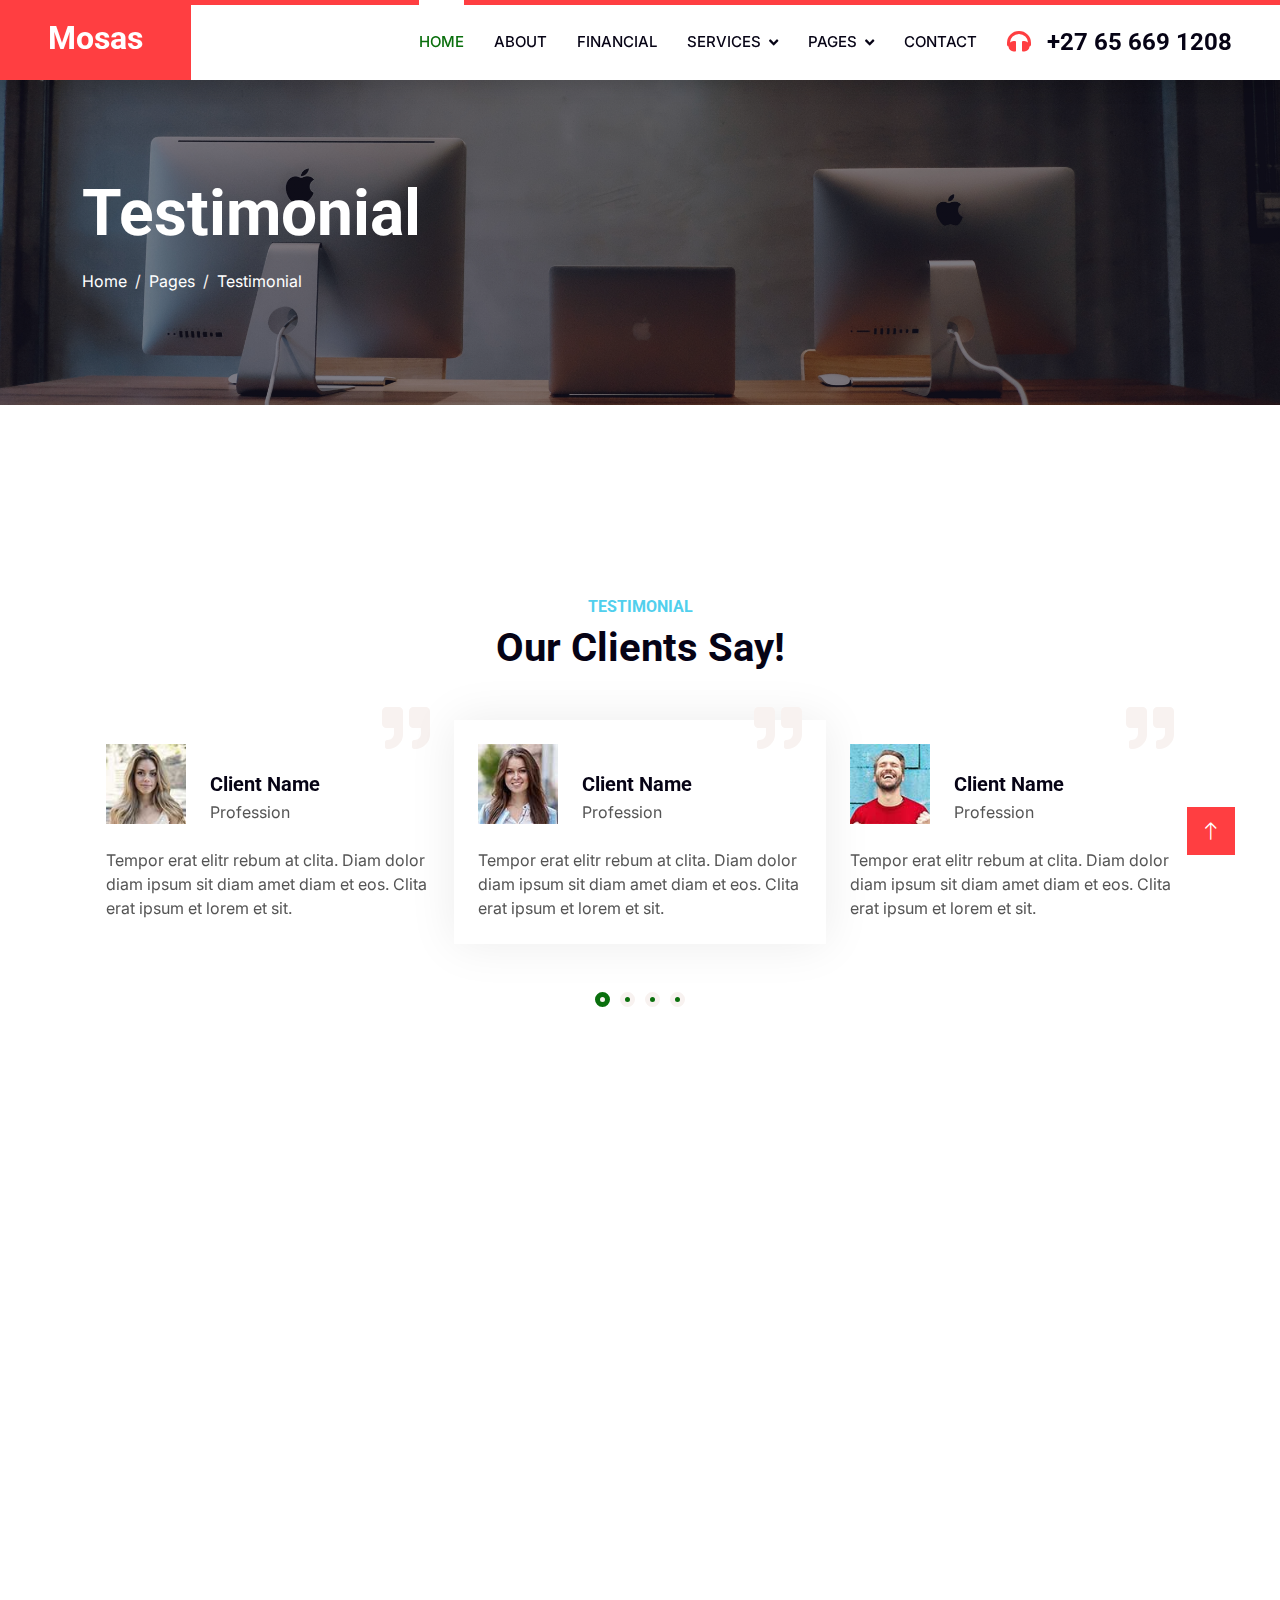
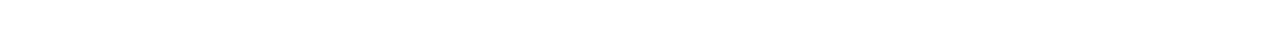
<file: testimonial.html>
<!DOCTYPE html>
<html lang="en">

<head>
    <meta charset="utf-8">
    <title>Masasa-Holding Grou</title>
    <meta content="width=device-width, initial-scale=1.0" name="viewport">
    <meta content="" name="keywords">
    <meta content="" name="description">

    <!-- Favicon -->
    <link href="img/favicon.ico" rel="icon">

    <!-- Google Web Fonts -->
    <link rel="preconnect" href="https://fonts.googleapis.com">
    <link rel="preconnect" href="https://fonts.gstatic.com" crossorigin>
    <link href="https://fonts.googleapis.com/css2?family=Inter:wght@400;600&family=Roboto:wght@500;700&display=swap" rel="stylesheet">

    <!-- Icon Font Stylesheet -->
    <link href="https://cdnjs.cloudflare.com/ajax/libs/font-awesome/5.10.0/css/all.min.css" rel="stylesheet">
    <link href="https://cdn.jsdelivr.net/npm/bootstrap-icons@1.4.1/font/bootstrap-icons.css" rel="stylesheet">

    <!-- Libraries Stylesheet -->
    <link href="lib/animate/animate.min.css" rel="stylesheet">
    <link href="lib/owlcarousel/assets/owl.carousel.min.css" rel="stylesheet">

    <!-- Customized Bootstrap Stylesheet -->
    <link href="css/bootstrap.min.css" rel="stylesheet">

    <!-- Template Stylesheet -->
    <link href="css/style.css" rel="stylesheet">
</head>

<body>
    <!-- Spinner Start -->
    <div id="spinner" class="show bg-white position-fixed translate-middle w-100 vh-100 top-50 start-50 d-flex align-items-center justify-content-center">
        <div class="spinner-grow text-primary" style="width: 3rem; height: 3rem;" role="status">
            <span class="sr-only">Loading...</span>
        </div>
    </div>
    <!-- Spinner End -->


    <!-- Navbar Start -->
  <nav class="navbar navbar-expand-lg bg-white navbar-light shadow border-top border-5 border-primary sticky-top p-0">
    <a href="index.html" class="navbar-brand bg-primary d-flex align-items-center px-4 px-lg-5">
        <h2 class="mb-2 text-white">Mosas</h2>
    </a>
    <button type="button" class="navbar-toggler me-4" data-bs-toggle="collapse" data-bs-target="#navbarCollapse">
        <span class="navbar-toggler-icon"></span>
    </button>
    <div class="collapse navbar-collapse" id="navbarCollapse">
        <div class="navbar-nav ms-auto p-4 p-lg-0">
            <a href="index.html" class="nav-item nav-link active">Home</a>
            <a href="about.html" class="nav-item nav-link">About</a>
            <a href="financial.html" class="nav-item nav-link">Financial</a> 
            <div class="nav-item dropdown">
                <a href="#" class="nav-link dropdown-toggle" data-bs-toggle="dropdown">Services</a>
                <div class="dropdown-menu fade-up m-0">
                    <a href="Corporate Cleaning.html" class="dropdown-item">Cleaning</a>
                    <a href="Genaral Maintanance.html" class="dropdown-item">Facilities Maintenance</a>
                    <a href="gardening.html" class="dropdown-item">Garden Services</a>
                    <a href="construction.html" class="dropdown-item">Construction</a>
                </div>
            </div>
            <div class="nav-item dropdown">
                <a href="#" class="nav-link dropdown-toggle" data-bs-toggle="dropdown">Pages</a>
                <div class="dropdown-menu fade-up m-0">
                    <a href="price.html" class="dropdown-item">Pricing Plan</a>
                    <a href="feature.html" class="dropdown-item">Features</a>
                    <a href="quote.html" class="dropdown-item">Free Quote</a>
                    <a href="team.html" class="dropdown-item">Our Team</a>
                    <a href="testimonial.html" class="dropdown-item">Testimonial</a>
                    <a href="blog.html" class="dropdown-item">Blog</a>
                </div>
            </div>
            <a href="contact.html" class="nav-item nav-link">Contact</a>
        </div>
        <h4 class="m-0 pe-lg-5 d-none d-lg-block"><i class="fa fa-headphones text-primary me-3"></i>+27 65 669 1208</h4>
    </div>
</nav>
<!-- Navbar End -->
 


    <!-- Page Header Start -->
    <div class="container-fluid page-header py-5" style="margin-bottom: 6rem;">
        <div class="container py-5">
            <h1 class="display-3 text-white mb-3 animated slideInDown">Testimonial</h1>
            <nav aria-label="breadcrumb animated slideInDown">
                <ol class="breadcrumb">
                    <li class="breadcrumb-item"><a class="text-white" href="#">Home</a></li>
                    <li class="breadcrumb-item"><a class="text-white" href="#">Pages</a></li>
                    <li class="breadcrumb-item text-white active" aria-current="page">Testimonial</li>
                </ol>
            </nav>
        </div>
    </div>
    <!-- Page Header End -->


    <!-- Testimonial Start -->
    <div class="container-xxl py-5 wow fadeInUp" data-wow-delay="0.1s">
        <div class="container py-5">
            <div class="text-center">
                <h6 class="text-secondary text-uppercase">Testimonial</h6>
                <h1 class="mb-0">Our Clients Say!</h1>
            </div>
            <div class="owl-carousel testimonial-carousel wow fadeInUp" data-wow-delay="0.1s">
                <div class="testimonial-item p-4 my-5">
                    <i class="fa fa-quote-right fa-3x text-light position-absolute top-0 end-0 mt-n3 me-4"></i>
                    <div class="d-flex align-items-end mb-4">
                        <img class="img-fluid flex-shrink-0" src="img/testimonial-1.jpg" style="width: 80px; height: 80px;">
                        <div class="ms-4">
                            <h5 class="mb-1">Client Name</h5>
                            <p class="m-0">Profession</p>
                        </div>
                    </div>
                    <p class="mb-0">Tempor erat elitr rebum at clita. Diam dolor diam ipsum sit diam amet diam et eos. Clita erat ipsum et lorem et sit.</p>
                </div>
                <div class="testimonial-item p-4 my-5">
                    <i class="fa fa-quote-right fa-3x text-light position-absolute top-0 end-0 mt-n3 me-4"></i>
                    <div class="d-flex align-items-end mb-4">
                        <img class="img-fluid flex-shrink-0" src="img/testimonial-2.jpg" style="width: 80px; height: 80px;">
                        <div class="ms-4">
                            <h5 class="mb-1">Client Name</h5>
                            <p class="m-0">Profession</p>
                        </div>
                    </div>
                    <p class="mb-0">Tempor erat elitr rebum at clita. Diam dolor diam ipsum sit diam amet diam et eos. Clita erat ipsum et lorem et sit.</p>
                </div>
                <div class="testimonial-item p-4 my-5">
                    <i class="fa fa-quote-right fa-3x text-light position-absolute top-0 end-0 mt-n3 me-4"></i>
                    <div class="d-flex align-items-end mb-4">
                        <img class="img-fluid flex-shrink-0" src="img/testimonial-3.jpg" style="width: 80px; height: 80px;">
                        <div class="ms-4">
                            <h5 class="mb-1">Client Name</h5>
                            <p class="m-0">Profession</p>
                        </div>
                    </div>
                    <p class="mb-0">Tempor erat elitr rebum at clita. Diam dolor diam ipsum sit diam amet diam et eos. Clita erat ipsum et lorem et sit.</p>
                </div>
                <div class="testimonial-item p-4 my-5">
                    <i class="fa fa-quote-right fa-3x text-light position-absolute top-0 end-0 mt-n3 me-4"></i>
                    <div class="d-flex align-items-end mb-4">
                        <img class="img-fluid flex-shrink-0" src="img/testimonial-4.jpg" style="width: 80px; height: 80px;">
                        <div class="ms-4">
                            <h5 class="mb-1">Client Name</h5>
                            <p class="m-0">Profession</p>
                        </div>
                    </div>
                    <p class="mb-0">Tempor erat elitr rebum at clita. Diam dolor diam ipsum sit diam amet diam et eos. Clita erat ipsum et lorem et sit.</p>
                </div>
            </div>
        </div>
    </div>
    <!-- Testimonial End -->
        

    <!-- Footer Start -->
    <div class="container-fluid bg-dark text-light footer pt-5 wow fadeIn" data-wow-delay="0.1s" style="margin-top: 6rem;">
        <div class="container py-5">
            <div class="row g-5">
                <div class="col-lg-3 col-md-6">
                    <h4 class="text-light mb-4">Address</h4>
                    <p class="mb-2"><i class="fa fa-map-marker-alt me-3"></i>4 Little Falls Road, Roodepoort, Gauteng</p>
                    <p class="mb-2"><i class="fa fa-phone-alt me-3"></i>+27 65 669 1208</p>
                    <p class="mb-2"><i class="fa fa-envelope me-3"></i>info@example.com</p>
                    <div class="d-flex pt-2">
                        <a class="btn btn-outline-light btn-social" href="https://twitter.com/MitirhoG"><i class="fab fa-twitter"></i></a>
                        <a class="btn btn-outline-light btn-social" href="https://www.facebook.com/profile.php?id=100085753222565"><i class="fab fa-facebook-f"></i></a>
                        <a class="btn btn-outline-light btn-social" href="https://www.linkedin.com/company/85653528"><i class="fab fa-linkedin-in"></i></a>
                    </div>
                </div>
                <div class="col-lg-3 col-md-6">
                    <h4 class="text-light mb-4">Services</h4>
                    <a class="btn btn-link" href="financial.html">financial</a>
                    <a class="btn btn-link" href="Genaral Maintanance.html">Facilities</a>
                    <a class="btn btn-link" href="construction.html">Construction</a>
                    <a class="btn btn-link" href="Corporate Cleaning.html">Cleaning</a>
                    <a class="btn btn-link" href="gardening.html">Garden Services</a>
                </div>
                <div class="col-lg-3 col-md-6">
                    <h4 class="text-light mb-4">Quick Links</h4>
                    <a class="btn btn-link" href="about.html">About Us</a>
                    <a class="btn btn-link" href="contact.html">Contact Us</a>
                    <a class="btn btn-link" href="service.html">Our Services</a>
                    <a class="btn btn-link" href="">Terms & Condition</a>
                    <a class="btn btn-link" href="">Support</a>
                </div>
                <div class="col-lg-3 col-md-6">
                    <h4 class="text-light mb-4">Newsletter</h4>
                    <p>subsribe for Newsletter.</p>
                    <div class="position-relative mx-auto" style="max-width: 400px;">
                        <input class="form-control border-0 w-100 py-3 ps-4 pe-5" type="text" placeholder="Your email">
                        <button type="button" class="btn btn-primary py-2 position-absolute top-0 end-0 mt-2 me-2">SignUp</button>
                    </div>
                </div>
            </div>
        </div>
        <div class="container">
            <div class="copyright">
                <div class="row">
                    <div class="col-md-6 text-center text-md-start mb-3 mb-md-0">
                        &copy; <a class="border-bottom" href="#">Your Site Name</a>, All Right Reserved.
                    </div>
                    <div class="col-md-6 text-center text-md-end">
                        <!--/*** This template is free as long as you keep the footer author’s credit link/attribution link/backlink. If you'd like to use the template without the footer author’s credit link/attribution link/backlink, you can purchase the Credit Removal License from "https://htmlcodex.com/credit-removal". Thank you for your support. ***/-->
                        Designed By <a class="border-bottom" href="https://htmlcodex.com">HTML Codex</a>
                        </br>Distributed By <a class="border-bottom" href="https://themewagon.com" target="_blank">ThemeWagon</a>
                    </div>
                </div>
            </div>
        </div>
    </div>
    <!-- Footer End -->



    <!-- Back to Top -->
    <a href="#" class="btn btn-lg btn-primary btn-lg-square rounded-0 back-to-top"><i class="bi bi-arrow-up"></i></a>


    <!-- JavaScript Libraries -->
    <script src="https://code.jquery.com/jquery-3.4.1.min.js"></script>
    <script src="https://cdn.jsdelivr.net/npm/bootstrap@5.0.0/dist/js/bootstrap.bundle.min.js"></script>
    <script src="lib/wow/wow.min.js"></script>
    <script src="lib/easing/easing.min.js"></script>
    <script src="lib/waypoints/waypoints.min.js"></script>
    <script src="lib/counterup/counterup.min.js"></script>
    <script src="lib/owlcarousel/owl.carousel.min.js"></script>

    <!-- Template Javascript -->
    <script src="js/main.js"></script>
</body>

</html>
</file>
<file: css/style.css>
/********** Template CSS **********/
:root {
    --primary: #0a6f0d;
    --secondary: #51CFED;
    --light: #F8F2F0;
    --dark: #060315;
}

.fw-medium {
    font-weight: 600 !important;
}

.back-to-top {
    position: fixed;
    display: none;
    right: 45px;
    bottom: 45px;
    z-index: 99;
}


/*** Spinner ***/
#spinner {
    opacity: 0;
    visibility: hidden;
    transition: opacity .5s ease-out, visibility 0s linear .5s;
    z-index: 99999;
}

#spinner.show {
    transition: opacity .5s ease-out, visibility 0s linear 0s;
    visibility: visible;
    opacity: 1;
}


/*** Button ***/
.btn {
    font-weight: 600;
    transition: .5s;
}

.btn.btn-primary,
.btn.btn-secondary {
    color: #FFFFFF;
}

.btn-square {
    width: 38px;
    height: 38px;
}

.btn-sm-square {
    width: 32px;
    height: 32px;
}

.btn-lg-square {
    width: 48px;
    height: 48px;
}

.btn-square,
.btn-sm-square,
.btn-lg-square {
    padding: 0;
    display: flex;
    align-items: center;
    justify-content: center;
    font-weight: normal;
}

/*** Navbar ***/
.navbar .dropdown-toggle::after {
    border: none;
    content: "\f107";
    font-family: "Font Awesome 5 Free";
    font-weight: 900;
    vertical-align: middle;
    margin-left: 8px;
}

.navbar-light .navbar-nav .nav-link {
    position: relative;
    margin-right: 30px;
    padding: 25px 0;
    color: #FFFFFF;
    font-size: 15px;
    text-transform: uppercase;
    outline: none;
}

.navbar-light .navbar-nav .nav-link:hover,
.navbar-light .navbar-nav .nav-link.active {
    color: var(--primary);
}

@media (max-width: 991.98px) {
    .navbar-light .navbar-nav .nav-link  {
        margin-right: 0;
        padding: 10px 0;
    }

    .navbar-light .navbar-nav {
        border-top: 1px solid #EEEEEE;
    }
}

.navbar-light .navbar-brand,
.navbar-light a.btn {
    height: 75px;
}

.navbar-light .navbar-nav .nav-link {
    color: var(--dark);
    font-weight: 500;
}

.navbar-light.sticky-top {
    top: -100px;
    transition: .5s;
}

@media (min-width: 992px) {
    .navbar-light .navbar-nav .nav-link::before {
        position: absolute;
        content: "";
        width: 0;
        height: 5px;
        top: -6px;
        left: 50%;
        background: #FFFFFF;
        transition: .5s;
    }

    .navbar-light .navbar-nav .nav-link:hover::before,
    .navbar-light .navbar-nav .nav-link.active::before {
        width: 100%;
        left: 0;
    }

    .navbar-light .navbar-nav .nav-link.nav-contact::before {
        display: none;
    }

    .navbar .nav-item .dropdown-menu {
        display: block;
        border: none;
        margin-top: 0;
        top: 150%;
        opacity: 0;
        visibility: hidden;
        transition: .5s;
    }

    .navbar .nav-item:hover .dropdown-menu {
        top: 100%;
        visibility: visible;
        transition: .5s;
        opacity: 1;
    }
}


/*** Header ***/
@media (max-width: 768px) {
    .header-carousel .owl-carousel-item {
        position: relative;
        min-height: 500px;
    }
    
    .header-carousel .owl-carousel-item img {
        position: absolute;
        width: 100%;
        height: 100%;
        object-fit: cover;
    }

    .header-carousel .owl-carousel-item h5,
    .header-carousel .owl-carousel-item p {
        font-size: 14px !important;
        font-weight: 400 !important;
    }

    .header-carousel .owl-carousel-item h1 {
        font-size: 30px;
        font-weight: 600;
    }
}

.header-carousel .owl-nav {
    position: absolute;
    top: 50%;
    right: 8%;
    transform: translateY(-50%);
    display: flex;
    flex-direction: column;
}

.header-carousel .owl-nav .owl-prev,
.header-carousel .owl-nav .owl-next {
    margin: 7px 0;
    width: 45px;
    height: 45px;
    display: flex;
    align-items: center;
    justify-content: center;
    color: #FFFFFF;
    background: transparent;
    border: 1px solid #FFFFFF;
    border-radius: 45px;
    font-size: 22px;
    transition: .5s;
}

.header-carousel .owl-nav .owl-prev:hover,
.header-carousel .owl-nav .owl-next:hover {
    background: var(--primary);
    border-color: var(--primary);
}

.page-header {
    background: linear-gradient(rgba(6, 3, 21, .5), rgba(6, 3, 21, .5)), url(../img/about.jpg) center center no-repeat;
    background-size: cover;
}

.breadcrumb-item + .breadcrumb-item::before {
    color: var(--light);
}


/*** About ***/
@media (min-width: 992px) {
    .container.about {
        max-width: 100% !important;
    }

    .about-text  {
        padding-right: calc(((100% - 960px) / 2) + .75rem);
    }
}

@media (min-width: 1200px) {
    .about-text  {
        padding-right: calc(((100% - 1140px) / 2) + .75rem);
    }
}

@media (min-width: 1400px) {
    .about-text  {
        padding-right: calc(((100% - 1320px) / 2) + .75rem);
    }
}


/*** Feature ***/
@media (min-width: 992px) {
    .container.feature {
        max-width: 100% !important;
    }

    .feature-text  {
        padding-left: calc(((100% - 960px) / 2) + .75rem);
    }
}

@media (min-width: 1200px) {
    .feature-text  {
        padding-left: calc(((100% - 1140px) / 2) + .75rem);
    }
}

@media (min-width: 1400px) {
    .feature-text  {
        padding-left: calc(((100% - 1320px) / 2) + .75rem);
    }
}


/*** Service, Price & Team ***/
.service-item,
.price-item,
.team-item {
    box-shadow: 0 0 45px rgba(0, 0, 0, .07);
}

.service-item img,
.team-item img {
    transition: .5s;
}

.service-item:hover img,
.team-item:hover img {
    transform: scale(1.1);
}

.service-item a.btn-slide,
.price-item a.btn-slide,
.team-item div.btn-slide {
    position: relative;
    display: inline-block;
    overflow: hidden;
    font-size: 0;
}

.service-item a.btn-slide i,
.service-item a.btn-slide span,
.price-item a.btn-slide i,
.price-item a.btn-slide span,
.team-item div.btn-slide i,
.team-item div.btn-slide span {
    position: relative;
    height: 40px;
    padding: 0 15px;
    display: inline-flex;
    align-items: center;
    font-size: 16px;
    color: #FFFFFF;
    background: var(--primary);
    border-radius: 0 35px 35px 0;
    transition: .5s;
    z-index: 2;
}

.team-item div.btn-slide span a i {
    padding: 0 10px;
}

.team-item div.btn-slide span a:hover i {
    background: var(--secondary);
}

.service-item a.btn-slide span,
.price-item a.btn-slide span,
.team-item div.btn-slide span {
    padding-left: 0;
    left: -100%;
    z-index: 1;
}

.service-item:hover a.btn-slide i,
.price-item:hover a.btn-slide i,
.team-item:hover div.btn-slide i {
    border-radius: 0;
}

.service-item:hover a.btn-slide span,
.price-item:hover a.btn-slide span,
.team-item:hover div.btn-slide span {
    left: 0;
}

.service-item a.btn-slide:hover i,
.service-item a.btn-slide:hover span,
.price-item a.btn-slide:hover i,
.price-item a.btn-slide:hover span {
    background: var(--secondary);
}


/*** Testimonial ***/
.testimonial-carousel .owl-item .testimonial-item {
    position: relative;
    transition: .5s;
}

.testimonial-carousel .owl-item.center .testimonial-item {
    box-shadow: 0 0 45px rgba(0, 0, 0, .08);
    animation: pulse 1s ease-out .5s;
}

.testimonial-carousel .owl-dots {
    display: flex;
    align-items: center;
    justify-content: center;
}

.testimonial-carousel .owl-dot {
    position: relative;
    display: inline-block;
    margin: 0 5px;
    width: 15px;
    height: 15px;
    background: var(--primary);
    border: 5px solid var(--light);
    border-radius: 15px;
    transition: .5s;
}

.testimonial-carousel .owl-dot.active {
    background: var(--light);
    border-color: var(--primary);
}


/*** Contact ***/
@media (min-width: 992px) {
    .container.contact-page {
        max-width: 100% !important;
    }

    .contact-page .contact-form  {
        padding-left: calc(((100% - 960px) / 2) + .75rem);
    }
}

@media (min-width: 1200px) {
    .contact-page .contact-form  {
        padding-left: calc(((100% - 1140px) / 2) + .75rem);
    }
}

@media (min-width: 1400px) {
    .contact-page .contact-form  {
        padding-left: calc(((100% - 1320px) / 2) + .75rem);
    }
}


/*** Footer ***/
.footer {
    background: linear-gradient(rgba(6, 3, 21, .5), rgba(6, 3, 21, .5)), url(../img/map.png) center center no-repeat;
    background-size: cover;
}

.footer .btn.btn-social {
    margin-right: 5px;
    width: 35px;
    height: 35px;
    display: flex;
    align-items: center;
    justify-content: center;
    color: var(--light);
    border: 1px solid #FFFFFF;
    border-radius: 35px;
    transition: .3s;
}

.footer .btn.btn-social:hover {
    color: var(--primary);
}

.footer .btn.btn-link {
    display: block;
    margin-bottom: 5px;
    padding: 0;
    text-align: left;
    color: #FFFFFF;
    font-size: 15px;
    font-weight: normal;
    text-transform: capitalize;
    transition: .3s;
}

.footer .btn.btn-link::before {
    position: relative;
    content: "\f105";
    font-family: "Font Awesome 5 Free";
    font-weight: 900;
    margin-right: 10px;
}

.footer .btn.btn-link:hover {
    letter-spacing: 1px;
    box-shadow: none;
}

.footer .copyright {
    padding: 25px 0;
    font-size: 15px;
    border-top: 1px solid rgba(256, 256, 256, .1);
}

.footer .copyright a {
    color: var(--light);
}
</file>
